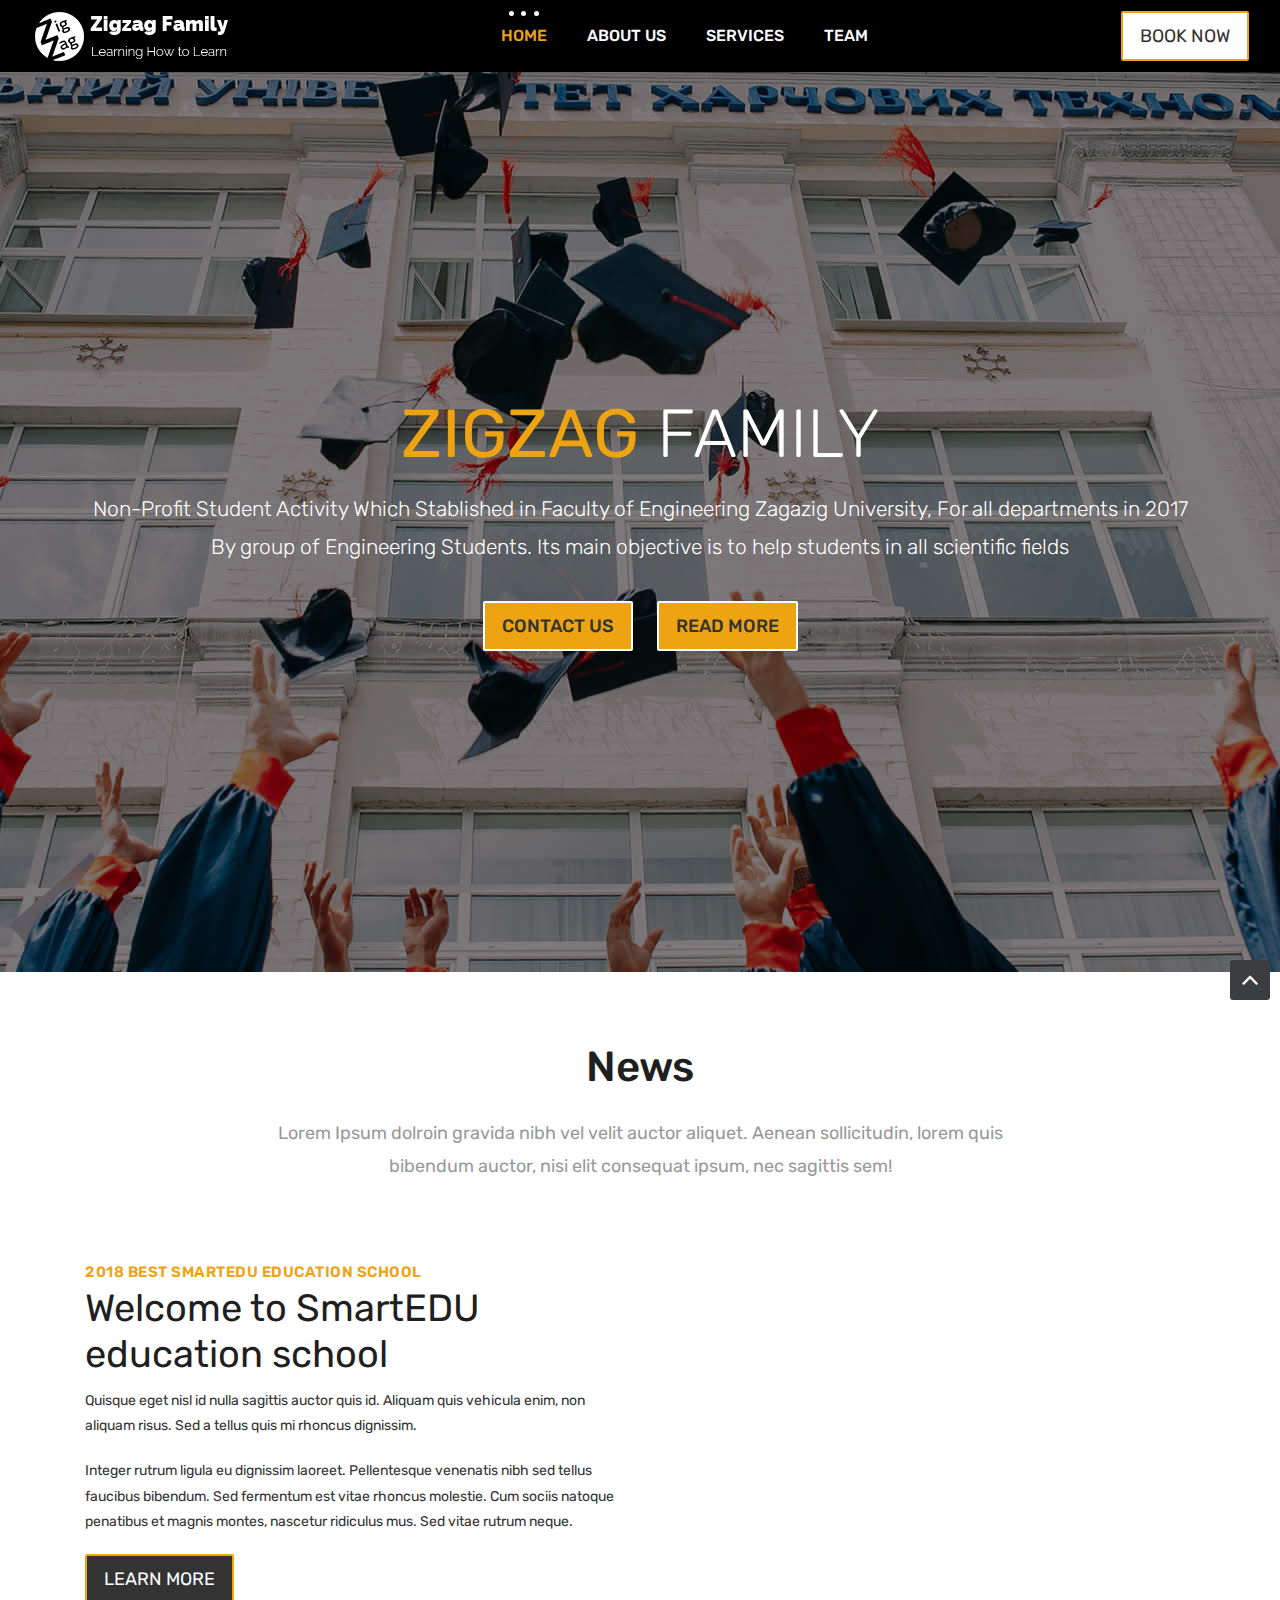
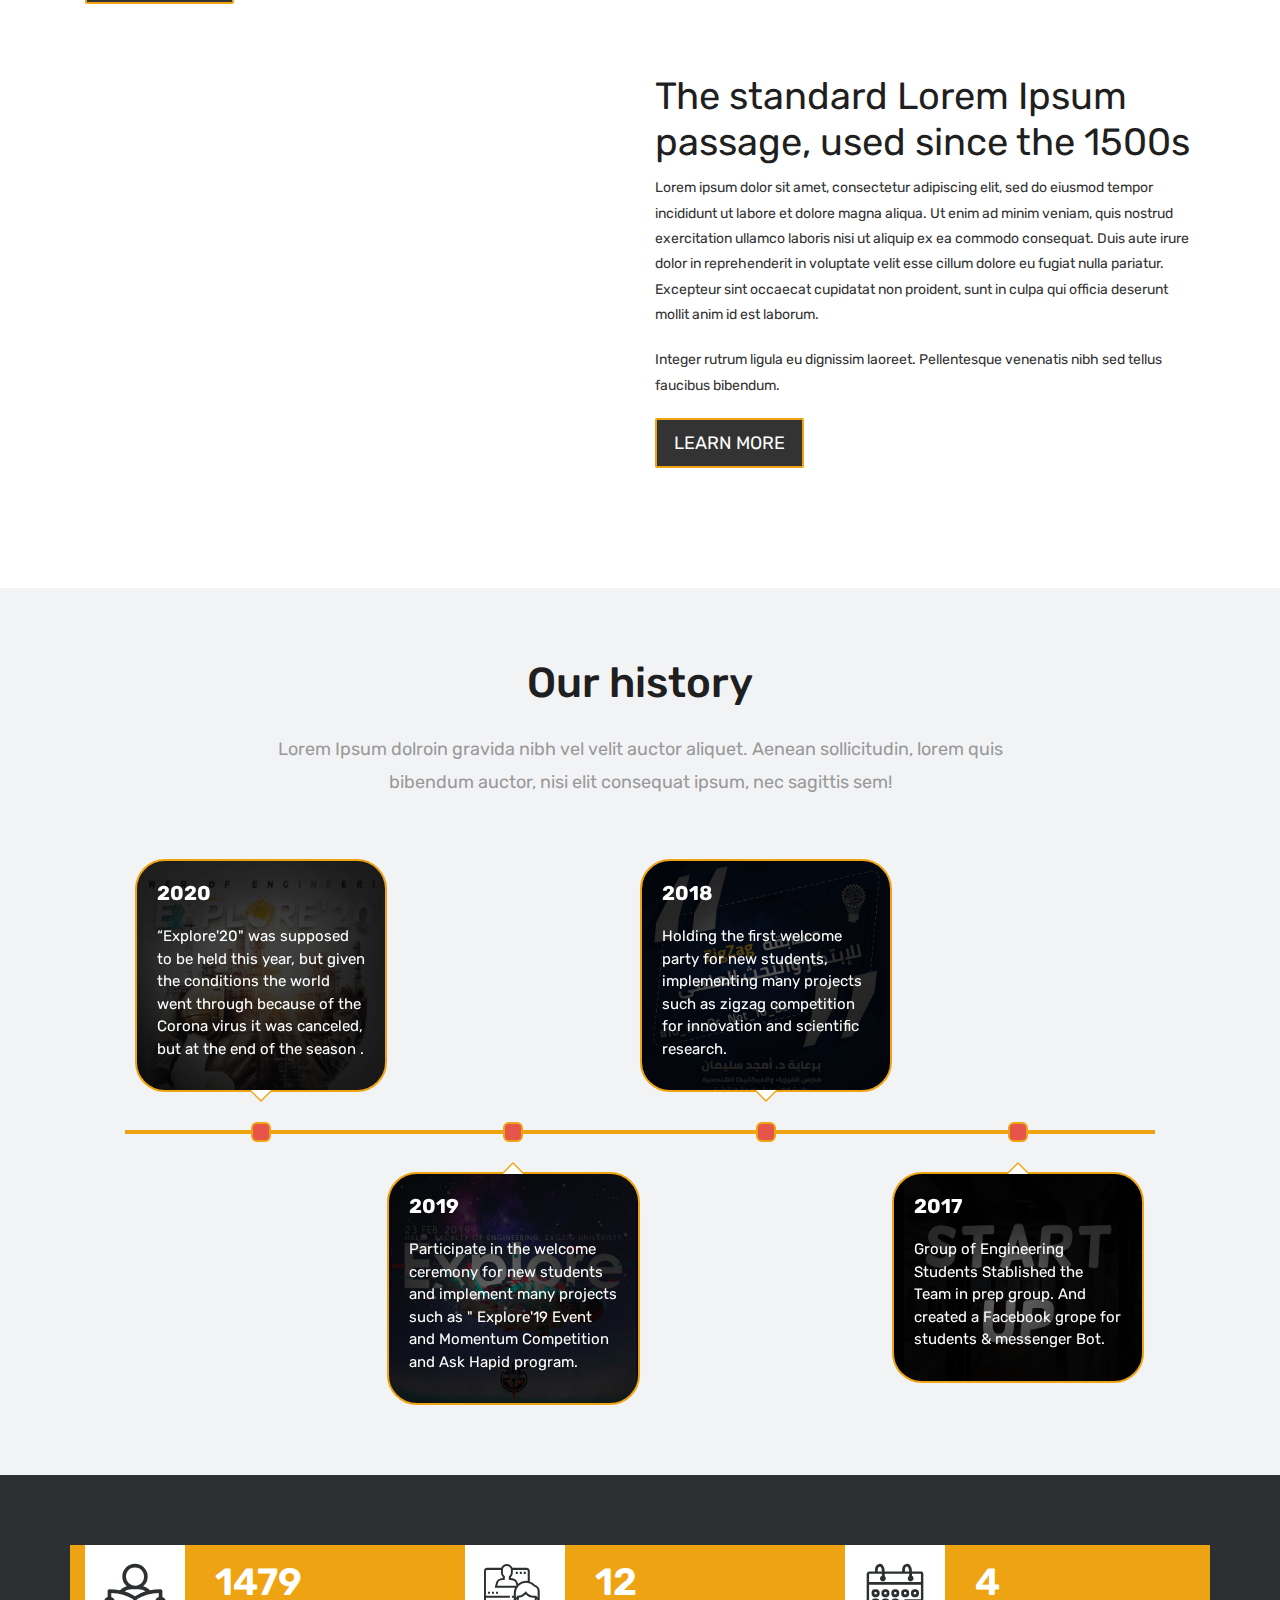
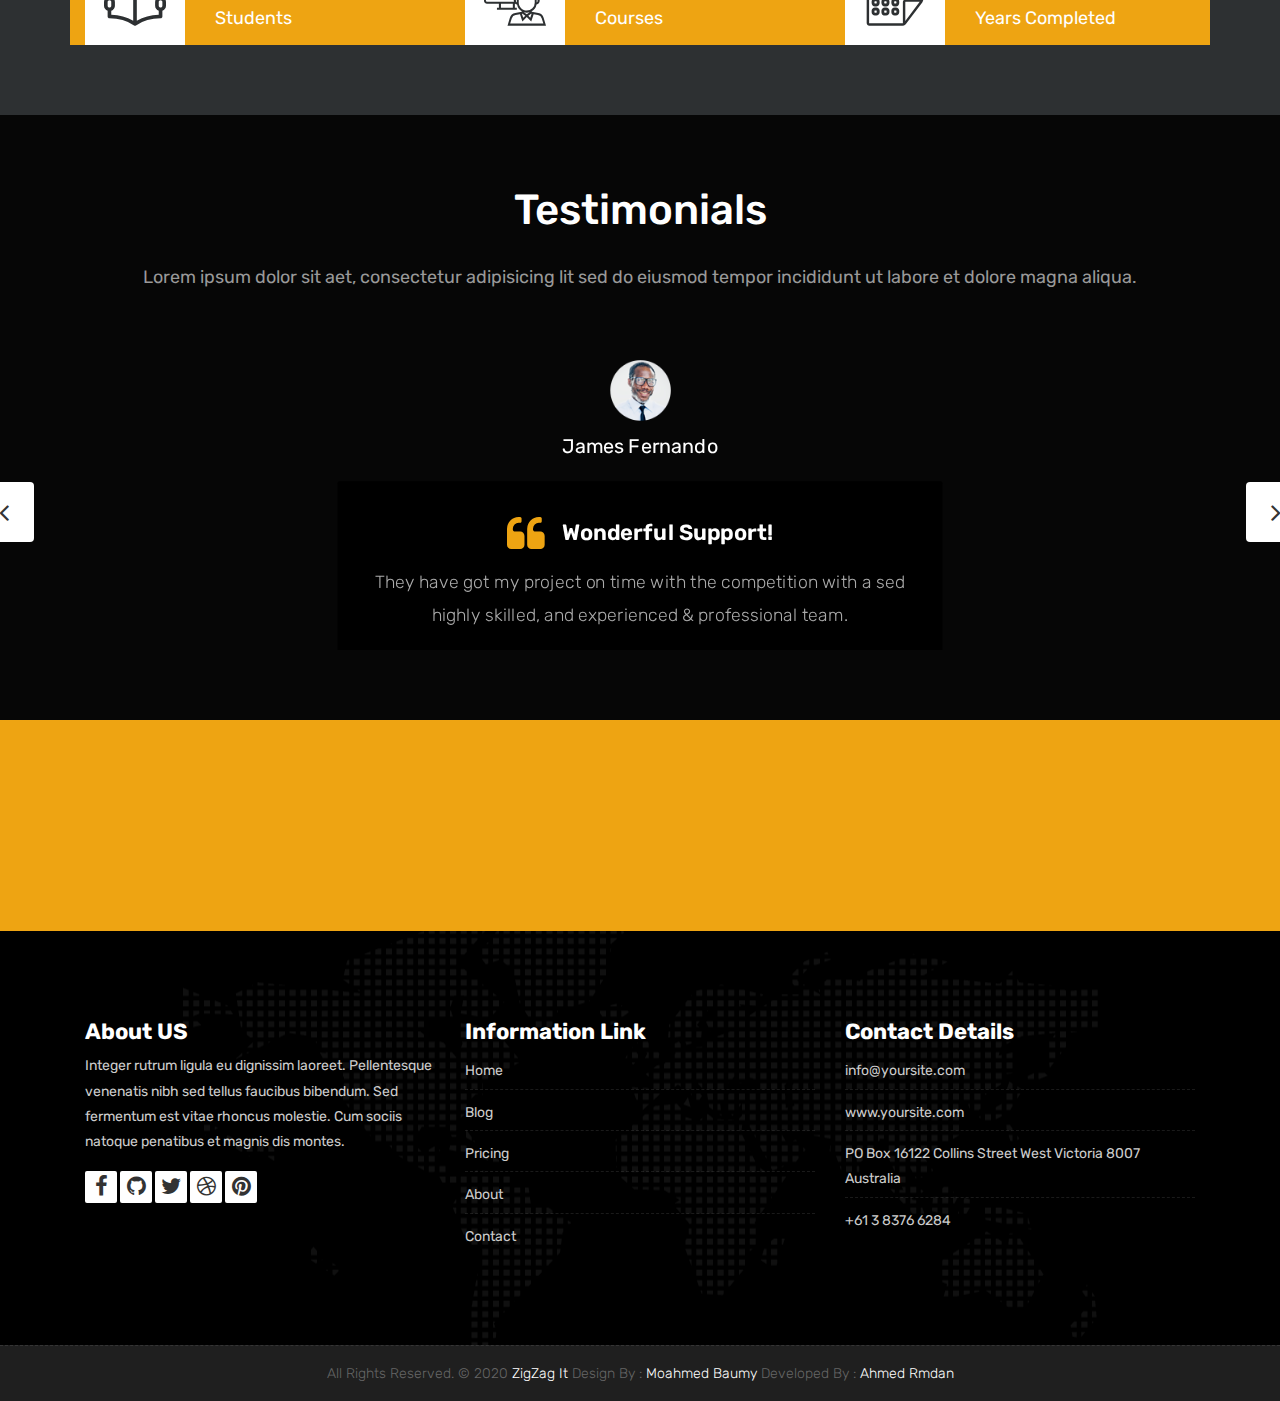
<file: index.html>
<!DOCTYPE html>
<html lang="en">
<head>
    <!-- Basic -->
    <meta charset="utf-8">
    <meta http-equiv="X-UA-Compatible" content="IE=edge">   
   
    <!-- Mobile Metas -->
    <meta name="viewport" content="width=device-width, initial-scale=1">
 
     <!-- Site Metas -->
    <title>ZigZag</title>  
    <meta name="keywords" content="">
    <meta name="description" content="">
    <meta name="author" content="">

    <!-- Site Icons -->
    <link rel="shortcut icon" href="images/raafat/icon/32 ×32.png" type="image/x-icon" />
    <link rel="apple-touch-icon" href="images/apple-touch-icon.png">

    <!-- Bootstrap CSS -->
    <link rel="stylesheet" href="css/bootstrap.min.css">
    <!-- Site CSS -->
    <link rel="stylesheet" href="style.css">
    <!-- ALL VERSION CSS -->
    <link rel="stylesheet" href="css/versions.css">
    <!-- Responsive CSS -->
    <link rel="stylesheet" href="css/responsive.css">
    <!-- Custom CSS -->
    <link rel="stylesheet" href="css/custom.css">

    <!-- Modernizer for Portfolio -->
    <script src="js/modernizer.js"></script>

    <!--[if lt IE 9]>
      <script src="https://oss.maxcdn.com/libs/html5shiv/3.7.0/html5shiv.js"></script>
      <script src="https://oss.maxcdn.com/libs/respond.js/1.4.2/respond.min.js"></script>
    <![endif]-->

</head>
<body class="host_version"> 

	<!-- Modal -->
	<div class="modal fade" id="login" tabindex="-1" role="dialog" aria-labelledby="myModalLabel">
	  <div class="modal-dialog modal-dialog-centered modal-lg" role="document">
		<div class="modal-content">
			<div class="modal-header tit-up">
				<button type="button" class="close" data-dismiss="modal" aria-hidden="true">&times;</button>
				<h4 class="modal-title">Customer Login</h4>
			</div>
			<div class="modal-body customer-box">
				<!-- Nav tabs -->
				<ul class="nav nav-tabs">
					<li><a class="active" href="#Login" data-toggle="tab">Login</a></li>
					<li><a href="#Registration" data-toggle="tab">Registration</a></li>
				</ul>
				<!-- Tab panes -->
				<div class="tab-content">
					<div class="tab-pane active" id="Login">
						<form role="form" class="form-horizontal">
							<div class="form-group">
								<div class="col-sm-12">
									<input class="form-control" id="email1" placeholder="Name" type="text">
								</div>
							</div>
							<div class="form-group">
								<div class="col-sm-12">
									<input class="form-control" id="exampleInputPassword1" placeholder="Email" type="email">
								</div>
							</div>
							<div class="row">
								<div class="col-sm-10">
									<button type="submit" class="btn btn-light btn-radius btn-brd grd1">
										Submit
									</button>
									<a class="for-pwd" href="javascript:;">Forgot your password?</a>
								</div>
							</div>
						</form>
					</div>
					<div class="tab-pane" id="Registration">
						<form role="form" class="form-horizontal">
							<div class="form-group">
								<div class="col-sm-12">
									<input class="form-control" placeholder="Name" type="text">
								</div>
							</div>
							<div class="form-group">
								<div class="col-sm-12">
									<input class="form-control" id="email" placeholder="Email" type="email">
								</div>
							</div>
							<div class="form-group">
								<div class="col-sm-12">
									<input class="form-control" id="mobile" placeholder="Mobile" type="email">
								</div>
							</div>
							<div class="form-group">
								<div class="col-sm-12">
									<input class="form-control" id="password" placeholder="Password" type="password">
								</div>
							</div>
							<div class="row">							
								<div class="col-sm-10">
									<button type="button" class="btn btn-light btn-radius btn-brd grd1">
										Save &amp; Continue
									</button>
									<button type="button" class="btn btn-light btn-radius btn-brd grd1">
										Cancel</button>
								</div>
							</div>
						</form>
					</div>
				</div>
			</div>
		</div>
	  </div>
	</div>

    <!-- LOADER -->
	<div id="preloader">
		<div class="loader-container">
			<div class="progress-br float shadow">
				<div class="progress__item"></div>
			</div>
		</div>
	</div>
	<!-- END LOADER -->	
	
	<!-- Start header -->
	<header class="top-navbar">
		<nav class="navbar navbar-expand-lg navbar-light bg-light">
			<div class="container-fluid">
				<a class="navbar-brand" href="index.html">
					<img src="images/raafat/logo.png" alt="" />
				</a>
				<button class="navbar-toggler" type="button" data-toggle="collapse" data-target="#navbars-host" aria-controls="navbars-rs-food" aria-expanded="false" aria-label="Toggle navigation">
					<span class="icon-bar"></span>
                    <span class="icon-bar"></span>
                    <span class="icon-bar"></span>
				</button>
				<div class="collapse navbar-collapse" id="navbars-host">
					<ul class="navbar-nav mx-auto">
						<li class="nav-item active"><a class="nav-link" href="index.html">Home</a></li>
						<li class="nav-item"><a class="nav-link" href="about.html">About Us</a></li>
						<li class="nav-item dropdown">
							<a class="nav-link dropdown-toggle" href="#" id="dropdown-a" data-toggle="dropdown">Services</a>
							<div class="dropdown-menu" aria-labelledby="dropdown-a">
								<a class="dropdown-item" href="course-grid-2.html">Edubase </a>
								<a class="dropdown-item" href="course-grid-3.html">Events </a>
							</div>
						</li>
						<li class="nav-item"><a class="nav-link" href="teachers.html">Team</a></li>
					</ul>
					<ul class="nav navbar-nav navbar-right">
                        <li><a class="hover-btn-new log orange" href="#" data-toggle="modal" data-target="#login"><span>Book Now</span></a></li>
                    </ul>
				</div>
			</div>
		</nav>
	</header>
	<!-- End header -->
	
	<div id="carouselExampleControls" class="carousel slide bs-slider box-slider" data-ride="carousel" data-pause="hover" data-interval="false" >
		<!-- Indicators -->
		<div class="carousel-inner" role="listbox">
			<div class="carousel-item active">
				<div id="home" class="first-section" style="background-image:url('images/slider-03.jpg');">
					<div class="dtab">
						<div class="container">
							<div class="row">
								<div class="col-md-12 col-sm-12 text-center">
									<div class="big-tagline">
										<h2 data-animation="animated zoomInRight"><strong>ZIGZAG</strong> FAMILY</h2>
										<p class="lead" data-animation="animated fadeInLeft">Non-Profit Student Activity Which
											Stablished in Faculty of Engineering Zagazig University,
											For all departments in 2017 By group of Engineering
											Students. Its main objective is to help students in all
											scientific fields</p>
											<a href="teachers.html" class="hover-btn-new"><span>Contact Us</span></a>
											&nbsp;&nbsp;&nbsp;&nbsp;&nbsp;&nbsp;
											<a href="about.html" class="hover-btn-new"><span>Read More</span></a>
									</div>
								</div>
							</div><!-- end row -->            
						</div><!-- end container -->
					</div>
				</div><!-- end section -->
			</div>
			<!-- Left Control -->
		</div>
	</div>
	
    <div id="overviews" class="section wb">
        <div class="container">
            <div class="section-title row text-center">
                <div class="col-md-8 offset-md-2">
                    <h3>News</h3>
                    <p class="lead">Lorem Ipsum dolroin gravida nibh vel velit auctor aliquet. Aenean sollicitudin, lorem quis bibendum auctor, nisi elit consequat ipsum, nec sagittis sem!</p>
                </div>
            </div><!-- end title -->
        
            <div class="row align-items-center">
                <div class="col-xl-6 col-lg-6 col-md-12 col-sm-12">
                    <div class="message-box">
                        <h4>2018 BEST SmartEDU education school</h4>
                        <h2>Welcome to SmartEDU education school</h2>
                        <p>Quisque eget nisl id nulla sagittis auctor quis id. Aliquam quis vehicula enim, non aliquam risus. Sed a tellus quis mi rhoncus dignissim.</p>

                        <p> Integer rutrum ligula eu dignissim laoreet. Pellentesque venenatis nibh sed tellus faucibus bibendum. Sed fermentum est vitae rhoncus molestie. Cum sociis natoque penatibus et magnis montes, nascetur ridiculus mus. Sed vitae rutrum neque. </p>

                        <a href="#" class="hover-btn-new orange"><span>Learn More</span></a>
                    </div><!-- end messagebox -->
                </div><!-- end col -->
				
				<div class="col-xl-6 col-lg-6 col-md-12 col-sm-12">
                    <div class="post-media wow fadeIn">
                        <img src="images/about_02.jpg" alt="" class="img-fluid img-rounded">
                    </div><!-- end media -->
                </div><!-- end col -->
			</div>
			<div class="row align-items-center">
				<div class="col-xl-6 col-lg-6 col-md-12 col-sm-12">
                    <div class="post-media wow fadeIn">
                        <img src="images/about_03.jpg" alt="" class="img-fluid img-rounded">
                    </div><!-- end media -->
                </div><!-- end col -->
				
				<div class="col-xl-6 col-lg-6 col-md-12 col-sm-12">
                    <div class="message-box">
                        <h2>The standard Lorem Ipsum passage, used since the 1500s</h2>
                        <p>Lorem ipsum dolor sit amet, consectetur adipiscing elit, sed do eiusmod tempor incididunt ut labore et dolore magna aliqua. Ut enim ad minim veniam, quis nostrud exercitation ullamco laboris nisi ut aliquip ex ea commodo consequat. Duis aute irure dolor in reprehenderit in voluptate velit esse cillum dolore eu fugiat nulla pariatur. Excepteur sint occaecat cupidatat non proident, sunt in culpa qui officia deserunt mollit anim id est laborum.</p>

                        <p> Integer rutrum ligula eu dignissim laoreet. Pellentesque venenatis nibh sed tellus faucibus bibendum.</p>

                        <a href="#" class="hover-btn-new orange"><span>Learn More</span></a>
                    </div><!-- end messagebox -->
                </div><!-- end col -->
				
            </div><!-- end row -->
        </div><!-- end container -->
    </div><!-- end section -->

    <section class="section lb page-section">
		<div class="container">
			 <div class="section-title row text-center">
                <div class="col-md-8 offset-md-2">
                    <h3>Our history</h3>
                    <p class="lead">Lorem Ipsum dolroin gravida nibh vel velit auctor aliquet. Aenean sollicitudin, lorem quis bibendum auctor, nisi elit consequat ipsum, nec sagittis sem!</p>
                </div>
            </div><!-- end title -->
			<div class="timeline">
				<div class="timeline__wrap">
					<div class="timeline__items">
						<div class="timeline__item">
							<div class="timeline__content img-bg-01">
								<h2>2020</h2>
								<p>“Explore'20" was supposed to be held this year, but
									given the conditions the world went through because of
									the Corona virus it was canceled, but at the end of the
									season .</p>
							</div>
						</div>
						<div class="timeline__item">
							<div class="timeline__content img-bg-02">
								<h2>2019</h2>
								<p>Participate in the welcome ceremony
									for new students and implement many
									projects such as " Explore'19 Event and
									Momentum Competition and Ask Hapid
									program.</p>
							</div>
						</div>
						<div class="timeline__item">
							<div class="timeline__content img-bg-03">
								<h2>2018</h2>
								<p>Holding the first welcome party for new
									students, implementing many projects
									such as zigzag competition for
									innovation and scientific research.</p>
							</div>
						</div>
						<div class="timeline__item">
							<div class="timeline__content img-bg-04">
								<h2>2017</h2>
								<p>Group of Engineering Students
									Stablished the Team in prep group.
									And created a Facebook grope for
									students & messenger Bot.</p>
							</div>
						</div>
					</div>
				</div>
			</div>
		</div>
	</section>

	<div class="section cl">
		<div class="container">
			<div class="row text-left stat-wrap">
				<div class="col-md-4 col-sm-4 col-xs-12">
					<span data-scroll class="global-radius icon_wrap effect-1 alignleft"><i class="flaticon-study"></i></span>
					<p class="stat_count">8000</p>
					<h3>Students</h3>
				</div><!-- end col -->

				<div class="col-md-4 col-sm-4 col-xs-12">
					<span data-scroll class="global-radius icon_wrap effect-1 alignleft"><i class="flaticon-online"></i></span>
					<p class="stat_count">12</p>
					<h3>Courses</h3>
				</div><!-- end col -->

				<div class="col-md-4 col-sm-4 col-xs-12">
					<span data-scroll class="global-radius icon_wrap effect-1 alignleft"><i class="flaticon-years"></i></span>
					<p class="stat_count">4</p>
					<h3>Years Completed</h3>
				</div><!-- end col -->
			</div><!-- end row -->
		</div><!-- end container -->
	</div><!-- end section -->

    <div id="testimonials" class="parallax section db parallax-off" style="background-image:url('images/parallax_04.jpg');">
        <div class="container">
            <div class="section-title text-center">
                <h3>Testimonials</h3>
                <p>Lorem ipsum dolor sit aet, consectetur adipisicing lit sed do eiusmod tempor incididunt ut labore et dolore magna aliqua. </p>
            </div><!-- end title -->

            <div class="row">
                <div class="col-md-12 col-sm-12">
                    <div class="testi-carousel owl-carousel owl-theme">
                        <div class="testimonial clearfix">
							<div class="testi-meta">
                                <img src="images/testi_01.png" alt="" class="img-fluid">
                                <h4>James Fernando </h4>
                            </div>
                            <div class="desc">
                                <h3><i class="fa fa-quote-left"></i> Wonderful Support!</h3>
                                <p class="lead">They have got my project on time with the competition with a sed highly skilled, and experienced & professional team.</p>
                            </div>
                            <!-- end testi-meta -->
                        </div>
                        <!-- end testimonial -->

                        <div class="testimonial clearfix">
							<div class="testi-meta">
                                <img src="images/testi_02.png" alt="" class="img-fluid">
                                <h4>Jacques Philips </h4>
                            </div>
                            <div class="desc">
                                <h3><i class="fa fa-quote-left"></i> Awesome Services!</h3>
                                <p class="lead">Explain to you how all this mistaken idea of denouncing pleasure and praising pain was born and I will give you completed.</p>
                            </div>
                            <!-- end testi-meta -->
                        </div>
                        <!-- end testimonial -->

                        <div class="testimonial clearfix">
							<div class="testi-meta">
                                <img src="images/testi_03.png" alt="" class="img-fluid ">
                                <h4>Venanda Mercy </h4>
                            </div>
                            <div class="desc">
                                <h3><i class="fa fa-quote-left"></i> Great & Talented Team!</h3>
                                <p class="lead">The master-builder of human happines no one rejects, dislikes avoids pleasure itself, because it is very pursue pleasure. </p>
                            </div>
                            <!-- end testi-meta -->
                        </div>
                        <!-- end testimonial -->
                        <div class="testimonial clearfix">
							<div class="testi-meta">
                                <img src="images/testi_01.png" alt="" class="img-fluid">
                                <h4>James Fernando </h4>
                            </div>
                            <div class="desc">
                                <h3><i class="fa fa-quote-left"></i> Wonderful Support!</h3>
                                <p class="lead">They have got my project on time with the competition with a sed highly skilled, and experienced & professional team.</p>
                            </div>
                            <!-- end testi-meta -->
                        </div>
                        <!-- end testimonial -->

                        <div class="testimonial clearfix">
							<div class="testi-meta">
                                <img src="images/testi_02.png" alt="" class="img-fluid">
                                <h4>Jacques Philips </h4>
                            </div>
                            <div class="desc">
                                <h3><i class="fa fa-quote-left"></i> Awesome Services!</h3>
                                <p class="lead">Explain to you how all this mistaken idea of denouncing pleasure and praising pain was born and I will give you completed.</p>
                            </div>
                            <!-- end testi-meta -->
                        </div>
                        <!-- end testimonial -->

                        <div class="testimonial clearfix">
							<div class="testi-meta">
                                <img src="images/testi_03.png" alt="" class="img-fluid">
                                <h4>Venanda Mercy </h4>
                            </div>
                            <div class="desc">
                                <h3><i class="fa fa-quote-left"></i> Great & Talented Team!</h3>
                                <p class="lead">The master-builder of human happines no one rejects, dislikes avoids pleasure itself, because it is very pursue pleasure. </p>
                            </div>
                            <!-- end testi-meta -->
                        </div><!-- end testimonial -->
                    </div><!-- end carousel -->
                </div><!-- end col -->
            </div><!-- end row -->
        </div><!-- end container -->
    </div><!-- end section -->

    <div class="parallax section dbcolor">
        <div class="container">
            <div class="row logos">
                <div class="col-md-2 col-sm-2 col-xs-6 wow fadeInUp">
                    <a href="#"><img src="images/logo_01.png" alt="" class="img-repsonsive"></a>
                </div>
                <div class="col-md-2 col-sm-2 col-xs-6 wow fadeInUp">
                    <a href="#"><img src="images/logo_02.png" alt="" class="img-repsonsive"></a>
                </div>
                <div class="col-md-2 col-sm-2 col-xs-6 wow fadeInUp">
                    <a href="#"><img src="images/logo_03.png" alt="" class="img-repsonsive"></a>
                </div>
                <div class="col-md-2 col-sm-2 col-xs-6 wow fadeInUp">
                    <a href="#"><img src="images/logo_04.png" alt="" class="img-repsonsive"></a>
                </div>
                <div class="col-md-2 col-sm-2 col-xs-6 wow fadeInUp">
                    <a href="#"><img src="images/logo_05.png" alt="" class="img-repsonsive"></a>
                </div>
                <div class="col-md-2 col-sm-2 col-xs-6 wow fadeInUp">
                    <a href="#"><img src="images/logo_06.png" alt="" class="img-repsonsive"></a>
                </div>
            </div><!-- end row -->
        </div><!-- end container -->
    </div><!-- end section -->

    <footer class="footer">
        <div class="container">
            <div class="row">
                <div class="col-lg-4 col-md-4 col-xs-12">
                    <div class="widget clearfix">
                        <div class="widget-title">
                            <h3>About US</h3>
                        </div>
                        <p> Integer rutrum ligula eu dignissim laoreet. Pellentesque venenatis nibh sed tellus faucibus bibendum. Sed fermentum est vitae rhoncus molestie. Cum sociis natoque penatibus et magnis dis montes.</p>   
						<div class="footer-right">
							<ul class="footer-links-soi">
								<li><a href="#"><i class="fa fa-facebook"></i></a></li>
								<li><a href="#"><i class="fa fa-github"></i></a></li>
								<li><a href="#"><i class="fa fa-twitter"></i></a></li>
								<li><a href="#"><i class="fa fa-dribbble"></i></a></li>
								<li><a href="#"><i class="fa fa-pinterest"></i></a></li>
							</ul><!-- end links -->
						</div>						
                    </div><!-- end clearfix -->
                </div><!-- end col -->

				<div class="col-lg-4 col-md-4 col-xs-12">
                    <div class="widget clearfix">
                        <div class="widget-title">
                            <h3>Information Link</h3>
                        </div>
                        <ul class="footer-links">
                            <li><a href="#">Home</a></li>
                            <li><a href="#">Blog</a></li>
                            <li><a href="#">Pricing</a></li>
							<li><a href="#">About</a></li>
							<li><a href="#">Contact</a></li>
                        </ul><!-- end links -->
                    </div><!-- end clearfix -->
                </div><!-- end col -->
				
                <div class="col-lg-4 col-md-4 col-xs-12">
                    <div class="widget clearfix">
                        <div class="widget-title">
                            <h3>Contact Details</h3>
                        </div>

                        <ul class="footer-links">
                            <li><a href="mailto:#">info@yoursite.com</a></li>
                            <li><a href="#">www.yoursite.com</a></li>
                            <li>PO Box 16122 Collins Street West Victoria 8007 Australia</li>
                            <li>+61 3 8376 6284</li>
                        </ul><!-- end links -->
                    </div><!-- end clearfix -->
                </div><!-- end col -->
				
            </div><!-- end row -->
        </div><!-- end container -->
    </footer><!-- end footer -->

    <div class="copyrights">
        <div class="container">
            <div class="footer-distributed">
                <div class="footer-center">                   
					<p class="footer-company-name">All Rights Reserved. &copy; 2020 <a href="#">ZigZag It</a> Design By : <a target="_blank" href="https://www.facebook.com/profile.php?id=100010580687368">Moahmed Baumy</a>
						Developed By : <a target="_blank" href="https://www.facebook.com/AhmedRamadanElsayed3">Ahmed Rmdan</a></p>
                </div>
            </div>
        </div><!-- end container -->
    </div><!-- end copyrights -->

    <a href="#" id="scroll-to-top" class="dmtop global-radius"><i class="fa fa-angle-up"></i></a>

    <!-- ALL JS FILES -->
    <script src="js/all.js"></script>
    <!-- ALL PLUGINS -->
    <script src="js/custom.js"></script>
	<script src="js/timeline.min.js"></script>
	<script>
		timeline(document.querySelectorAll('.timeline'), {
			forceVerticalMode: 700,
			mode: 'horizontal',
			verticalStartPosition: 'left',
			visibleItems: 4
		});
	</script>
</body>
</html>
</file>
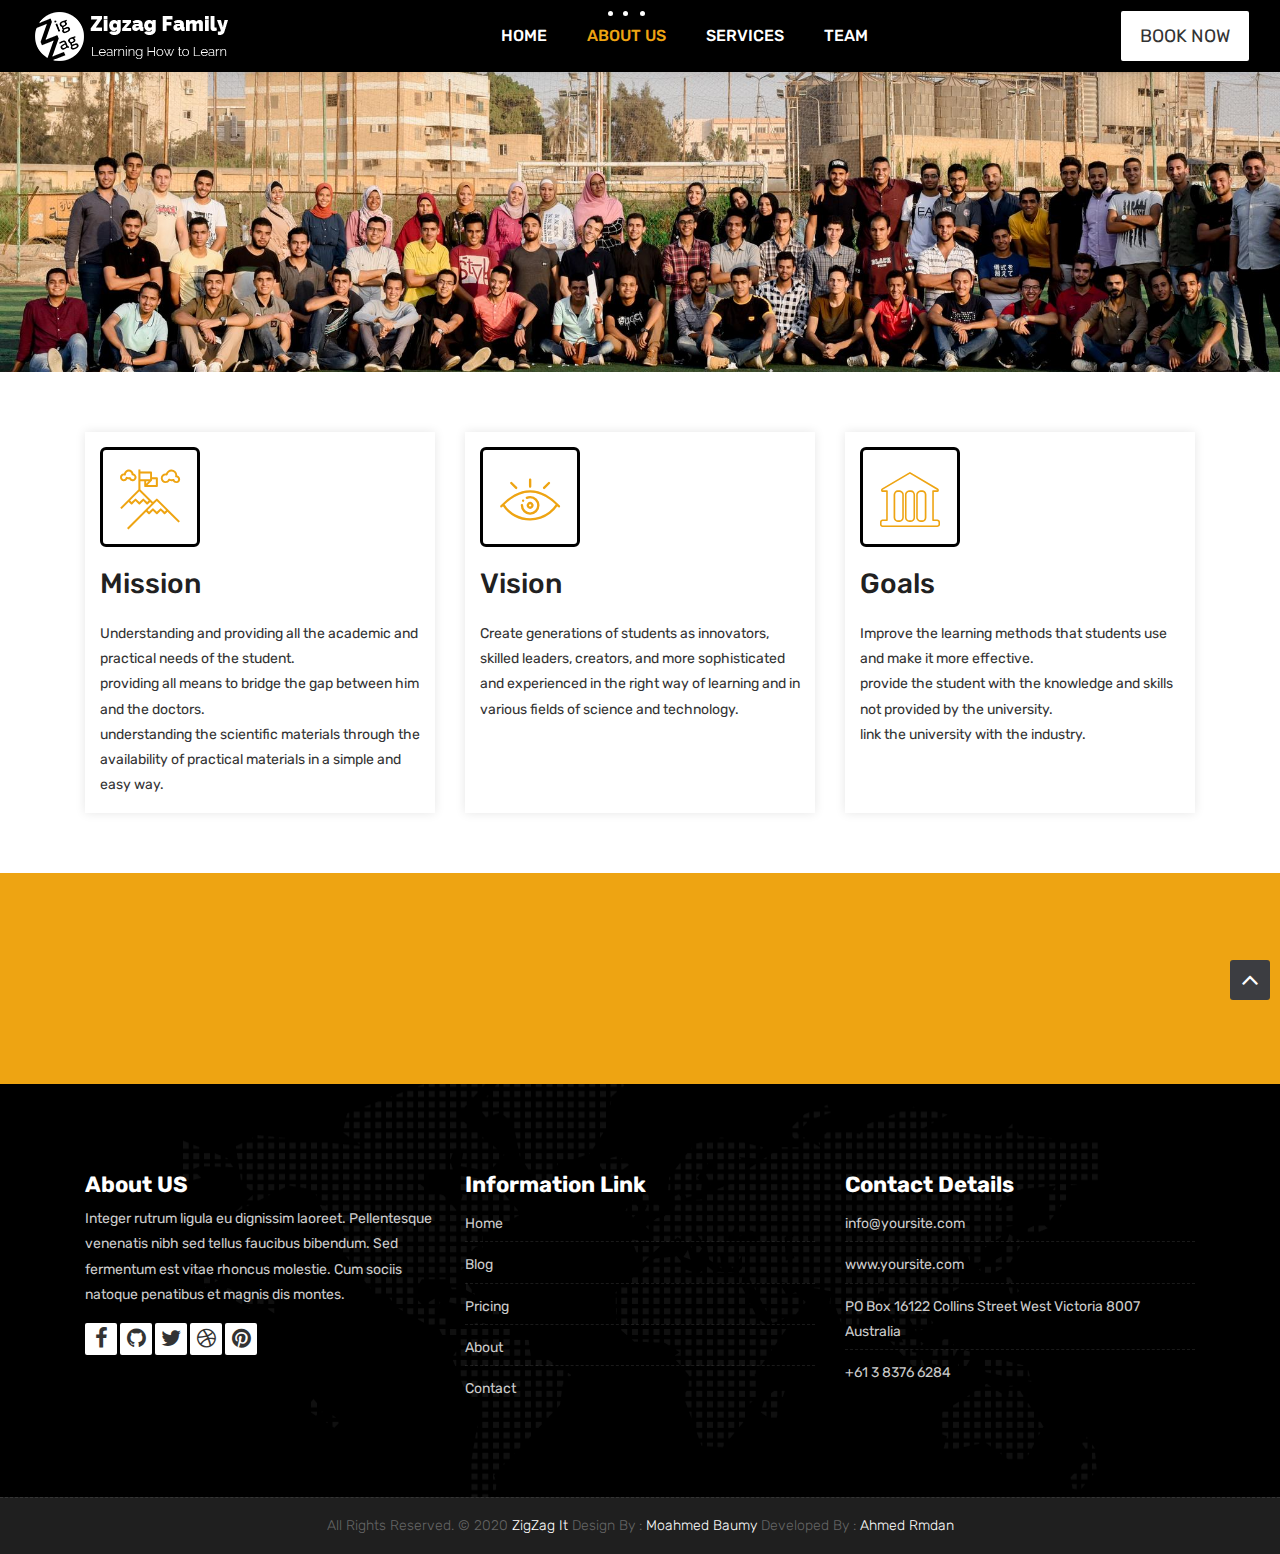
<file: about.html>
<!DOCTYPE html>
<html lang="en">
<head>
    <!-- Basic -->
    <meta charset="utf-8">
    <meta http-equiv="X-UA-Compatible" content="IE=edge">   
   
    <!-- Mobile Metas -->
    <meta name="viewport" content="width=device-width, initial-scale=1">
 
     <!-- Site Metas -->
    <title>ZigZag</title>  
    <meta name="keywords" content="">
    <meta name="description" content="">
    <meta name="author" content="">

    <!-- Site Icons -->
    <link rel="shortcut icon" href="images/raafat/icon/32 ×32.png" type="image/x-icon" />
    <link rel="apple-touch-icon" href="images/apple-touch-icon.png">

    <!-- Bootstrap CSS -->
    <link rel="stylesheet" href="css/bootstrap.min.css">
    <!-- Site CSS -->
    <link rel="stylesheet" href="style.css">
    <!-- ALL VERSION CSS -->
    <link rel="stylesheet" href="css/versions.css">
    <!-- Responsive CSS -->
    <link rel="stylesheet" href="css/responsive.css">
    <!-- Custom CSS -->
    <link rel="stylesheet" href="css/custom.css">

    <!-- Modernizer for Portfolio -->
    <script src="js/modernizer.js"></script>

    <!--[if lt IE 9]>
      <script src="https://oss.maxcdn.com/libs/html5shiv/3.7.0/html5shiv.js"></script>
      <script src="https://oss.maxcdn.com/libs/respond.js/1.4.2/respond.min.js"></script>
    <![endif]-->

</head>
<body class="host_version"> 

	<!-- Modal -->
	<div class="modal fade" id="login" tabindex="-1" role="dialog" aria-labelledby="myModalLabel">
	  <div class="modal-dialog modal-dialog-centered modal-lg" role="document">
		<div class="modal-content">
			<div class="modal-header tit-up">
				<button type="button" class="close" data-dismiss="modal" aria-hidden="true">&times;</button>
				<h4 class="modal-title">Customer Login</h4>
			</div>
			<div class="modal-body customer-box">
				<!-- Nav tabs -->
				<ul class="nav nav-tabs">
					<li><a class="active" href="#Login" data-toggle="tab">Login</a></li>
					<li><a href="#Registration" data-toggle="tab">Registration</a></li>
				</ul>
				<!-- Tab panes -->
				<div class="tab-content">
					<div class="tab-pane active" id="Login">
						<form role="form" class="form-horizontal">
							<div class="form-group">
								<div class="col-sm-12">
									<input class="form-control" id="email1" placeholder="Name" type="text">
								</div>
							</div>
							<div class="form-group">
								<div class="col-sm-12">
									<input class="form-control" id="exampleInputPassword1" placeholder="Email" type="email">
								</div>
							</div>
							<div class="row">
								<div class="col-sm-10">
									<button type="submit" class="btn btn-light btn-radius btn-brd grd1">
										Submit
									</button>
									<a class="for-pwd" href="javascript:;">Forgot your password?</a>
								</div>
							</div>
						</form>
					</div>
					<div class="tab-pane" id="Registration">
						<form role="form" class="form-horizontal">
							<div class="form-group">
								<div class="col-sm-12">
									<input class="form-control" placeholder="Name" type="text">
								</div>
							</div>
							<div class="form-group">
								<div class="col-sm-12">
									<input class="form-control" id="email" placeholder="Email" type="email">
								</div>
							</div>
							<div class="form-group">
								<div class="col-sm-12">
									<input class="form-control" id="mobile" placeholder="Mobile" type="email">
								</div>
							</div>
							<div class="form-group">
								<div class="col-sm-12">
									<input class="form-control" id="password" placeholder="Password" type="password">
								</div>
							</div>
							<div class="row">							
								<div class="col-sm-10">
									<button type="button" class="btn btn-light btn-radius btn-brd grd1">
										Save &amp; Continue
									</button>
									<button type="button" class="btn btn-light btn-radius btn-brd grd1">
										Cancel</button>
								</div>
							</div>
						</form>
					</div>
				</div>
			</div>
		</div>
	  </div>
	</div>

    <!-- LOADER -->
	<div id="preloader">
		<div class="loader-container">
			<div class="progress-br float shadow">
				<div class="progress__item"></div>
			</div>
		</div>
	</div>
	<!-- END LOADER -->	

    <!-- Start header -->
	<header class="top-navbar">
		<nav class="navbar navbar-expand-lg navbar-light bg-light">
			<div class="container-fluid">
				<a class="navbar-brand" href="index.html">
					<img src="images/raafat/logo.png" alt="" />
				</a>
				<button class="navbar-toggler" type="button" data-toggle="collapse" data-target="#navbars-host" aria-controls="navbars-rs-food" aria-expanded="false" aria-label="Toggle navigation">
					<span class="icon-bar"></span>
                    <span class="icon-bar"></span>
                    <span class="icon-bar"></span>
				</button>
				<div class="collapse navbar-collapse" id="navbars-host">
					<ul class="navbar-nav mx-auto">
						<li class="nav-item"><a class="nav-link" href="index.html">Home</a></li>
						<li class="nav-item active"><a class="nav-link" href="about.html">About Us</a></li>
						<li class="nav-item dropdown">
							<a class="nav-link dropdown-toggle" href="#" id="dropdown-a" data-toggle="dropdown">Services</a>
							<div class="dropdown-menu" aria-labelledby="dropdown-a">
								<a class="dropdown-item" href="course-grid-2.html">Edubase </a>
								<a class="dropdown-item" href="course-grid-3.html">Events </a>
							</div>
						</li>
						<li class="nav-item"><a class="nav-link" href="teachers.html">Team</a></li>
					</ul>
					<ul class="nav navbar-nav navbar-right">
                        <li><a class="hover-btn-new log" href="#" data-toggle="modal" data-target="#login"><span>Book Now</span></a></li>
                    </ul>
				</div>
			</div>
		</nav>
	</header>
	<!-- End header -->
	
	<div class="all-title-box" style="background: url(images/الموقع/about\ us.png);">

	</div>

	
	<div class="hmv-box">
		<div class="container">
			<div class="row">
				<div class="col-lg-4 col-md-6 col-12">
					<div class="inner-hmv">
						<div class="icon-box-hmv"><i class="flaticon-achievement"></i></div>
						<h3>Mission</h3>
						<div class="tr-pa">M</div>
						<p>
							Understanding and providing
							all the academic and practical
							needs of the student.
							<br>
							providing all means to bridge
							the gap between him and the
							doctors.
							<br>
							understanding the scientific
							materials through the availability
							of practical materials in a simple
							and easy way.
						</p>
					</div>
				</div>
				<div class="col-lg-4 col-md-6 col-12">
					<div class="inner-hmv">
						<div class="icon-box-hmv"><i class="flaticon-eye"></i></div>
						<h3>Vision</h3>
						<div class="tr-pa">V</div>
						<p>
							
							Create generations of students as innovators, skilled
							leaders, creators, and more sophisticated and
							experienced in the right way of learning and in various
							fields of science and technology.
							<br><br><br><br>
						</p>
					</div>
				</div>
				<div class="col-lg-4 col-md-6 col-12">
					<div class="inner-hmv">
						<div class="icon-box-hmv"><i class="flaticon-history"></i></div>
						<h3>Goals</h3>
						<div class="tr-pa">G</div>
						<p>
							Improve the learning methods
							that students use and make it
							more effective.
							<br>
							provide the student with the
							knowledge and skills not provided
							by the university.
							<br>
							link the university with the
							industry.
							<br><br><br>
						</p>
					</div>
				</div>
			</div>
		</div>
	</div>

    <div class="parallax section dbcolor">
        <div class="container">
            <div class="row logos">
                <div class="col-md-2 col-sm-2 col-xs-6 wow fadeInUp">
                    <a href="#"><img src="images/logo_01.png" alt="" class="img-repsonsive"></a>
                </div>
                <div class="col-md-2 col-sm-2 col-xs-6 wow fadeInUp">
                    <a href="#"><img src="images/logo_02.png" alt="" class="img-repsonsive"></a>
                </div>
                <div class="col-md-2 col-sm-2 col-xs-6 wow fadeInUp">
                    <a href="#"><img src="images/logo_03.png" alt="" class="img-repsonsive"></a>
                </div>
                <div class="col-md-2 col-sm-2 col-xs-6 wow fadeInUp">
                    <a href="#"><img src="images/logo_04.png" alt="" class="img-repsonsive"></a>
                </div>
                <div class="col-md-2 col-sm-2 col-xs-6 wow fadeInUp">
                    <a href="#"><img src="images/logo_05.png" alt="" class="img-repsonsive"></a>
                </div>
                <div class="col-md-2 col-sm-2 col-xs-6 wow fadeInUp">
                    <a href="#"><img src="images/logo_06.png" alt="" class="img-repsonsive"></a>
                </div>
            </div><!-- end row -->
        </div><!-- end container -->
    </div><!-- end section -->

    <footer class="footer">
        <div class="container">
            <div class="row">
                <div class="col-lg-4 col-md-4 col-xs-12">
                    <div class="widget clearfix">
                        <div class="widget-title">
                            <h3>About US</h3>
                        </div>
                        <p> Integer rutrum ligula eu dignissim laoreet. Pellentesque venenatis nibh sed tellus faucibus bibendum. Sed fermentum est vitae rhoncus molestie. Cum sociis natoque penatibus et magnis dis montes.</p>
                        <div class="footer-right">
							<ul class="footer-links-soi">
								<li><a href="#"><i class="fa fa-facebook"></i></a></li>
								<li><a href="#"><i class="fa fa-github"></i></a></li>
								<li><a href="#"><i class="fa fa-twitter"></i></a></li>
								<li><a href="#"><i class="fa fa-dribbble"></i></a></li>
								<li><a href="#"><i class="fa fa-pinterest"></i></a></li>
							</ul><!-- end links -->
						</div>
                    </div><!-- end clearfix -->
                </div><!-- end col -->

				<div class="col-lg-4 col-md-4 col-xs-12">
                    <div class="widget clearfix">
                        <div class="widget-title">
                            <h3>Information Link</h3>
                        </div>
                        <ul class="footer-links">
                            <li><a href="#">Home</a></li>
                            <li><a href="#">Blog</a></li>
                            <li><a href="#">Pricing</a></li>
							<li><a href="#">About</a></li>
							<li><a href="#">Contact</a></li>
                        </ul><!-- end links -->
                    </div><!-- end clearfix -->
                </div><!-- end col -->
				
                <div class="col-lg-4 col-md-4 col-xs-12">
                    <div class="widget clearfix">
                        <div class="widget-title">
                            <h3>Contact Details</h3>
                        </div>

                        <ul class="footer-links">
                            <li><a href="mailto:#">info@yoursite.com</a></li>
                            <li><a href="#">www.yoursite.com</a></li>
                            <li>PO Box 16122 Collins Street West Victoria 8007 Australia</li>
                            <li>+61 3 8376 6284</li>
                        </ul><!-- end links -->
                    </div><!-- end clearfix -->
                </div><!-- end col -->
				
            </div><!-- end row -->
        </div><!-- end container -->
    </footer><!-- end footer -->

    <div class="copyrights">
        <div class="container">
            <div class="footer-distributed">
                <div class="footer-center">                   
					<p class="footer-company-name">All Rights Reserved. &copy; 2020 <a href="#">ZigZag It</a> Design By : <a target="_blank" href="https://www.facebook.com/profile.php?id=100010580687368">Moahmed Baumy</a>
						Developed By : <a target="_blank" href="https://www.facebook.com/AhmedRamadanElsayed3">Ahmed Rmdan</a></p>
                </div>
            </div>
        </div><!-- end container -->
    </div><!-- end copyrights -->

    <a href="#" id="scroll-to-top" class="dmtop global-radius"><i class="fa fa-angle-up"></i></a>

    <!-- ALL JS FILES -->
    <script src="js/all.js"></script>
    <!-- ALL PLUGINS -->
    <script src="js/custom.js"></script>

</body>
</html>
</file>
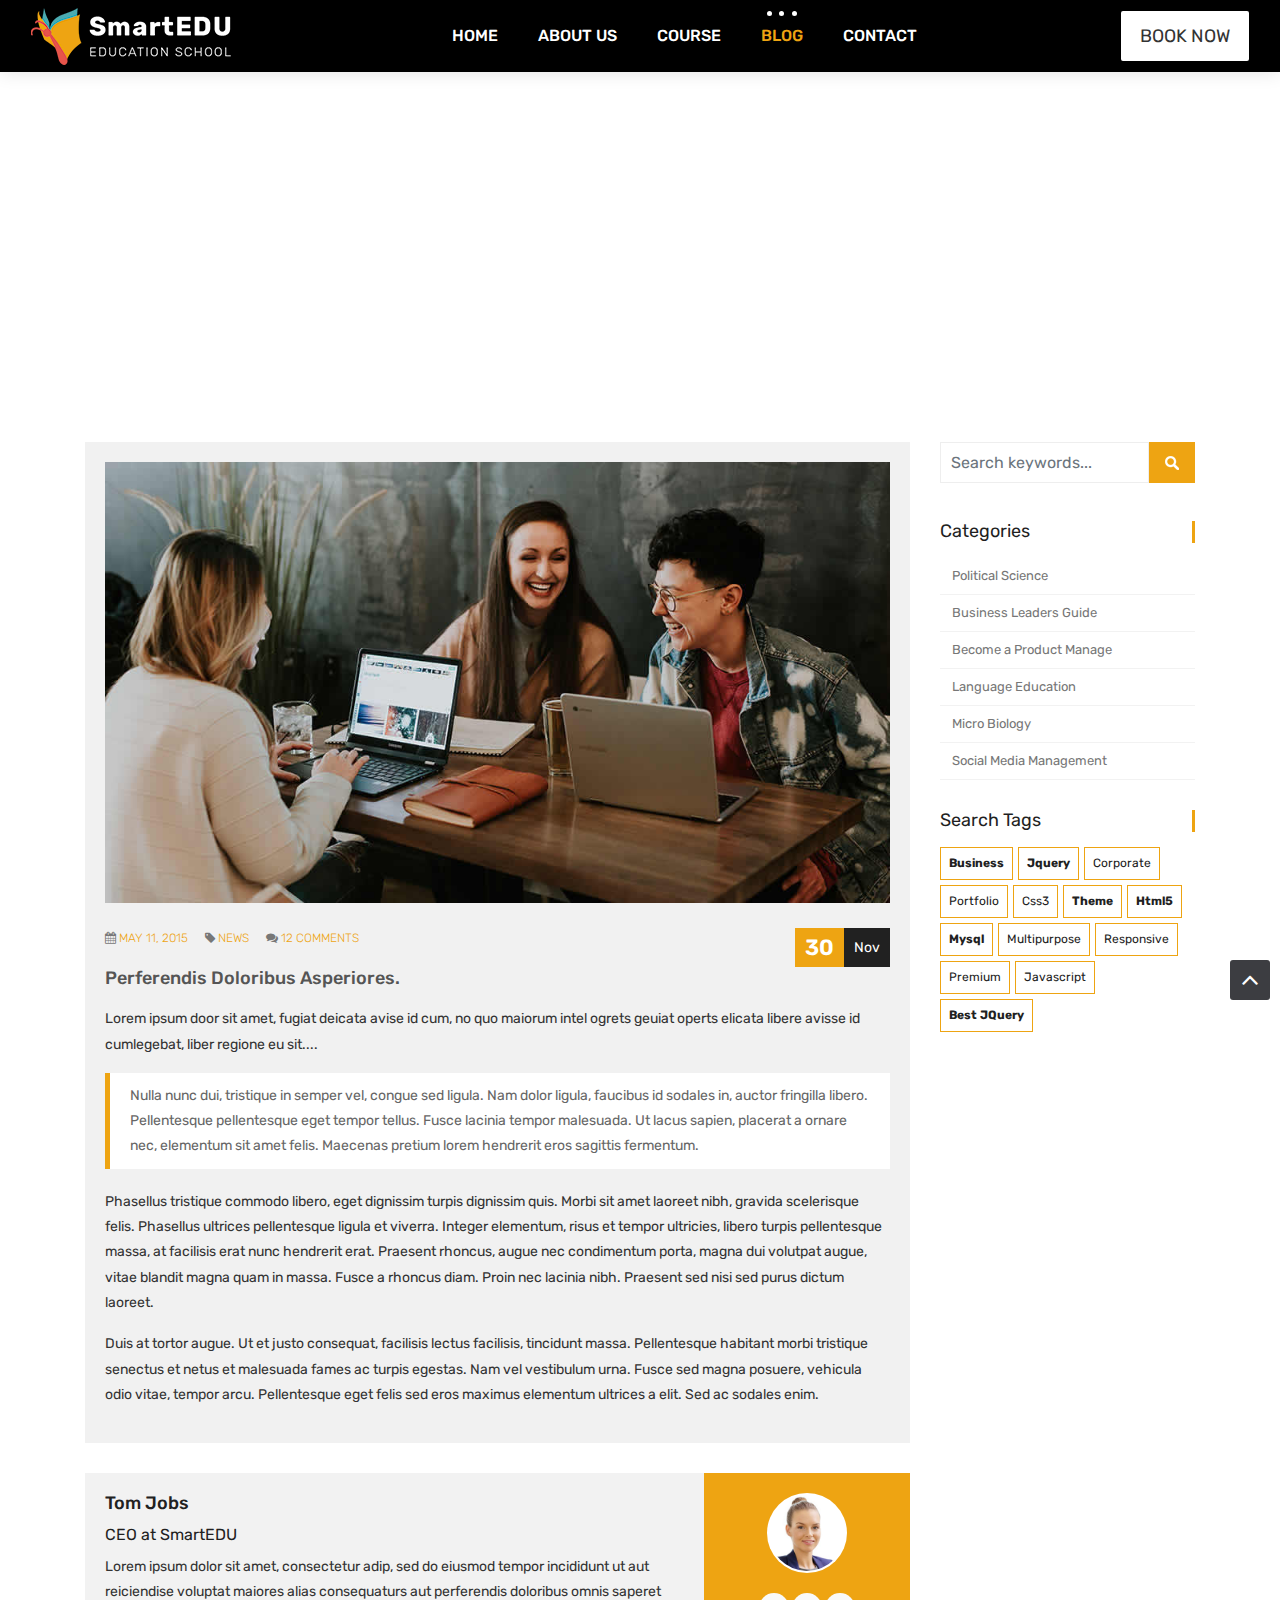
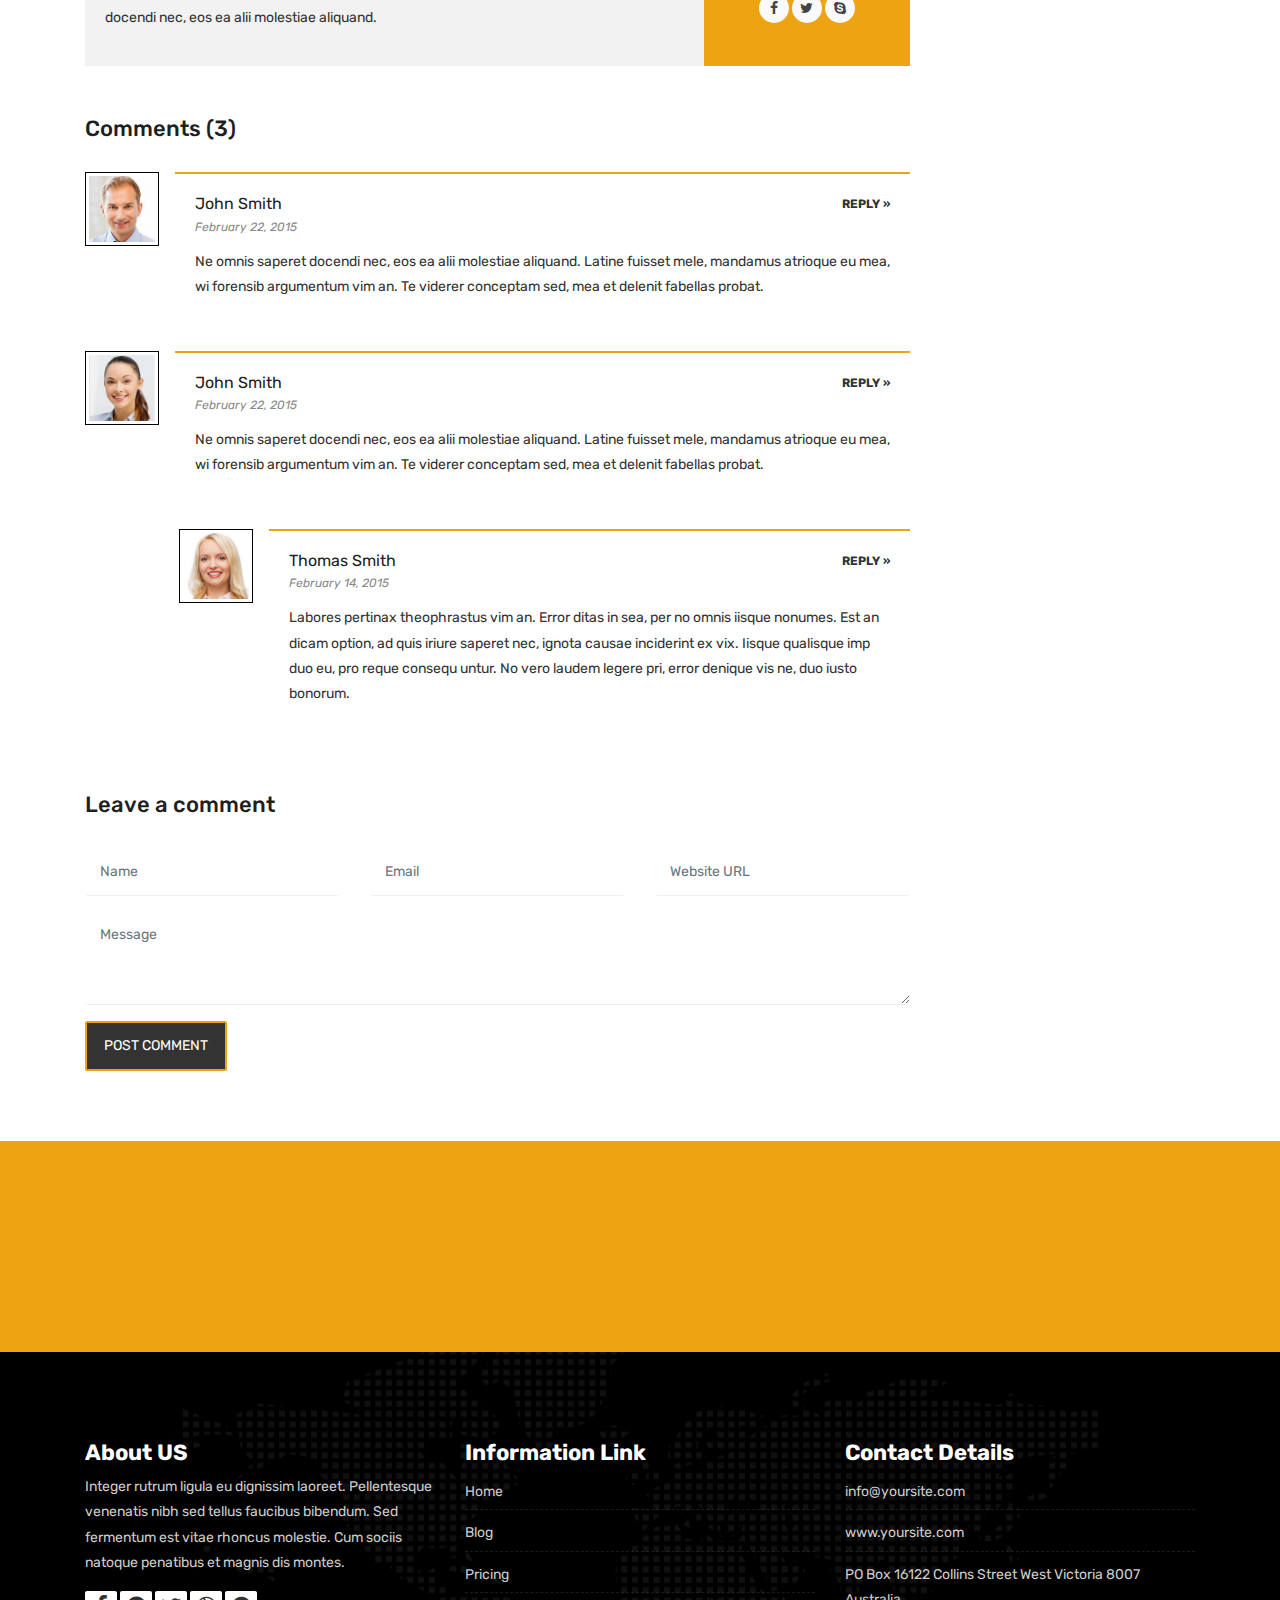
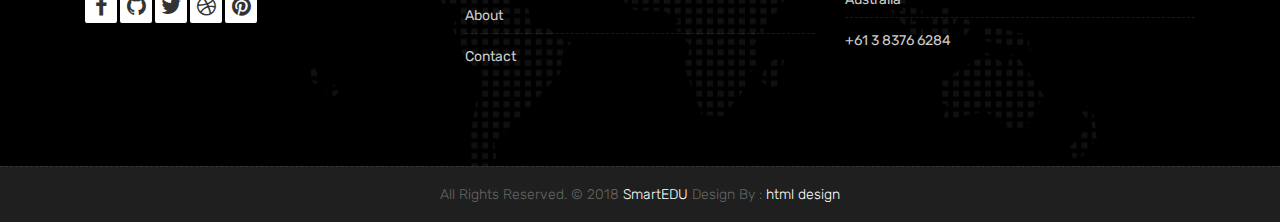
<file: blog-single.html>
<!DOCTYPE html>
<html lang="en">

    <!-- Basic -->
    <meta charset="utf-8">
    <meta http-equiv="X-UA-Compatible" content="IE=edge">   
   
    <!-- Mobile Metas -->
    <meta name="viewport" content="width=device-width, initial-scale=1">
 
     <!-- Site Metas -->
    <title>ZigZag</title>  
    <meta name="keywords" content="">
    <meta name="description" content="">
    <meta name="author" content="">

    <!-- Site Icons -->
    <link rel="shortcut icon" href="images/favicon.ico" type="image/x-icon" />
    <link rel="apple-touch-icon" href="images/apple-touch-icon.png">

    <!-- Bootstrap CSS -->
    <link rel="stylesheet" href="css/bootstrap.min.css">
    <!-- Site CSS -->
    <link rel="stylesheet" href="style.css">
    <!-- ALL VERSION CSS -->
    <link rel="stylesheet" href="css/versions.css">
    <!-- Responsive CSS -->
    <link rel="stylesheet" href="css/responsive.css">
    <!-- Custom CSS -->
    <link rel="stylesheet" href="css/custom.css">

    <!-- Modernizer for Portfolio -->
    <script src="js/modernizer.js"></script>

    <!--[if lt IE 9]>
      <script src="https://oss.maxcdn.com/libs/html5shiv/3.7.0/html5shiv.js"></script>
      <script src="https://oss.maxcdn.com/libs/respond.js/1.4.2/respond.min.js"></script>
    <![endif]-->

</head>
<body class="host_version"> 

	<!-- Modal -->
	<div class="modal fade" id="login" tabindex="-1" role="dialog" aria-labelledby="myModalLabel">
	  <div class="modal-dialog modal-dialog-centered modal-lg" role="document">
		<div class="modal-content">
			<div class="modal-header tit-up">
				<button type="button" class="close" data-dismiss="modal" aria-hidden="true">&times;</button>
				<h4 class="modal-title">Customer Login</h4>
			</div>
			<div class="modal-body customer-box">
				<!-- Nav tabs -->
				<ul class="nav nav-tabs">
					<li><a class="active" href="#Login" data-toggle="tab">Login</a></li>
					<li><a href="#Registration" data-toggle="tab">Registration</a></li>
				</ul>
				<!-- Tab panes -->
				<div class="tab-content">
					<div class="tab-pane active" id="Login">
						<form role="form" class="form-horizontal">
							<div class="form-group">
								<div class="col-sm-12">
									<input class="form-control" id="email1" placeholder="Name" type="text">
								</div>
							</div>
							<div class="form-group">
								<div class="col-sm-12">
									<input class="form-control" id="exampleInputPassword1" placeholder="Email" type="email">
								</div>
							</div>
							<div class="row">
								<div class="col-sm-10">
									<button type="submit" class="btn btn-light btn-radius btn-brd grd1">
										Submit
									</button>
									<a class="for-pwd" href="javascript:;">Forgot your password?</a>
								</div>
							</div>
						</form>
					</div>
					<div class="tab-pane" id="Registration">
						<form role="form" class="form-horizontal">
							<div class="form-group">
								<div class="col-sm-12">
									<input class="form-control" placeholder="Name" type="text">
								</div>
							</div>
							<div class="form-group">
								<div class="col-sm-12">
									<input class="form-control" id="email" placeholder="Email" type="email">
								</div>
							</div>
							<div class="form-group">
								<div class="col-sm-12">
									<input class="form-control" id="mobile" placeholder="Mobile" type="email">
								</div>
							</div>
							<div class="form-group">
								<div class="col-sm-12">
									<input class="form-control" id="password" placeholder="Password" type="password">
								</div>
							</div>
							<div class="row">							
								<div class="col-sm-10">
									<button type="button" class="btn btn-light btn-radius btn-brd grd1">
										Save &amp; Continue
									</button>
									<button type="button" class="btn btn-light btn-radius btn-brd grd1">
										Cancel</button>
								</div>
							</div>
						</form>
					</div>
				</div>
			</div>
		</div>
	  </div>
	</div>

    <!-- LOADER -->
	<div id="preloader">
		<div class="loader-container">
			<div class="progress-br float shadow">
				<div class="progress__item"></div>
			</div>
		</div>
	</div>
	<!-- END LOADER -->	

    <!-- Start header -->
	<header class="top-navbar">
		<nav class="navbar navbar-expand-lg navbar-light bg-light">
			<div class="container-fluid">
				<a class="navbar-brand" href="index.html">
					<img src="images/logo.png" alt="" />
				</a>
				<button class="navbar-toggler" type="button" data-toggle="collapse" data-target="#navbars-host" aria-controls="navbars-rs-food" aria-expanded="false" aria-label="Toggle navigation">
					<span class="icon-bar"></span>
                    <span class="icon-bar"></span>
                    <span class="icon-bar"></span>
				</button>
				<div class="collapse navbar-collapse" id="navbars-host">
					<ul class="navbar-nav mx-auto">
						<li class="nav-item"><a class="nav-link" href="index.html">Home</a></li>
						<li class="nav-item"><a class="nav-link" href="about.html">About Us</a></li>
						<li class="nav-item dropdown">
							<a class="nav-link dropdown-toggle" href="#" id="dropdown-a" data-toggle="dropdown">Course </a>
							<div class="dropdown-menu" aria-labelledby="dropdown-a">
								<a class="dropdown-item" href="course-grid-2.html">Course Grid 2 </a>
								<a class="dropdown-item" href="course-grid-3.html">Course Grid 3 </a>
								<a class="dropdown-item" href="course-grid-4.html">Course Grid 4 </a>
							</div>
						</li>
						<li class="nav-item active dropdown">
							<a class="nav-link dropdown-toggle" href="#" id="dropdown-a" data-toggle="dropdown">Blog </a>
							<div class="dropdown-menu" aria-labelledby="dropdown-a">
								<a class="dropdown-item" href="blog.html">Blog </a>
								<a class="dropdown-item" href="blog-single.html">Blog single </a>
							</div>
						</li>
						<li class="nav-item"><a class="nav-link" href="teachers.html">Contact</a></li>
					</ul>
					<ul class="nav navbar-nav navbar-right">
                        <li><a class="hover-btn-new log" href="#" data-toggle="modal" data-target="#login"><span>Book Now</span></a></li>
                    </ul>
				</div>
			</div>
		</nav>
	</header>
	<!-- End header -->
	
	<div class="all-title-box">
		<div class="container text-center">
			<h1>Blog Single<span class="m_1">Lorem Ipsum dolroin gravida nibh vel velit.</span></h1>
		</div>
	</div>
	
    <div id="overviews" class="section wb">
        <div class="container">
            <div class="row"> 
                <div class="col-lg-9 blog-post-single">
                    <div class="blog-item">
						<div class="image-blog">
							<img src="images/blog_single.jpg" alt="" class="img-fluid">
						</div>
						<div class="post-content">
							<div class="post-date">
								<span class="day">30</span>
								<span class="month">Nov</span>
							</div>
							<div class="meta-info-blog">
								<span><i class="fa fa-calendar"></i> <a href="#">May 11, 2015</a> </span>
								<span><i class="fa fa-tag"></i>  <a href="#">News</a> </span>
								<span><i class="fa fa-comments"></i> <a href="#">12 Comments</a></span>
							</div>
							<div class="blog-title">
								<h2><a href="#" title="">perferendis doloribus asperiores.</a></h2>
							</div>
							<div class="blog-desc">
								<p>Lorem ipsum door sit amet, fugiat deicata avise id cum, no quo maiorum intel ogrets geuiat operts elicata libere avisse id cumlegebat, liber regione eu sit.... </p>
								<blockquote class="default">
									Nulla nunc dui, tristique in semper vel, congue sed ligula. Nam dolor ligula, faucibus id sodales in, auctor fringilla libero. Pellentesque pellentesque eget tempor tellus. Fusce lacinia tempor malesuada. Ut lacus sapien, placerat a ornare nec, elementum sit amet felis. Maecenas pretium lorem hendrerit eros sagittis fermentum.
								</blockquote>
								<p>Phasellus tristique commodo libero, eget dignissim turpis dignissim quis. Morbi sit amet laoreet nibh, gravida scelerisque felis. Phasellus ultrices pellentesque ligula et viverra. Integer elementum, risus et tempor ultricies, libero turpis pellentesque massa, at facilisis erat nunc hendrerit erat. Praesent rhoncus, augue nec condimentum porta, magna dui volutpat augue, vitae blandit magna quam in massa. Fusce a rhoncus diam. Proin nec lacinia nibh. Praesent sed nisi sed purus dictum laoreet.</p>
								<p>Duis at tortor augue. Ut et justo consequat, facilisis lectus facilisis, tincidunt massa. Pellentesque habitant morbi tristique senectus et netus et malesuada fames ac turpis egestas. Nam vel vestibulum urna. Fusce sed magna posuere, vehicula odio vitae, tempor arcu. Pellentesque eget felis sed eros maximus elementum ultrices a elit. Sed ac sodales enim.</p>
							</div>							
						</div>
					</div>
					
					<div class="blog-author">
						<div class="author-bio">
							<h3 class="author_name"><a href="#">Tom Jobs</a></h3>
							<h5>CEO at <a href="#">SmartEDU</a></h5>
							<p class="author_det">
								Lorem ipsum dolor sit amet, consectetur adip, sed do eiusmod tempor incididunt  ut aut reiciendise voluptat maiores alias consequaturs aut perferendis doloribus omnis saperet docendi nec, eos ea alii molestiae aliquand.
							</p>
						</div>
						<div class="author-desc">
							<img src="images/author.jpg" alt="about author">
							<ul class="author-social">
								<li><a href="#"><i class="fa fa-facebook"></i></a></li>
								<li><a href="#"><i class="fa fa-twitter"></i></a></li>
								<li><a href="#"><i class="fa fa-skype"></i></a></li>
							</ul>
						</div>
					</div>
					
					<div class="blog-comments">
						<h4>Comments (3)</h4>
						<div id="comment-blog">
							<ul class="comment-list">
								<li class="comment">
									<div class="avatar"><img alt="" src="images/avatar-01.jpg" class="avatar"></div>
									<div class="comment-container">
										<h5 class="comment-author"><a href="#">John Smith</a></h5>
										<div class="comment-meta">
											<a href="#" class="comment-date link-style1">February 22, 2015</a>
											<a class="comment-reply-link link-style3" href="#respond">Reply »</a>
										</div>
										<div class="comment-body">
											<p>Ne omnis saperet docendi nec, eos ea alii molestiae aliquand. Latine fuisset mele, mandamus atrioque eu mea, wi forensib argumentum vim an. Te viderer conceptam sed, mea et delenit fabellas probat.</p>
										</div>
									</div>
								</li>
								<li class="comment">
									<div class="avatar"><img alt="" src="images/avatar-02.jpg" class="avatar"></div>
									<div class="comment-container">
										<h5 class="comment-author"><a href="#">John Smith</a></h5>
										<div class="comment-meta">
											<a href="#" class="comment-date link-style1">February 22, 2015</a>
											<a class="comment-reply-link link-style3" href="#respond">Reply »</a>
										</div>
										<div class="comment-body">
											<p>Ne omnis saperet docendi nec, eos ea alii molestiae aliquand. Latine fuisset mele, mandamus atrioque eu mea, wi forensib argumentum vim an. Te viderer conceptam sed, mea et delenit fabellas probat.</p>
										</div>
									</div>
									<ul class="children">
										<li class="comment">
											<div class="avatar"><img alt="" src="images/avatar-03.jpg" class="avatar"></div>
											<div class="comment-container">
												<h5 class="comment-author"><a href="#">Thomas Smith</a></h5>
												<div class="comment-meta"><a href="#" class="comment-date link-style1">February 14, 2015</a><a class="comment-reply-link link-style3" href="#respond">Reply »</a></div>
												<div class="comment-body">
													<p>Labores pertinax theophrastus vim an. Error ditas in sea, per no omnis iisque nonumes. Est an dicam option, ad quis iriure saperet nec, ignota causae inciderint ex vix. Iisque qualisque imp duo eu, pro reque consequ untur. No vero laudem legere pri, error denique vis ne, duo iusto bonorum.</p>
												</div>
											</div>
										</li>
									</ul>
								</li>
							</ul>
						</div>
					</div>
					<div class="comments-form">
						<h4>Leave a comment</h4>
						<div class="comment-form-main">
							<form action="#">
								<div class="row">
									<div class="col-md-4">
										<div class="form-group">
											<input class="form-control" name="commenter-name" placeholder="Name" id="commenter-name" type="text">
										</div>
									</div>
									<div class="col-md-4">
										<div class="form-group">
											<input class="form-control" name="commenter-email" placeholder="Email" id="commenter-email" type="text">
										</div>
									</div>
									<div class="col-md-4">
										<div class="form-group">
											<input class="form-control" name="commenter-url" placeholder="Website URL" id="commenter-url" type="text">
										</div>
									</div>
									<div class="col-md-12">
										<div class="form-group">
											<textarea class="form-control" name="commenter-message" placeholder="Message" id="commenter-message" cols="30" rows="2"></textarea>
										</div>
									</div>
									<div class="col-md-12 post-btn">
										<button class="hover-btn-new orange"><span>Post Comment</span></button>
									</div>
								</div>
							</form>
						</div>
					</div>
					
                </div><!-- end col -->
				<div class="col-lg-3 col-12 right-single">
					<div class="widget-search">
						<div class="site-search-area">
							<form method="get" id="site-searchform" action="#">
								<div>
									<input class="input-text form-control" name="search-k" id="search-k" placeholder="Search keywords..." type="text">
									<input id="searchsubmit" value="Search" type="submit">
								</div>
							</form>
						</div>
					</div>
					<div class="widget-categories">
						<h3 class="widget-title">Categories</h3>
						<ul>
							<li><a href="#">Political Science</a></li>
							<li><a href="#">Business Leaders Guide</a></li>
							<li><a href="#">Become a Product Manage</a></li>
							<li><a href="#">Language Education</a></li>
							<li><a href="#">Micro Biology</a></li>
							<li><a href="#">Social Media Management</a></li>
						</ul>
					</div>
					<div class="widget-tags">
						<h3 class="widget-title">Search Tags</h3>
						<ul class="tags">
							<li><a href="#"><b>business</b></a></li>
							<li><a href="#"><b>jquery</b></a></li>
							<li><a href="#">corporate</a></li>
							<li><a href="#">portfolio</a></li>
							<li><a href="#">css3</a></li>
							<li><a href="#"><b>theme</b></a></li>
							<li><a href="#"><b>html5</b></a></li>
							<li><a href="#"><b>mysql</b></a></li>
							<li><a href="#">multipurpose</a></li>
							<li><a href="#">responsive</a></li>
							<li><a href="#">premium</a></li>
							<li><a href="#">javascript</a></li>
							<li><a href="#"><b>Best jQuery</b></a></li>
						</ul>
					</div>
				</div>
            </div><!-- end row -->
        </div><!-- end container -->
    </div><!-- end section -->

    <div class="parallax section dbcolor">
        <div class="container">
            <div class="row logos">
                <div class="col-md-2 col-sm-2 col-xs-6 wow fadeInUp">
                    <a href="#"><img src="images/logo_01.png" alt="" class="img-repsonsive"></a>
                </div>
                <div class="col-md-2 col-sm-2 col-xs-6 wow fadeInUp">
                    <a href="#"><img src="images/logo_02.png" alt="" class="img-repsonsive"></a>
                </div>
                <div class="col-md-2 col-sm-2 col-xs-6 wow fadeInUp">
                    <a href="#"><img src="images/logo_03.png" alt="" class="img-repsonsive"></a>
                </div>
                <div class="col-md-2 col-sm-2 col-xs-6 wow fadeInUp">
                    <a href="#"><img src="images/logo_04.png" alt="" class="img-repsonsive"></a>
                </div>
                <div class="col-md-2 col-sm-2 col-xs-6 wow fadeInUp">
                    <a href="#"><img src="images/logo_05.png" alt="" class="img-repsonsive"></a>
                </div>
                <div class="col-md-2 col-sm-2 col-xs-6 wow fadeInUp">
                    <a href="#"><img src="images/logo_06.png" alt="" class="img-repsonsive"></a>
                </div>
            </div><!-- end row -->
        </div><!-- end container -->
    </div><!-- end section -->

    <footer class="footer">
        <div class="container">
            <div class="row">
                <div class="col-lg-4 col-md-4 col-xs-12">
                    <div class="widget clearfix">
                        <div class="widget-title">
                            <h3>About US</h3>
                        </div>
                        <p> Integer rutrum ligula eu dignissim laoreet. Pellentesque venenatis nibh sed tellus faucibus bibendum. Sed fermentum est vitae rhoncus molestie. Cum sociis natoque penatibus et magnis dis montes.</p>
                        <div class="footer-right">
							<ul class="footer-links-soi">
								<li><a href="#"><i class="fa fa-facebook"></i></a></li>
								<li><a href="#"><i class="fa fa-github"></i></a></li>
								<li><a href="#"><i class="fa fa-twitter"></i></a></li>
								<li><a href="#"><i class="fa fa-dribbble"></i></a></li>
								<li><a href="#"><i class="fa fa-pinterest"></i></a></li>
							</ul><!-- end links -->
						</div>
                    </div><!-- end clearfix -->
                </div><!-- end col -->

				<div class="col-lg-4 col-md-4 col-xs-12">
                    <div class="widget clearfix">
                        <div class="widget-title">
                            <h3>Information Link</h3>
                        </div>
                        <ul class="footer-links">
                            <li><a href="#">Home</a></li>
                            <li><a href="#">Blog</a></li>
                            <li><a href="#">Pricing</a></li>
							<li><a href="#">About</a></li>
							<li><a href="#">Contact</a></li>
                        </ul><!-- end links -->
                    </div><!-- end clearfix -->
                </div><!-- end col -->
				
                <div class="col-lg-4 col-md-4 col-xs-12">
                    <div class="widget clearfix">
                        <div class="widget-title">
                            <h3>Contact Details</h3>
                        </div>

                        <ul class="footer-links">
                            <li><a href="mailto:#">info@yoursite.com</a></li>
                            <li><a href="#">www.yoursite.com</a></li>
                            <li>PO Box 16122 Collins Street West Victoria 8007 Australia</li>
                            <li>+61 3 8376 6284</li>
                        </ul><!-- end links -->
                    </div><!-- end clearfix -->
                </div><!-- end col -->
				
            </div><!-- end row -->
        </div><!-- end container -->
    </footer><!-- end footer -->

    <div class="copyrights">
        <div class="container">
            <div class="footer-distributed">
                <div class="footer-center">                   
                    <p class="footer-company-name">All Rights Reserved. &copy; 2018 <a href="#">SmartEDU</a> Design By : <a href="https://html.design/">html design</a></p>
                </div>
            </div>
        </div><!-- end container -->
    </div><!-- end copyrights -->

    <a href="#" id="scroll-to-top" class="dmtop global-radius"><i class="fa fa-angle-up"></i></a>

    <!-- ALL JS FILES -->
    <script src="js/all.js"></script>
    <!-- ALL PLUGINS -->
    <script src="js/custom.js"></script>

</body>
</html>
</file>
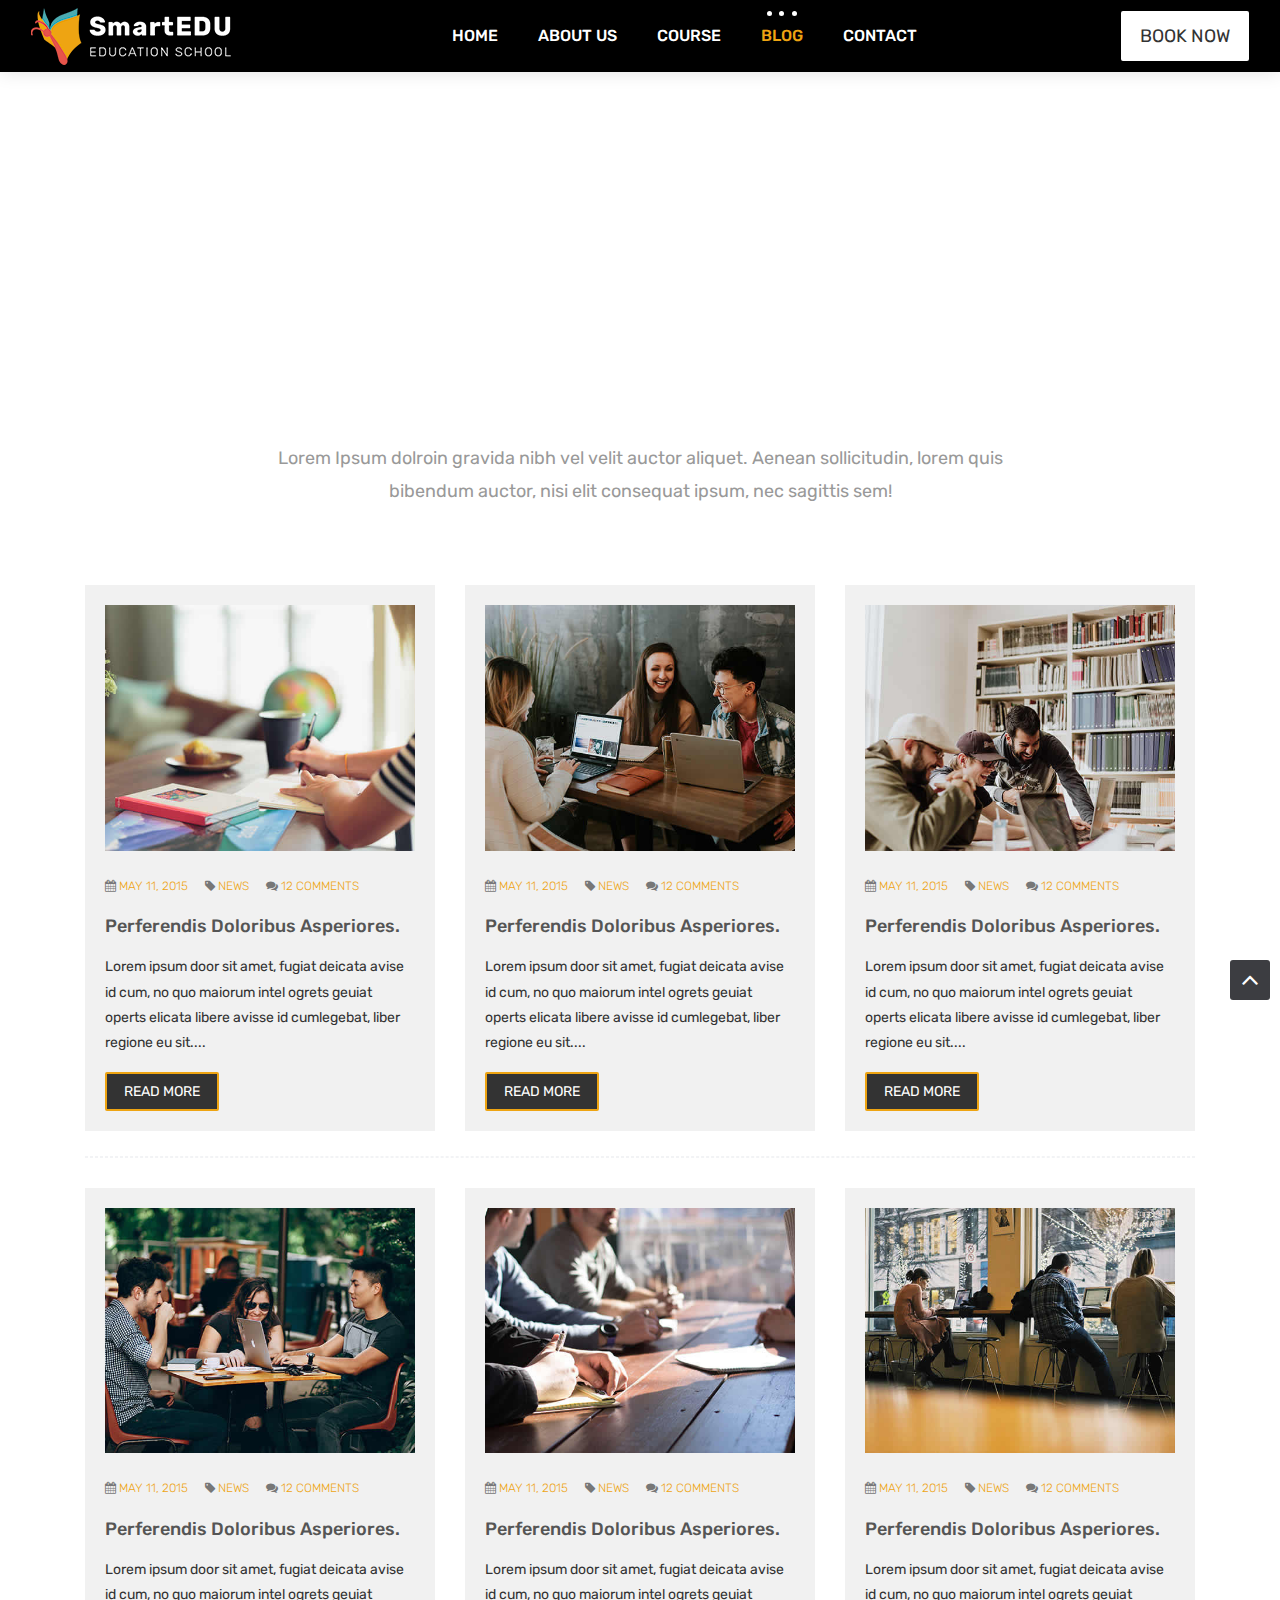
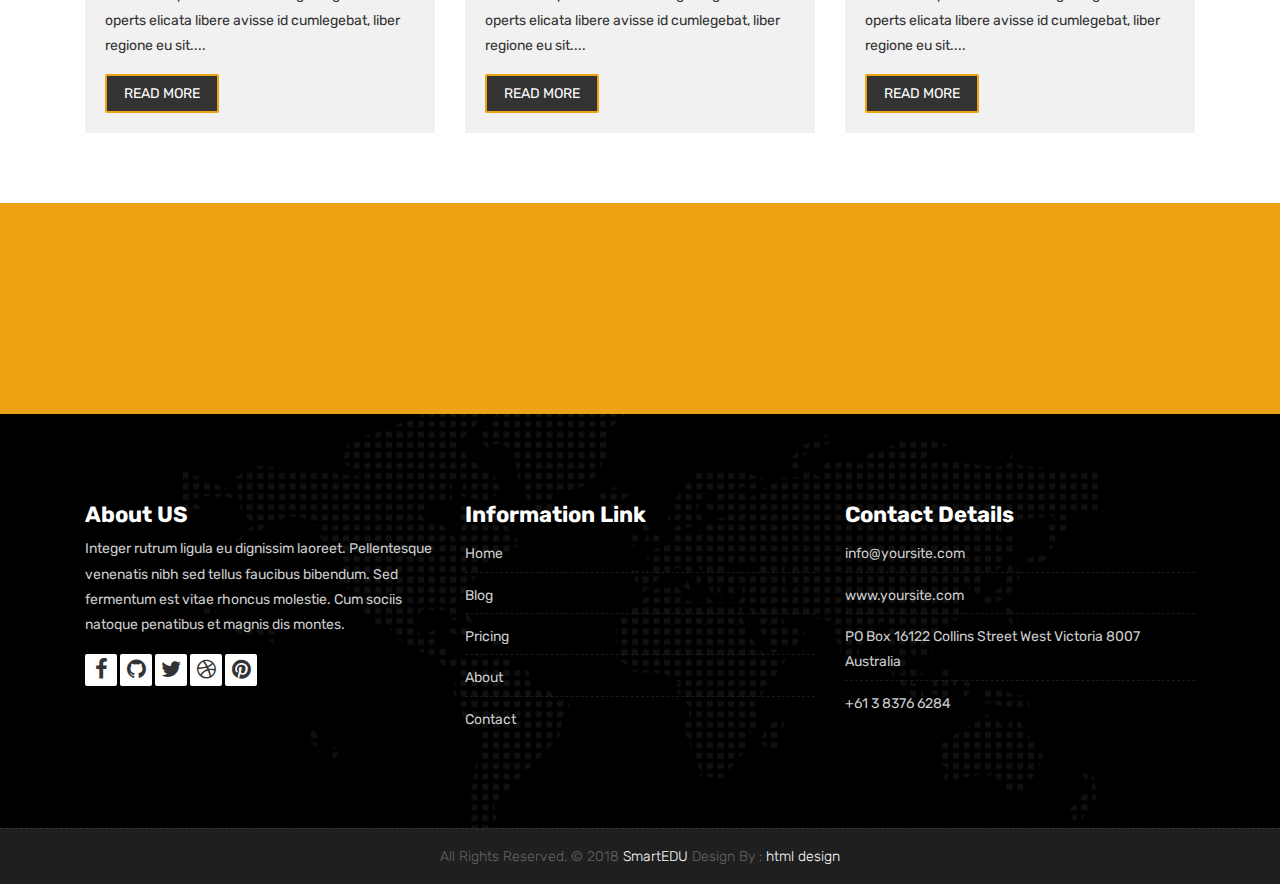
<file: blog.html>
<!DOCTYPE html>
<html lang="en">

    <!-- Basic -->
    <meta charset="utf-8">
    <meta http-equiv="X-UA-Compatible" content="IE=edge">   
   
    <!-- Mobile Metas -->
    <meta name="viewport" content="width=device-width, initial-scale=1">
 
     <!-- Site Metas -->
    <title>ZigZag</title>  
    <meta name="keywords" content="">
    <meta name="description" content="">
    <meta name="author" content="">

    <!-- Site Icons -->
    <link rel="shortcut icon" href="images/favicon.ico" type="image/x-icon" />
    <link rel="apple-touch-icon" href="images/apple-touch-icon.png">

    <!-- Bootstrap CSS -->
    <link rel="stylesheet" href="css/bootstrap.min.css">
    <!-- Site CSS -->
    <link rel="stylesheet" href="style.css">
    <!-- ALL VERSION CSS -->
    <link rel="stylesheet" href="css/versions.css">
    <!-- Responsive CSS -->
    <link rel="stylesheet" href="css/responsive.css">
    <!-- Custom CSS -->
    <link rel="stylesheet" href="css/custom.css">

    <!-- Modernizer for Portfolio -->
    <script src="js/modernizer.js"></script>

    <!--[if lt IE 9]>
      <script src="https://oss.maxcdn.com/libs/html5shiv/3.7.0/html5shiv.js"></script>
      <script src="https://oss.maxcdn.com/libs/respond.js/1.4.2/respond.min.js"></script>
    <![endif]-->

</head>
<body class="host_version"> 

	<!-- Modal -->
	<div class="modal fade" id="login" tabindex="-1" role="dialog" aria-labelledby="myModalLabel">
	  <div class="modal-dialog modal-dialog-centered modal-lg" role="document">
		<div class="modal-content">
			<div class="modal-header tit-up">
				<button type="button" class="close" data-dismiss="modal" aria-hidden="true">&times;</button>
				<h4 class="modal-title">Customer Login</h4>
			</div>
			<div class="modal-body customer-box">
				<!-- Nav tabs -->
				<ul class="nav nav-tabs">
					<li><a class="active" href="#Login" data-toggle="tab">Login</a></li>
					<li><a href="#Registration" data-toggle="tab">Registration</a></li>
				</ul>
				<!-- Tab panes -->
				<div class="tab-content">
					<div class="tab-pane active" id="Login">
						<form role="form" class="form-horizontal">
							<div class="form-group">
								<div class="col-sm-12">
									<input class="form-control" id="email1" placeholder="Name" type="text">
								</div>
							</div>
							<div class="form-group">
								<div class="col-sm-12">
									<input class="form-control" id="exampleInputPassword1" placeholder="Email" type="email">
								</div>
							</div>
							<div class="row">
								<div class="col-sm-10">
									<button type="submit" class="btn btn-light btn-radius btn-brd grd1">
										Submit
									</button>
									<a class="for-pwd" href="javascript:;">Forgot your password?</a>
								</div>
							</div>
						</form>
					</div>
					<div class="tab-pane" id="Registration">
						<form role="form" class="form-horizontal">
							<div class="form-group">
								<div class="col-sm-12">
									<input class="form-control" placeholder="Name" type="text">
								</div>
							</div>
							<div class="form-group">
								<div class="col-sm-12">
									<input class="form-control" id="email" placeholder="Email" type="email">
								</div>
							</div>
							<div class="form-group">
								<div class="col-sm-12">
									<input class="form-control" id="mobile" placeholder="Mobile" type="email">
								</div>
							</div>
							<div class="form-group">
								<div class="col-sm-12">
									<input class="form-control" id="password" placeholder="Password" type="password">
								</div>
							</div>
							<div class="row">							
								<div class="col-sm-10">
									<button type="button" class="btn btn-light btn-radius btn-brd grd1">
										Save &amp; Continue
									</button>
									<button type="button" class="btn btn-light btn-radius btn-brd grd1">
										Cancel</button>
								</div>
							</div>
						</form>
					</div>
				</div>
			</div>
		</div>
	  </div>
	</div>

    <!-- LOADER -->
	<div id="preloader">
		<div class="loader-container">
			<div class="progress-br float shadow">
				<div class="progress__item"></div>
			</div>
		</div>
	</div>
	<!-- END LOADER -->	

    <!-- Start header -->
	<header class="top-navbar">
		<nav class="navbar navbar-expand-lg navbar-light bg-light">
			<div class="container-fluid">
				<a class="navbar-brand" href="index.html">
					<img src="images/logo.png" alt="" />
				</a>
				<button class="navbar-toggler" type="button" data-toggle="collapse" data-target="#navbars-host" aria-controls="navbars-rs-food" aria-expanded="false" aria-label="Toggle navigation">
					<span class="icon-bar"></span>
                    <span class="icon-bar"></span>
                    <span class="icon-bar"></span>
				</button>
				<div class="collapse navbar-collapse" id="navbars-host">
					<ul class="navbar-nav mx-auto">
						<li class="nav-item"><a class="nav-link" href="index.html">Home</a></li>
						<li class="nav-item"><a class="nav-link" href="about.html">About Us</a></li>
						<li class="nav-item dropdown">
							<a class="nav-link dropdown-toggle" href="#" id="dropdown-a" data-toggle="dropdown">Course </a>
							<div class="dropdown-menu" aria-labelledby="dropdown-a">
								<a class="dropdown-item" href="course-grid-2.html">Course Grid 2 </a>
								<a class="dropdown-item" href="course-grid-3.html">Course Grid 3 </a>
								<a class="dropdown-item" href="course-grid-4.html">Course Grid 4 </a>
							</div>
						</li>
						<li class="nav-item active dropdown">
							<a class="nav-link dropdown-toggle" href="#" id="dropdown-a" data-toggle="dropdown">Blog </a>
							<div class="dropdown-menu" aria-labelledby="dropdown-a">
								<a class="dropdown-item" href="blog.html">Blog </a>
								<a class="dropdown-item" href="blog-single.html">Blog single </a>
							</div>
						</li>
						<li class="nav-item"><a class="nav-link" href="teachers.html">Contact</a></li>
					</ul>
					<ul class="nav navbar-nav navbar-right">
                        <li><a class="hover-btn-new log" href="#" data-toggle="modal" data-target="#login"><span>Book Now</span></a></li>
                    </ul>
				</div>
			</div>
		</nav>
	</header>
	<!-- End header -->
	
	<div class="all-title-box">
		<div class="container text-center">
			<h1>Blog<span class="m_1">Lorem Ipsum dolroin gravida nibh vel velit.</span></h1>
		</div>
	</div>
	
    <div id="overviews" class="section wb">
        <div class="container">
            <div class="section-title row text-center">
                <div class="col-md-8 offset-md-2">
                    <p class="lead">Lorem Ipsum dolroin gravida nibh vel velit auctor aliquet. Aenean sollicitudin, lorem quis bibendum auctor, nisi elit consequat ipsum, nec sagittis sem!</p>
                </div>
            </div><!-- end title -->

            <hr class="invis"> 

            <div class="row"> 
                <div class="col-lg-4 col-md-6 col-12">
                    <div class="blog-item">
						<div class="image-blog">
							<img src="images/blog_1.jpg" alt="" class="img-fluid">
						</div>
						<div class="meta-info-blog">
							<span><i class="fa fa-calendar"></i> <a href="#">May 11, 2015</a> </span>
                            <span><i class="fa fa-tag"></i>  <a href="#">News</a> </span>
                            <span><i class="fa fa-comments"></i> <a href="#">12 Comments</a></span>
						</div>
						<div class="blog-title">
							<h2><a href="#" title="">perferendis doloribus asperiores.</a></h2>
						</div>
						<div class="blog-desc">
							<p>Lorem ipsum door sit amet, fugiat deicata avise id cum, no quo maiorum intel ogrets geuiat operts elicata libere avisse id cumlegebat, liber regione eu sit.... </p>
						</div>
						<div class="blog-button">
							<a class="hover-btn-new orange" href="#"><span>Read More<span></a>
						</div>
					</div>
                </div><!-- end col -->

                <div class="col-lg-4 col-md-6 col-12">
                    <div class="blog-item">
						<div class="image-blog">
							<img src="images/blog_2.jpg" alt="" class="img-fluid">
						</div>
						<div class="meta-info-blog">
							<span><i class="fa fa-calendar"></i> <a href="#">May 11, 2015</a> </span>
                            <span><i class="fa fa-tag"></i>  <a href="#">News</a> </span>
                            <span><i class="fa fa-comments"></i> <a href="#">12 Comments</a></span>
						</div>
						<div class="blog-title">
							<h2><a href="#" title="">perferendis doloribus asperiores.</a></h2>
						</div>
						<div class="blog-desc">
							<p>Lorem ipsum door sit amet, fugiat deicata avise id cum, no quo maiorum intel ogrets geuiat operts elicata libere avisse id cumlegebat, liber regione eu sit.... </p>
						</div>
						<div class="blog-button">
							<a class="hover-btn-new orange" href="#"><span>Read More</span></a>
						</div>
					</div>
                </div><!-- end col -->

                <div class="col-lg-4 col-md-6 col-12">
                    <div class="blog-item">
						<div class="image-blog">
							<img src="images/blog_3.jpg" alt="" class="img-fluid">
						</div>
						<div class="meta-info-blog">
							<span><i class="fa fa-calendar"></i> <a href="#">May 11, 2015</a> </span>
                            <span><i class="fa fa-tag"></i>  <a href="#">News</a> </span>
                            <span><i class="fa fa-comments"></i> <a href="#">12 Comments</a></span>
						</div>
						<div class="blog-title">
							<h2><a href="#" title="">perferendis doloribus asperiores.</a></h2>
						</div>
						<div class="blog-desc">
							<p>Lorem ipsum door sit amet, fugiat deicata avise id cum, no quo maiorum intel ogrets geuiat operts elicata libere avisse id cumlegebat, liber regione eu sit.... </p>
						</div>
						<div class="blog-button">
							<a class="hover-btn-new orange" href="#"><span>Read More</span></a>
						</div>
					</div>
                </div><!-- end col -->
            </div><!-- end row -->

            <hr class="hr3"> 

            <div class="row"> 
                <div class="col-lg-4 col-md-6 col-12">
                   <div class="blog-item">
						<div class="image-blog">
							<img src="images/blog_4.jpg" alt="" class="img-fluid">
						</div>
						<div class="meta-info-blog">
							<span><i class="fa fa-calendar"></i> <a href="#">May 11, 2015</a> </span>
                            <span><i class="fa fa-tag"></i>  <a href="#">News</a> </span>
                            <span><i class="fa fa-comments"></i> <a href="#">12 Comments</a></span>
						</div>
						<div class="blog-title">
							<h2><a href="#" title="">perferendis doloribus asperiores.</a></h2>
						</div>
						<div class="blog-desc">
							<p>Lorem ipsum door sit amet, fugiat deicata avise id cum, no quo maiorum intel ogrets geuiat operts elicata libere avisse id cumlegebat, liber regione eu sit.... </p>
						</div>
						<div class="blog-button">
							<a class="hover-btn-new orange" href="#"><span>Read More</span></a>
						</div>
					</div>
                </div><!-- end col -->

                <div class="col-lg-4 col-md-6 col-12">
                    <div class="blog-item">
						<div class="image-blog">
							<img src="images/blog_5.jpg" alt="" class="img-fluid">
						</div>
						<div class="meta-info-blog">
							<span><i class="fa fa-calendar"></i> <a href="#">May 11, 2015</a> </span>
                            <span><i class="fa fa-tag"></i>  <a href="#">News</a> </span>
                            <span><i class="fa fa-comments"></i> <a href="#">12 Comments</a></span>
						</div>
						<div class="blog-title">
							<h2><a href="#" title="">perferendis doloribus asperiores.</a></h2>
						</div>
						<div class="blog-desc">
							<p>Lorem ipsum door sit amet, fugiat deicata avise id cum, no quo maiorum intel ogrets geuiat operts elicata libere avisse id cumlegebat, liber regione eu sit.... </p>
						</div>
						<div class="blog-button">
							<a class="hover-btn-new orange" href="#"><span>Read More</span></a>
						</div>
					</div>
                </div><!-- end col -->

                <div class="col-lg-4 col-md-6 col-12">
                    <div class="blog-item">
						<div class="image-blog">
							<img src="images/blog_6.jpg" alt="" class="img-fluid">
						</div>
						<div class="meta-info-blog">
							<span><i class="fa fa-calendar"></i> <a href="#">May 11, 2015</a> </span>
                            <span><i class="fa fa-tag"></i>  <a href="#">News</a> </span>
                            <span><i class="fa fa-comments"></i> <a href="#">12 Comments</a></span>
						</div>
						<div class="blog-title">
							<h2><a href="#" title="">perferendis doloribus asperiores.</a></h2>
						</div>
						<div class="blog-desc">
							<p>Lorem ipsum door sit amet, fugiat deicata avise id cum, no quo maiorum intel ogrets geuiat operts elicata libere avisse id cumlegebat, liber regione eu sit.... </p>
						</div>
						<div class="blog-button">
							<a class="hover-btn-new orange" href="#"><span>Read More</span></a>
						</div>
					</div>
                </div><!-- end col -->
            </div><!-- end row -->
        </div><!-- end container -->
    </div><!-- end section -->

    <div class="parallax section dbcolor">
        <div class="container">
            <div class="row logos">
                <div class="col-md-2 col-sm-2 col-xs-6 wow fadeInUp">
                    <a href="#"><img src="images/logo_01.png" alt="" class="img-repsonsive"></a>
                </div>
                <div class="col-md-2 col-sm-2 col-xs-6 wow fadeInUp">
                    <a href="#"><img src="images/logo_02.png" alt="" class="img-repsonsive"></a>
                </div>
                <div class="col-md-2 col-sm-2 col-xs-6 wow fadeInUp">
                    <a href="#"><img src="images/logo_03.png" alt="" class="img-repsonsive"></a>
                </div>
                <div class="col-md-2 col-sm-2 col-xs-6 wow fadeInUp">
                    <a href="#"><img src="images/logo_04.png" alt="" class="img-repsonsive"></a>
                </div>
                <div class="col-md-2 col-sm-2 col-xs-6 wow fadeInUp">
                    <a href="#"><img src="images/logo_05.png" alt="" class="img-repsonsive"></a>
                </div>
                <div class="col-md-2 col-sm-2 col-xs-6 wow fadeInUp">
                    <a href="#"><img src="images/logo_06.png" alt="" class="img-repsonsive"></a>
                </div>
            </div><!-- end row -->
        </div><!-- end container -->
    </div><!-- end section -->

    <footer class="footer">
        <div class="container">
            <div class="row">
                <div class="col-lg-4 col-md-4 col-xs-12">
                    <div class="widget clearfix">
                        <div class="widget-title">
                            <h3>About US</h3>
                        </div>
                        <p> Integer rutrum ligula eu dignissim laoreet. Pellentesque venenatis nibh sed tellus faucibus bibendum. Sed fermentum est vitae rhoncus molestie. Cum sociis natoque penatibus et magnis dis montes.</p>
                        <div class="footer-right">
							<ul class="footer-links-soi">
								<li><a href="#"><i class="fa fa-facebook"></i></a></li>
								<li><a href="#"><i class="fa fa-github"></i></a></li>
								<li><a href="#"><i class="fa fa-twitter"></i></a></li>
								<li><a href="#"><i class="fa fa-dribbble"></i></a></li>
								<li><a href="#"><i class="fa fa-pinterest"></i></a></li>
							</ul><!-- end links -->
						</div>
                    </div><!-- end clearfix -->
                </div><!-- end col -->

				<div class="col-lg-4 col-md-4 col-xs-12">
                    <div class="widget clearfix">
                        <div class="widget-title">
                            <h3>Information Link</h3>
                        </div>
                        <ul class="footer-links">
                            <li><a href="#">Home</a></li>
                            <li><a href="#">Blog</a></li>
                            <li><a href="#">Pricing</a></li>
							<li><a href="#">About</a></li>
							<li><a href="#">Contact</a></li>
                        </ul><!-- end links -->
                    </div><!-- end clearfix -->
                </div><!-- end col -->
				
                <div class="col-lg-4 col-md-4 col-xs-12">
                    <div class="widget clearfix">
                        <div class="widget-title">
                            <h3>Contact Details</h3>
                        </div>

                        <ul class="footer-links">
                            <li><a href="mailto:#">info@yoursite.com</a></li>
                            <li><a href="#">www.yoursite.com</a></li>
                            <li>PO Box 16122 Collins Street West Victoria 8007 Australia</li>
                            <li>+61 3 8376 6284</li>
                        </ul><!-- end links -->
                    </div><!-- end clearfix -->
                </div><!-- end col -->
				
            </div><!-- end row -->
        </div><!-- end container -->
    </footer><!-- end footer -->

    <div class="copyrights">
        <div class="container">
            <div class="footer-distributed">
                <div class="footer-center">                   
                    <p class="footer-company-name">All Rights Reserved. &copy; 2018 <a href="#">SmartEDU</a> Design By : <a href="https://html.design/">html design</a></p>
                </div>
            </div>
        </div><!-- end container -->
    </div><!-- end copyrights -->

    <a href="#" id="scroll-to-top" class="dmtop global-radius"><i class="fa fa-angle-up"></i></a>

    <!-- ALL JS FILES -->
    <script src="js/all.js"></script>
    <!-- ALL PLUGINS -->
    <script src="js/custom.js"></script>

</body>
</html>
</file>
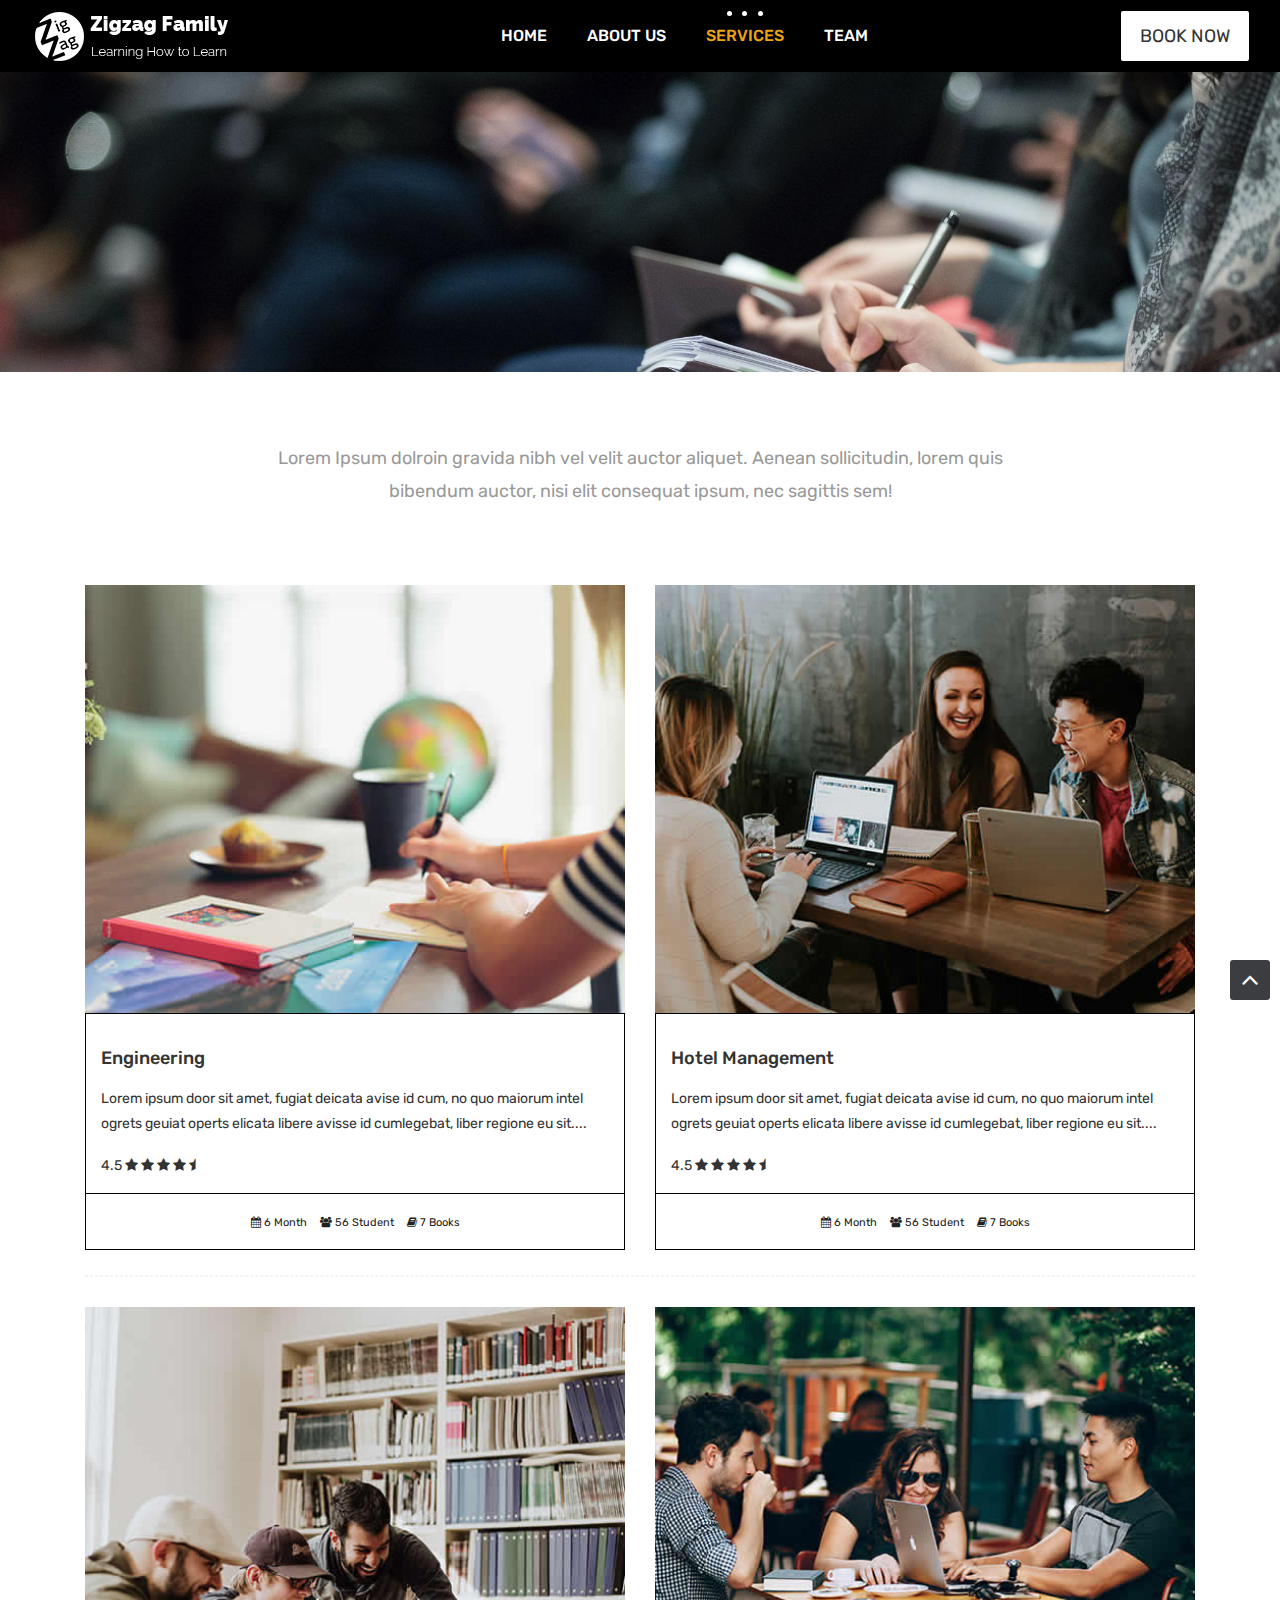
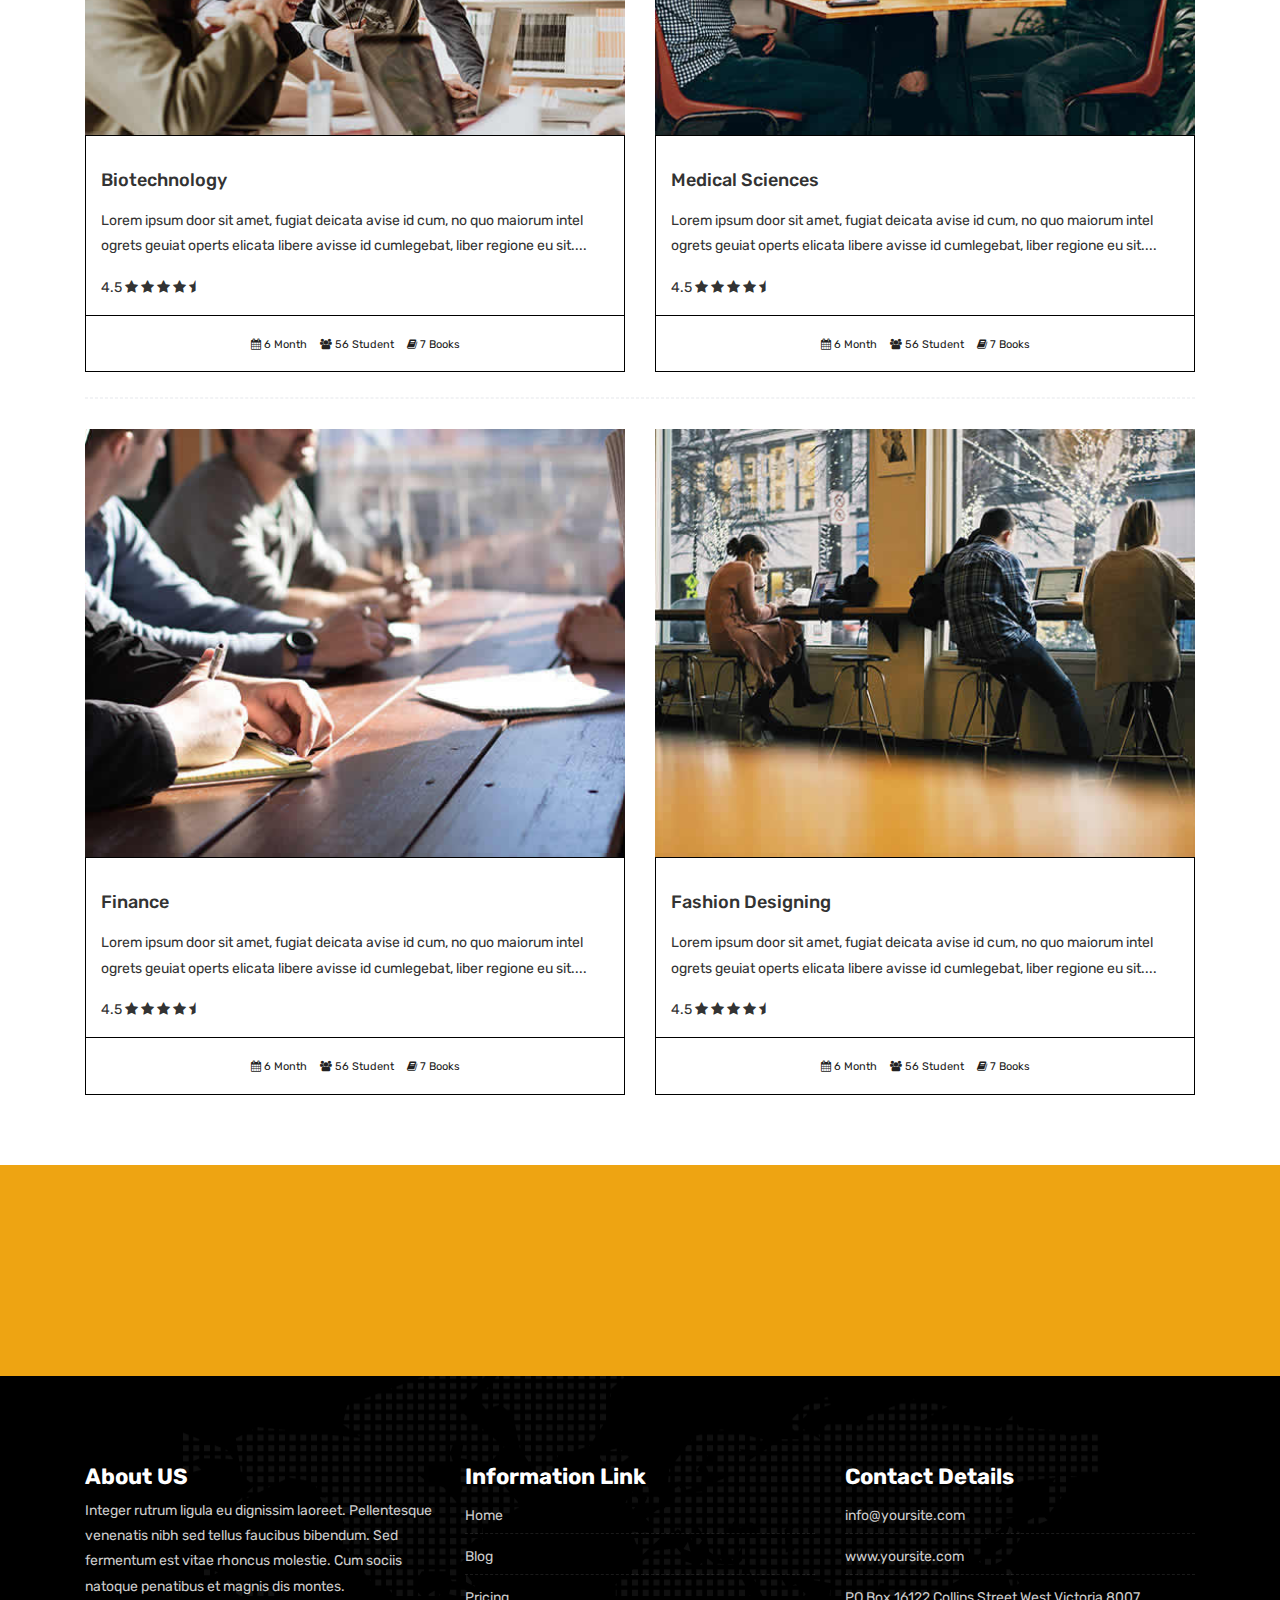
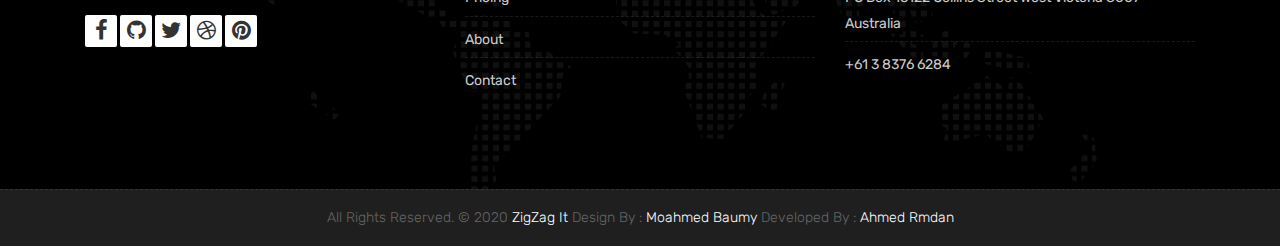
<file: course-grid-2.html>
<!DOCTYPE html>
<html lang="en">

    <!-- Basic -->
    <meta charset="utf-8">
    <meta http-equiv="X-UA-Compatible" content="IE=edge">   
   
    <!-- Mobile Metas -->
    <meta name="viewport" content="width=device-width, initial-scale=1">
 
     <!-- Site Metas -->
    <title>ZigZag</title>  
    <meta name="keywords" content="">
    <meta name="description" content="">
    <meta name="author" content="">

    <!-- Site Icons -->
    <link rel="shortcut icon" href="images/raafat/icon/32 ×32.png" type="image/x-icon" />
    <link rel="apple-touch-icon" href="images/apple-touch-icon.png">

    <!-- Bootstrap CSS -->
    <link rel="stylesheet" href="css/bootstrap.min.css">
    <!-- Site CSS -->
    <link rel="stylesheet" href="style.css">
    <!-- ALL VERSION CSS -->
    <link rel="stylesheet" href="css/versions.css">
    <!-- Responsive CSS -->
    <link rel="stylesheet" href="css/responsive.css">
    <!-- Custom CSS -->
    <link rel="stylesheet" href="css/custom.css">

    <!-- Modernizer for Portfolio -->
    <script src="js/modernizer.js"></script>

    <!--[if lt IE 9]>
      <script src="https://oss.maxcdn.com/libs/html5shiv/3.7.0/html5shiv.js"></script>
      <script src="https://oss.maxcdn.com/libs/respond.js/1.4.2/respond.min.js"></script>
    <![endif]-->

</head>
<body class="host_version"> 

	<!-- Modal -->
	<div class="modal fade" id="login" tabindex="-1" role="dialog" aria-labelledby="myModalLabel">
	  <div class="modal-dialog modal-dialog-centered modal-lg" role="document">
		<div class="modal-content">
			<div class="modal-header tit-up">
				<button type="button" class="close" data-dismiss="modal" aria-hidden="true">&times;</button>
				<h4 class="modal-title">Customer Login</h4>
			</div>
			<div class="modal-body customer-box">
				<!-- Nav tabs -->
				<ul class="nav nav-tabs">
					<li><a class="active" href="#Login" data-toggle="tab">Login</a></li>
					<li><a href="#Registration" data-toggle="tab">Registration</a></li>
				</ul>
				<!-- Tab panes -->
				<div class="tab-content">
					<div class="tab-pane active" id="Login">
						<form role="form" class="form-horizontal">
							<div class="form-group">
								<div class="col-sm-12">
									<input class="form-control" id="email1" placeholder="Name" type="text">
								</div>
							</div>
							<div class="form-group">
								<div class="col-sm-12">
									<input class="form-control" id="exampleInputPassword1" placeholder="Email" type="email">
								</div>
							</div>
							<div class="row">
								<div class="col-sm-10">
									<button type="submit" class="btn btn-light btn-radius btn-brd grd1">
										Submit
									</button>
									<a class="for-pwd" href="javascript:;">Forgot your password?</a>
								</div>
							</div>
						</form>
					</div>
					<div class="tab-pane" id="Registration">
						<form role="form" class="form-horizontal">
							<div class="form-group">
								<div class="col-sm-12">
									<input class="form-control" placeholder="Name" type="text">
								</div>
							</div>
							<div class="form-group">
								<div class="col-sm-12">
									<input class="form-control" id="email" placeholder="Email" type="email">
								</div>
							</div>
							<div class="form-group">
								<div class="col-sm-12">
									<input class="form-control" id="mobile" placeholder="Mobile" type="email">
								</div>
							</div>
							<div class="form-group">
								<div class="col-sm-12">
									<input class="form-control" id="password" placeholder="Password" type="password">
								</div>
							</div>
							<div class="row">							
								<div class="col-sm-10">
									<button type="button" class="btn btn-light btn-radius btn-brd grd1">
										Save &amp; Continue
									</button>
									<button type="button" class="btn btn-light btn-radius btn-brd grd1">
										Cancel</button>
								</div>
							</div>
						</form>
					</div>
				</div>
			</div>
		</div>
	  </div>
	</div>

    <!-- LOADER -->
	<div id="preloader">
		<div class="loader-container">
			<div class="progress-br float shadow">
				<div class="progress__item"></div>
			</div>
		</div>
	</div>
	<!-- END LOADER -->	

    <!-- Start header -->
	<header class="top-navbar">
		<nav class="navbar navbar-expand-lg navbar-light bg-light">
			<div class="container-fluid">
				<a class="navbar-brand" href="index.html">
					<img src="images/raafat/logo.png" alt="" />
				</a>
				<button class="navbar-toggler" type="button" data-toggle="collapse" data-target="#navbars-host" aria-controls="navbars-rs-food" aria-expanded="false" aria-label="Toggle navigation">
					<span class="icon-bar"></span>
                    <span class="icon-bar"></span>
                    <span class="icon-bar"></span>
				</button>
				<div class="collapse navbar-collapse" id="navbars-host">
					<ul class="navbar-nav mx-auto">
						<li class="nav-item"><a class="nav-link" href="index.html">Home</a></li>
						<li class="nav-item"><a class="nav-link" href="about.html">About Us</a></li>
						<li class="nav-item active dropdown">
							<a class="nav-link dropdown-toggle" href="#" id="dropdown-a" data-toggle="dropdown">Services</a>
							<div class="dropdown-menu" aria-labelledby="dropdown-a">
								<a class="dropdown-item" href="course-grid-2.html">Edubase </a>
								<a class="dropdown-item" href="course-grid-3.html">Events </a>
							</div>
						</li>
						<li class="nav-item"><a class="nav-link" href="teachers.html">Team</a></li>
					</ul>
					<ul class="nav navbar-nav navbar-right">
                        <li><a class="hover-btn-new log" href="#" data-toggle="modal" data-target="#login"><span>Book Now</span></a></li>
                    </ul>
				</div>
			</div>
		</nav>
	</header>
	<!-- End header -->
	
	<div class="all-title-box" style="background: url(images/الموقع/edubase.png);">
	</div>
	
    <div id="overviews" class="section wb">
        <div class="container">
            <div class="section-title row text-center">
                <div class="col-md-8 offset-md-2">
                    <p class="lead">Lorem Ipsum dolroin gravida nibh vel velit auctor aliquet. Aenean sollicitudin, lorem quis bibendum auctor, nisi elit consequat ipsum, nec sagittis sem!</p>
                </div>
            </div><!-- end title -->

            <hr class="invis"> 

            <div class="row"> 
                <div class="col-lg-6 col-md-6 col-12">
                    <div class="course-item">
						<div class="image-blog">
							<img src="images/blog_1.jpg" alt="" class="img-fluid">
						</div>
						<div class="course-br">
							<div class="course-title">
								<h2><a href="#" title="">Engineering</a></h2>
							</div>
							<div class="course-desc">
								<p>Lorem ipsum door sit amet, fugiat deicata avise id cum, no quo maiorum intel ogrets geuiat operts elicata libere avisse id cumlegebat, liber regione eu sit.... </p>
							</div>
							<div class="course-rating">
								4.5
								<i class="fa fa-star"></i>	
								<i class="fa fa-star"></i>	
								<i class="fa fa-star"></i>	
								<i class="fa fa-star"></i>	
								<i class="fa fa-star-half"></i>								
							</div>
						</div>
						<div class="course-meta-bot">
							<ul>
								<li><i class="fa fa-calendar" aria-hidden="true"></i> 6 Month</li>
								<li><i class="fa fa-users" aria-hidden="true"></i> 56 Student</li>
								<li><i class="fa fa-book" aria-hidden="true"></i> 7 Books</li>
							</ul>
						</div>
					</div>
                </div><!-- end col -->

                <div class="col-lg-6 col-md-6 col-12">
                    <div class="course-item">
						<div class="image-blog">
							<img src="images/blog_2.jpg" alt="" class="img-fluid">
						</div>
						<div class="course-br">
							<div class="course-title">
								<h2><a href="#" title="">Hotel Management</a></h2>
							</div>
							<div class="blog-desc">
								<p>Lorem ipsum door sit amet, fugiat deicata avise id cum, no quo maiorum intel ogrets geuiat operts elicata libere avisse id cumlegebat, liber regione eu sit.... </p>
							</div>
							<div class="course-rating">
								4.5
								<i class="fa fa-star"></i>	
								<i class="fa fa-star"></i>	
								<i class="fa fa-star"></i>	
								<i class="fa fa-star"></i>	
								<i class="fa fa-star-half"></i>								
							</div>
						</div>
						<div class="course-meta-bot">
							<ul>
								<li><i class="fa fa-calendar" aria-hidden="true"></i> 6 Month</li>
								<li><i class="fa fa-users" aria-hidden="true"></i> 56 Student</li>
								<li><i class="fa fa-book" aria-hidden="true"></i> 7 Books</li>
							</ul>
						</div>
					</div>
                </div><!-- end col -->	
            </div><!-- end row -->
			
			<hr class="hr3"> 
			
			<div class="row">
				<div class="col-lg-6 col-md-6 col-12">
                    <div class="course-item">
						<div class="image-blog">
							<img src="images/blog_3.jpg" alt="" class="img-fluid">
						</div>
						<div class="course-br">
							<div class="course-title">
								<h2><a href="#" title="">Biotechnology</a></h2>
							</div>
							<div class="course-desc">
								<p>Lorem ipsum door sit amet, fugiat deicata avise id cum, no quo maiorum intel ogrets geuiat operts elicata libere avisse id cumlegebat, liber regione eu sit.... </p>
							</div>
							<div class="course-rating">
								4.5
								<i class="fa fa-star"></i>	
								<i class="fa fa-star"></i>	
								<i class="fa fa-star"></i>	
								<i class="fa fa-star"></i>	
								<i class="fa fa-star-half"></i>								
							</div>
						</div>
						<div class="course-meta-bot">
							<ul>
								<li><i class="fa fa-calendar" aria-hidden="true"></i> 6 Month</li>
								<li><i class="fa fa-users" aria-hidden="true"></i> 56 Student</li>
								<li><i class="fa fa-book" aria-hidden="true"></i> 7 Books</li>
							</ul>
						</div>
					</div>
                </div><!-- end col -->
				<div class="col-lg-6 col-md-6 col-12">
                   <div class="course-item">
						<div class="image-blog">
							<img src="images/blog_4.jpg" alt="" class="img-fluid">
						</div>
						<div class="course-br">
							<div class="course-title">
								<h2><a href="#" title="">Medical Sciences</a></h2>
							</div>
							<div class="course-desc">
								<p>Lorem ipsum door sit amet, fugiat deicata avise id cum, no quo maiorum intel ogrets geuiat operts elicata libere avisse id cumlegebat, liber regione eu sit.... </p>
							</div>
							<div class="course-rating">
								4.5
								<i class="fa fa-star"></i>	
								<i class="fa fa-star"></i>	
								<i class="fa fa-star"></i>	
								<i class="fa fa-star"></i>	
								<i class="fa fa-star-half"></i>								
							</div>
						</div>
						<div class="course-meta-bot">
							<ul>
								<li><i class="fa fa-calendar" aria-hidden="true"></i> 6 Month</li>
								<li><i class="fa fa-users" aria-hidden="true"></i> 56 Student</li>
								<li><i class="fa fa-book" aria-hidden="true"></i> 7 Books</li>
							</ul>
						</div>
					</div>
                </div><!-- end col -->
			</div><!-- end row -->
			
			<hr class="hr3"> 
			
            <div class="row"> 
                <div class="col-lg-6 col-md-6 col-12">
                    <div class="course-item">
						<div class="image-blog">
							<img src="images/blog_5.jpg" alt="" class="img-fluid">
						</div>		
						<div class="course-br">
							<div class="course-title">
								<h2><a href="#" title="">Finance</a></h2>
							</div>
							<div class="course-desc">
								<p>Lorem ipsum door sit amet, fugiat deicata avise id cum, no quo maiorum intel ogrets geuiat operts elicata libere avisse id cumlegebat, liber regione eu sit.... </p>
							</div>
							<div class="course-rating">
								4.5
								<i class="fa fa-star"></i>	
								<i class="fa fa-star"></i>	
								<i class="fa fa-star"></i>	
								<i class="fa fa-star"></i>	
								<i class="fa fa-star-half"></i>								
							</div>
						</div>
						<div class="course-meta-bot">
							<ul>
								<li><i class="fa fa-calendar" aria-hidden="true"></i> 6 Month</li>
								<li><i class="fa fa-users" aria-hidden="true"></i> 56 Student</li>
								<li><i class="fa fa-book" aria-hidden="true"></i> 7 Books</li>
							</ul>
						</div>
					</div>
                </div><!-- end col -->

                <div class="col-lg-6 col-md-6 col-12">
                    <div class="course-item">
						<div class="image-blog">
							<img src="images/blog_6.jpg" alt="" class="img-fluid">
						</div>
						<div class="course-br">
							<div class="course-title">
								<h2><a href="#" title="">Fashion Designing</a></h2>
							</div>
							<div class="course-desc">
								<p>Lorem ipsum door sit amet, fugiat deicata avise id cum, no quo maiorum intel ogrets geuiat operts elicata libere avisse id cumlegebat, liber regione eu sit.... </p>
							</div>	
							<div class="course-rating">
								4.5
								<i class="fa fa-star"></i>	
								<i class="fa fa-star"></i>	
								<i class="fa fa-star"></i>	
								<i class="fa fa-star"></i>	
								<i class="fa fa-star-half"></i>								
							</div>
						</div>
						<div class="course-meta-bot">
							<ul>
								<li><i class="fa fa-calendar" aria-hidden="true"></i> 6 Month</li>
								<li><i class="fa fa-users" aria-hidden="true"></i> 56 Student</li>
								<li><i class="fa fa-book" aria-hidden="true"></i> 7 Books</li>
							</ul>
						</div>
					</div>
                </div><!-- end col -->
            </div><!-- end row -->
        </div><!-- end container -->
    </div><!-- end section -->

    <div class="parallax section dbcolor">
        <div class="container">
            <div class="row logos">
                <div class="col-md-2 col-sm-2 col-xs-6 wow fadeInUp">
                    <a href="#"><img src="images/logo_01.png" alt="" class="img-repsonsive"></a>
                </div>
                <div class="col-md-2 col-sm-2 col-xs-6 wow fadeInUp">
                    <a href="#"><img src="images/logo_02.png" alt="" class="img-repsonsive"></a>
                </div>
                <div class="col-md-2 col-sm-2 col-xs-6 wow fadeInUp">
                    <a href="#"><img src="images/logo_03.png" alt="" class="img-repsonsive"></a>
                </div>
                <div class="col-md-2 col-sm-2 col-xs-6 wow fadeInUp">
                    <a href="#"><img src="images/logo_04.png" alt="" class="img-repsonsive"></a>
                </div>
                <div class="col-md-2 col-sm-2 col-xs-6 wow fadeInUp">
                    <a href="#"><img src="images/logo_05.png" alt="" class="img-repsonsive"></a>
                </div>
                <div class="col-md-2 col-sm-2 col-xs-6 wow fadeInUp">
                    <a href="#"><img src="images/logo_06.png" alt="" class="img-repsonsive"></a>
                </div>
            </div><!-- end row -->
        </div><!-- end container -->
    </div><!-- end section -->

    <footer class="footer">
        <div class="container">
            <div class="row">
                <div class="col-lg-4 col-md-4 col-xs-12">
                    <div class="widget clearfix">
                        <div class="widget-title">
                            <h3>About US</h3>
                        </div>
                        <p> Integer rutrum ligula eu dignissim laoreet. Pellentesque venenatis nibh sed tellus faucibus bibendum. Sed fermentum est vitae rhoncus molestie. Cum sociis natoque penatibus et magnis dis montes.</p>
                        <div class="footer-right">
							<ul class="footer-links-soi">
								<li><a href="#"><i class="fa fa-facebook"></i></a></li>
								<li><a href="#"><i class="fa fa-github"></i></a></li>
								<li><a href="#"><i class="fa fa-twitter"></i></a></li>
								<li><a href="#"><i class="fa fa-dribbble"></i></a></li>
								<li><a href="#"><i class="fa fa-pinterest"></i></a></li>
							</ul><!-- end links -->
						</div>
                    </div><!-- end clearfix -->
                </div><!-- end col -->

				<div class="col-lg-4 col-md-4 col-xs-12">
                    <div class="widget clearfix">
                        <div class="widget-title">
                            <h3>Information Link</h3>
                        </div>
                        <ul class="footer-links">
                            <li><a href="#">Home</a></li>
                            <li><a href="#">Blog</a></li>
                            <li><a href="#">Pricing</a></li>
							<li><a href="#">About</a></li>
							<li><a href="#">Contact</a></li>
                        </ul><!-- end links -->
                    </div><!-- end clearfix -->
                </div><!-- end col -->
				
                <div class="col-lg-4 col-md-4 col-xs-12">
                    <div class="widget clearfix">
                        <div class="widget-title">
                            <h3>Contact Details</h3>
                        </div>

                        <ul class="footer-links">
                            <li><a href="mailto:#">info@yoursite.com</a></li>
                            <li><a href="#">www.yoursite.com</a></li>
                            <li>PO Box 16122 Collins Street West Victoria 8007 Australia</li>
                            <li>+61 3 8376 6284</li>
                        </ul><!-- end links -->
                    </div><!-- end clearfix -->
                </div><!-- end col -->
				
            </div><!-- end row -->
        </div><!-- end container -->
    </footer><!-- end footer -->

    <div class="copyrights">
        <div class="container">
            <div class="footer-distributed">
                <div class="footer-center">                   
					<p class="footer-company-name">All Rights Reserved. &copy; 2020 <a href="#">ZigZag It</a> Design By : <a target="_blank" href="https://www.facebook.com/profile.php?id=100010580687368">Moahmed Baumy</a>
						Developed By : <a target="_blank" href="https://www.facebook.com/AhmedRamadanElsayed3">Ahmed Rmdan</a></p>
                </div>
            </div>
        </div><!-- end container -->
    </div><!-- end copyrights -->

    <a href="#" id="scroll-to-top" class="dmtop global-radius"><i class="fa fa-angle-up"></i></a>

    <!-- ALL JS FILES -->
    <script src="js/all.js"></script>
    <!-- ALL PLUGINS -->
    <script src="js/custom.js"></script>

</body>
</html>
</file>
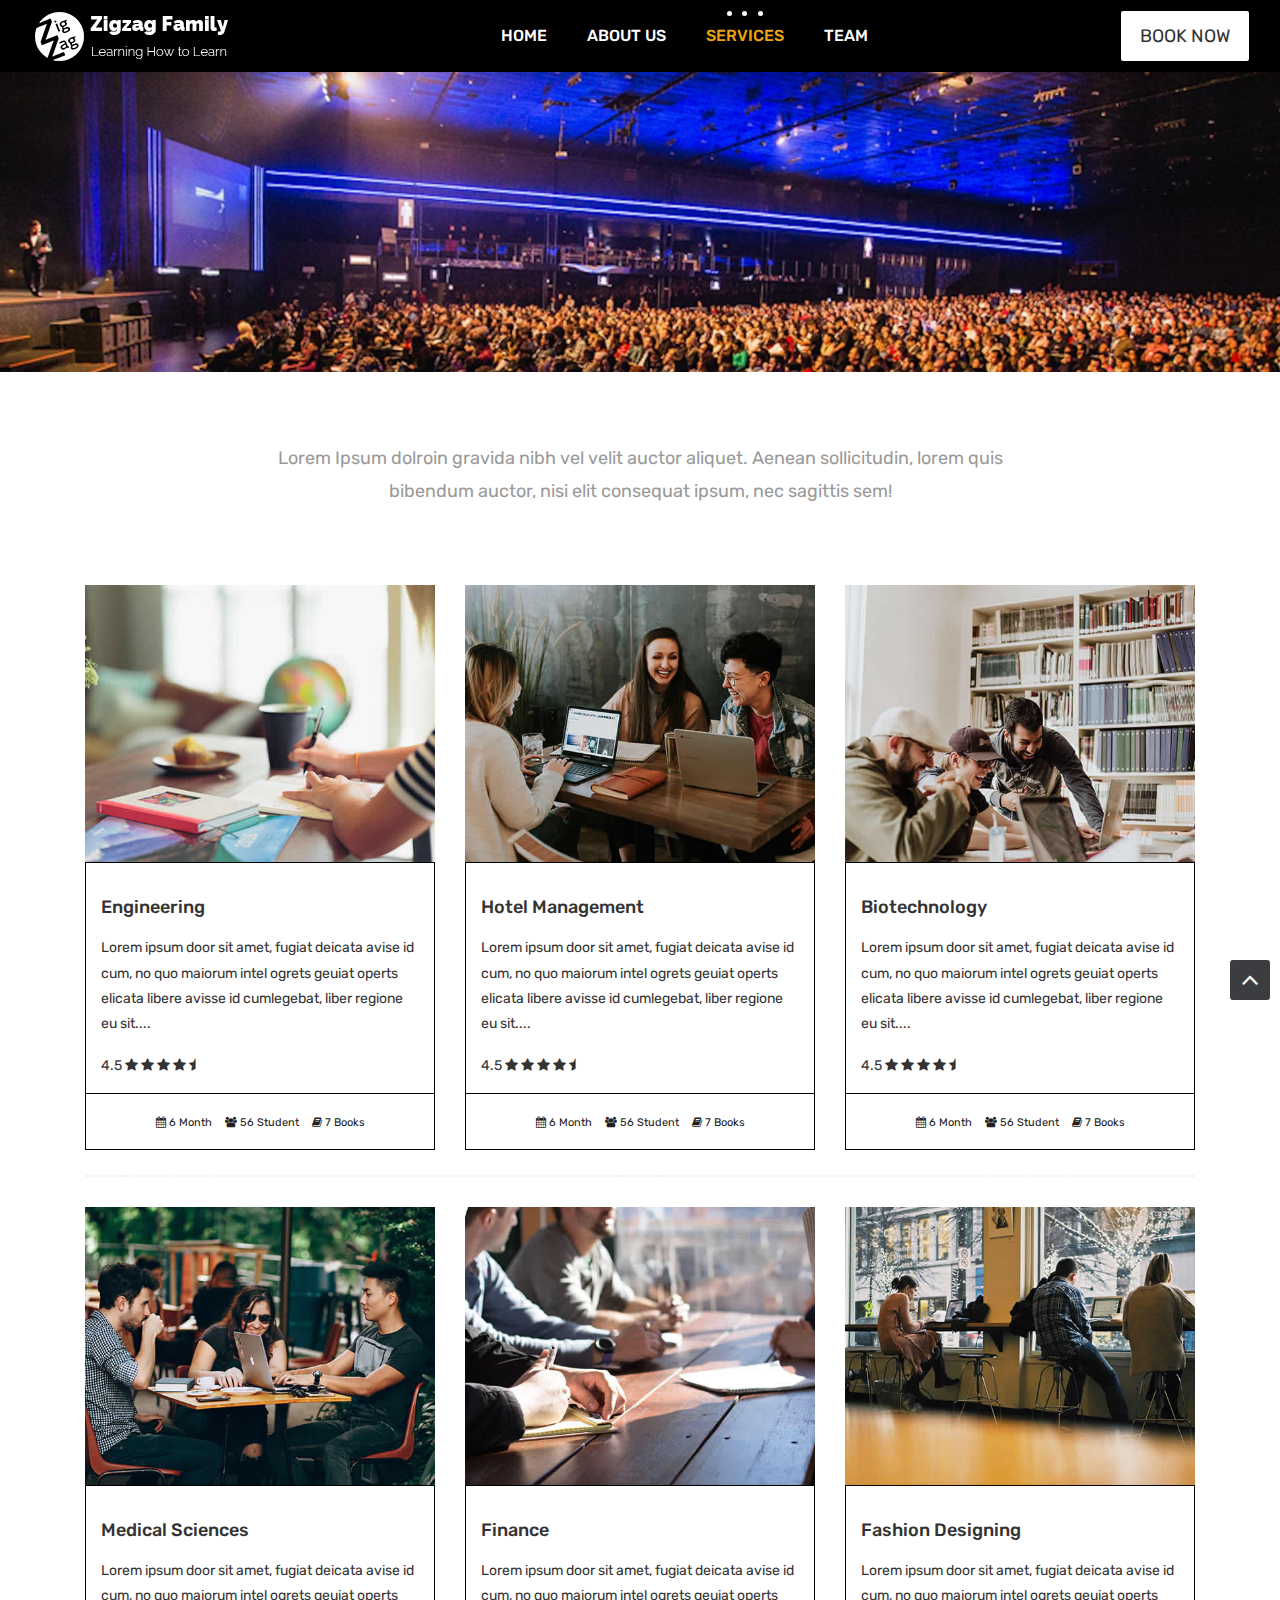
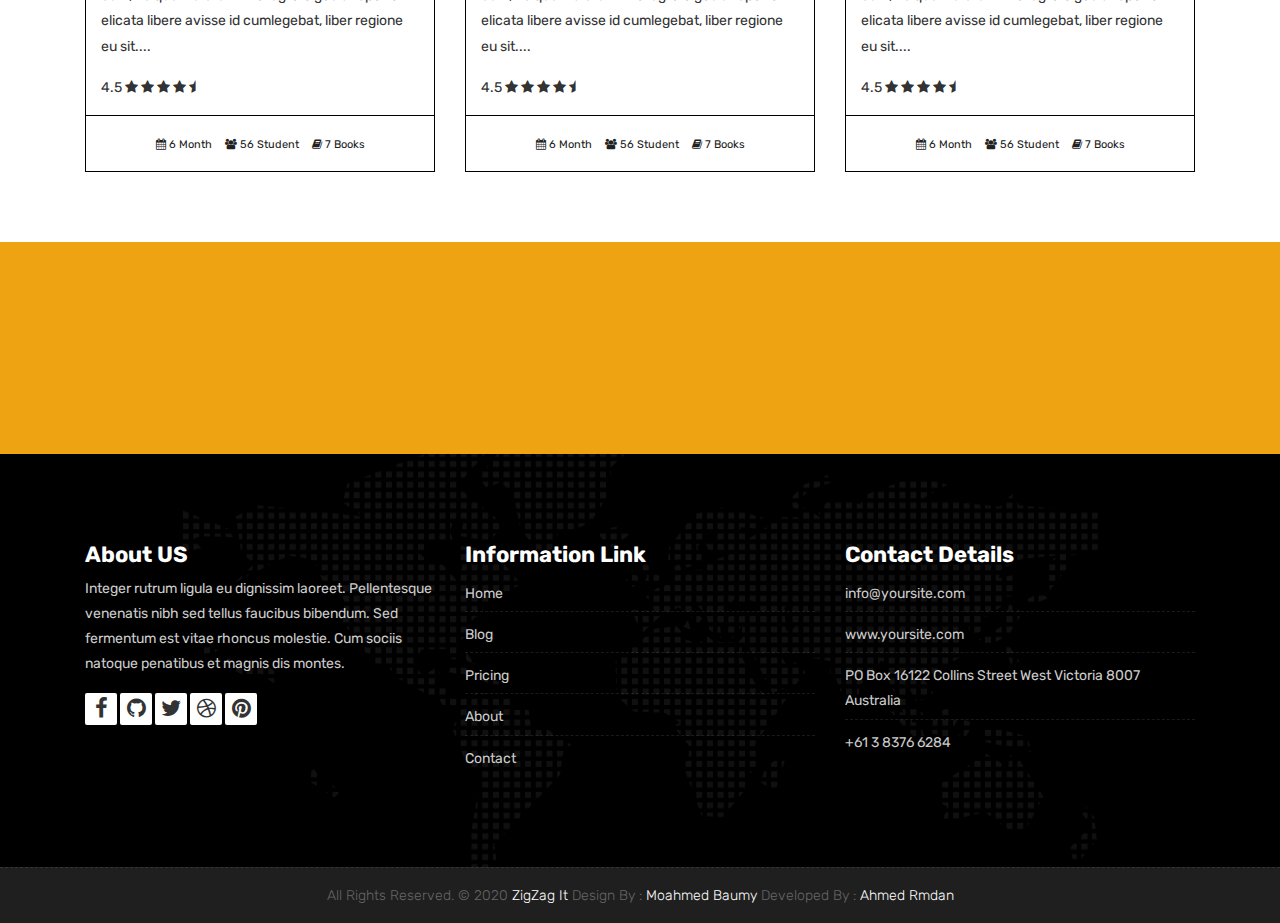
<file: course-grid-3.html>
<!DOCTYPE html>
<html lang="en">

    <!-- Basic -->
    <meta charset="utf-8">
    <meta http-equiv="X-UA-Compatible" content="IE=edge">   
   
    <!-- Mobile Metas -->
    <meta name="viewport" content="width=device-width, initial-scale=1">
 
     <!-- Site Metas -->
    <title>ZigZag</title>  
    <meta name="keywords" content="">
    <meta name="description" content="">
    <meta name="author" content="">

    <!-- Site Icons -->
    <link rel="shortcut icon" href="images/favicon.ico" type="image/x-icon" />
    <link rel="apple-touch-icon" href="images/apple-touch-icon.png">

    <!-- Bootstrap CSS -->
    <link rel="stylesheet" href="css/bootstrap.min.css">
    <!-- Site CSS -->
    <link rel="stylesheet" href="style.css">
    <!-- ALL VERSION CSS -->
    <link rel="stylesheet" href="css/versions.css">
    <!-- Responsive CSS -->
    <link rel="stylesheet" href="css/responsive.css">
    <!-- Custom CSS -->
    <link rel="stylesheet" href="css/custom.css">

    <!-- Modernizer for Portfolio -->
    <script src="js/modernizer.js"></script>

    <!--[if lt IE 9]>
      <script src="https://oss.maxcdn.com/libs/html5shiv/3.7.0/html5shiv.js"></script>
      <script src="https://oss.maxcdn.com/libs/respond.js/1.4.2/respond.min.js"></script>
    <![endif]-->

</head>
<body class="host_version"> 

	<!-- Modal -->
	<div class="modal fade" id="login" tabindex="-1" role="dialog" aria-labelledby="myModalLabel">
	  <div class="modal-dialog modal-dialog-centered modal-lg" role="document">
		<div class="modal-content">
			<div class="modal-header tit-up">
				<button type="button" class="close" data-dismiss="modal" aria-hidden="true">&times;</button>
				<h4 class="modal-title">Customer Login</h4>
			</div>
			<div class="modal-body customer-box">
				<!-- Nav tabs -->
				<ul class="nav nav-tabs">
					<li><a class="active" href="#Login" data-toggle="tab">Login</a></li>
					<li><a href="#Registration" data-toggle="tab">Registration</a></li>
				</ul>
				<!-- Tab panes -->
				<div class="tab-content">
					<div class="tab-pane active" id="Login">
						<form role="form" class="form-horizontal">
							<div class="form-group">
								<div class="col-sm-12">
									<input class="form-control" id="email1" placeholder="Name" type="text">
								</div>
							</div>
							<div class="form-group">
								<div class="col-sm-12">
									<input class="form-control" id="exampleInputPassword1" placeholder="Email" type="email">
								</div>
							</div>
							<div class="row">
								<div class="col-sm-10">
									<button type="submit" class="btn btn-light btn-radius btn-brd grd1">
										Submit
									</button>
									<a class="for-pwd" href="javascript:;">Forgot your password?</a>
								</div>
							</div>
						</form>
					</div>
					<div class="tab-pane" id="Registration">
						<form role="form" class="form-horizontal">
							<div class="form-group">
								<div class="col-sm-12">
									<input class="form-control" placeholder="Name" type="text">
								</div>
							</div>
							<div class="form-group">
								<div class="col-sm-12">
									<input class="form-control" id="email" placeholder="Email" type="email">
								</div>
							</div>
							<div class="form-group">
								<div class="col-sm-12">
									<input class="form-control" id="mobile" placeholder="Mobile" type="email">
								</div>
							</div>
							<div class="form-group">
								<div class="col-sm-12">
									<input class="form-control" id="password" placeholder="Password" type="password">
								</div>
							</div>
							<div class="row">							
								<div class="col-sm-10">
									<button type="button" class="btn btn-light btn-radius btn-brd grd1">
										Save &amp; Continue
									</button>
									<button type="button" class="btn btn-light btn-radius btn-brd grd1">
										Cancel</button>
								</div>
							</div>
						</form>
					</div>
				</div>
			</div>
		</div>
	  </div>
	</div>

    <!-- LOADER -->
	<div id="preloader">
		<div class="loader-container">
			<div class="progress-br float shadow">
				<div class="progress__item"></div>
			</div>
		</div>
	</div>
	<!-- END LOADER -->	

    <!-- Start header -->
	<header class="top-navbar">
		<nav class="navbar navbar-expand-lg navbar-light bg-light">
			<div class="container-fluid">
				<a class="navbar-brand" href="index.html">
					<img src="images/raafat/logo.png" alt="" />
				</a>
				<button class="navbar-toggler" type="button" data-toggle="collapse" data-target="#navbars-host" aria-controls="navbars-rs-food" aria-expanded="false" aria-label="Toggle navigation">
					<span class="icon-bar"></span>
                    <span class="icon-bar"></span>
                    <span class="icon-bar"></span>
				</button>
				<div class="collapse navbar-collapse" id="navbars-host">
					<ul class="navbar-nav mx-auto">
						<li class="nav-item"><a class="nav-link" href="index.html">Home</a></li>
						<li class="nav-item"><a class="nav-link" href="about.html">About Us</a></li>
						<li class="nav-item active dropdown">
							<a class="nav-link dropdown-toggle" href="#" id="dropdown-a" data-toggle="dropdown">Services</a>
							<div class="dropdown-menu" aria-labelledby="dropdown-a">
								<a class="dropdown-item" href="course-grid-2.html">Edubase </a>
								<a class="dropdown-item" href="course-grid-3.html">Events </a>
							</div>
						</li>
						<li class="nav-item"><a class="nav-link" href="teachers.html">Team</a></li>
					</ul>
					<ul class="nav navbar-nav navbar-right">
                        <li><a class="hover-btn-new log" href="#" data-toggle="modal" data-target="#login"><span>Book Now</span></a></li>
                    </ul>
				</div>
			</div>
		</nav>
	</header>
	<!-- End header -->
	
	<div class="all-title-box" style="background: url(images/الموقع/events.png);">

	</div>
	
    <div id="overviews" class="section wb">
        <div class="container">
            <div class="section-title row text-center">
                <div class="col-md-8 offset-md-2">
                    <p class="lead">Lorem Ipsum dolroin gravida nibh vel velit auctor aliquet. Aenean sollicitudin, lorem quis bibendum auctor, nisi elit consequat ipsum, nec sagittis sem!</p>
                </div>
            </div><!-- end title -->

            <hr class="invis"> 

            <div class="row"> 
                <div class="col-lg-4 col-md-6 col-12">
                    <div class="course-item">
						<div class="image-blog">
							<img src="images/blog_1.jpg" alt="" class="img-fluid">
						</div>
						<div class="course-br">
							<div class="course-title">
								<h2><a href="#" title="">Engineering</a></h2>
							</div>
							<div class="course-desc">
								<p>Lorem ipsum door sit amet, fugiat deicata avise id cum, no quo maiorum intel ogrets geuiat operts elicata libere avisse id cumlegebat, liber regione eu sit.... </p>
							</div>
							<div class="course-rating">
								4.5
								<i class="fa fa-star"></i>	
								<i class="fa fa-star"></i>	
								<i class="fa fa-star"></i>	
								<i class="fa fa-star"></i>	
								<i class="fa fa-star-half"></i>								
							</div>
						</div>
						<div class="course-meta-bot">
							<ul>
								<li><i class="fa fa-calendar" aria-hidden="true"></i> 6 Month</li>
								<li><i class="fa fa-users" aria-hidden="true"></i> 56 Student</li>
								<li><i class="fa fa-book" aria-hidden="true"></i> 7 Books</li>
							</ul>
						</div>
					</div>
                </div><!-- end col -->

                <div class="col-lg-4 col-md-6 col-12">
                    <div class="course-item">
						<div class="image-blog">
							<img src="images/blog_2.jpg" alt="" class="img-fluid">
						</div>
						<div class="course-br">
							<div class="course-title">
								<h2><a href="#" title="">Hotel Management</a></h2>
							</div>
							<div class="blog-desc">
								<p>Lorem ipsum door sit amet, fugiat deicata avise id cum, no quo maiorum intel ogrets geuiat operts elicata libere avisse id cumlegebat, liber regione eu sit.... </p>
							</div>
							<div class="course-rating">
								4.5
								<i class="fa fa-star"></i>	
								<i class="fa fa-star"></i>	
								<i class="fa fa-star"></i>	
								<i class="fa fa-star"></i>	
								<i class="fa fa-star-half"></i>								
							</div>
						</div>
						<div class="course-meta-bot">
							<ul>
								<li><i class="fa fa-calendar" aria-hidden="true"></i> 6 Month</li>
								<li><i class="fa fa-users" aria-hidden="true"></i> 56 Student</li>
								<li><i class="fa fa-book" aria-hidden="true"></i> 7 Books</li>
							</ul>
						</div>
					</div>
                </div><!-- end col -->	
				
				<div class="col-lg-4 col-md-6 col-12">
                    <div class="course-item">
						<div class="image-blog">
							<img src="images/blog_3.jpg" alt="" class="img-fluid">
						</div>
						<div class="course-br">
							<div class="course-title">
								<h2><a href="#" title="">Biotechnology</a></h2>
							</div>
							<div class="course-desc">
								<p>Lorem ipsum door sit amet, fugiat deicata avise id cum, no quo maiorum intel ogrets geuiat operts elicata libere avisse id cumlegebat, liber regione eu sit.... </p>
							</div>
							<div class="course-rating">
								4.5
								<i class="fa fa-star"></i>	
								<i class="fa fa-star"></i>	
								<i class="fa fa-star"></i>	
								<i class="fa fa-star"></i>	
								<i class="fa fa-star-half"></i>								
							</div>
						</div>
						<div class="course-meta-bot">
							<ul>
								<li><i class="fa fa-calendar" aria-hidden="true"></i> 6 Month</li>
								<li><i class="fa fa-users" aria-hidden="true"></i> 56 Student</li>
								<li><i class="fa fa-book" aria-hidden="true"></i> 7 Books</li>
							</ul>
						</div>
					</div>
                </div><!-- end col -->
            </div><!-- end row -->			
			
			<hr class="hr3"> 
			
            <div class="row"> 
				<div class="col-lg-4 col-md-6 col-12">
                   <div class="course-item">
						<div class="image-blog">
							<img src="images/blog_4.jpg" alt="" class="img-fluid">
						</div>
						<div class="course-br">
							<div class="course-title">
								<h2><a href="#" title="">Medical Sciences</a></h2>
							</div>
							<div class="course-desc">
								<p>Lorem ipsum door sit amet, fugiat deicata avise id cum, no quo maiorum intel ogrets geuiat operts elicata libere avisse id cumlegebat, liber regione eu sit.... </p>
							</div>
							<div class="course-rating">
								4.5
								<i class="fa fa-star"></i>	
								<i class="fa fa-star"></i>	
								<i class="fa fa-star"></i>	
								<i class="fa fa-star"></i>	
								<i class="fa fa-star-half"></i>								
							</div>
						</div>
						<div class="course-meta-bot">
							<ul>
								<li><i class="fa fa-calendar" aria-hidden="true"></i> 6 Month</li>
								<li><i class="fa fa-users" aria-hidden="true"></i> 56 Student</li>
								<li><i class="fa fa-book" aria-hidden="true"></i> 7 Books</li>
							</ul>
						</div>
					</div>
                </div><!-- end col -->
				
                <div class="col-lg-4 col-md-6 col-12">
                    <div class="course-item">
						<div class="image-blog">
							<img src="images/blog_5.jpg" alt="" class="img-fluid">
						</div>		
						<div class="course-br">
							<div class="course-title">
								<h2><a href="#" title="">Finance</a></h2>
							</div>
							<div class="course-desc">
								<p>Lorem ipsum door sit amet, fugiat deicata avise id cum, no quo maiorum intel ogrets geuiat operts elicata libere avisse id cumlegebat, liber regione eu sit.... </p>
							</div>
							<div class="course-rating">
								4.5
								<i class="fa fa-star"></i>	
								<i class="fa fa-star"></i>	
								<i class="fa fa-star"></i>	
								<i class="fa fa-star"></i>	
								<i class="fa fa-star-half"></i>								
							</div>
						</div>
						<div class="course-meta-bot">
							<ul>
								<li><i class="fa fa-calendar" aria-hidden="true"></i> 6 Month</li>
								<li><i class="fa fa-users" aria-hidden="true"></i> 56 Student</li>
								<li><i class="fa fa-book" aria-hidden="true"></i> 7 Books</li>
							</ul>
						</div>
					</div>
                </div><!-- end col -->

                <div class="col-lg-4 col-md-6 col-12">
                    <div class="course-item">
						<div class="image-blog">
							<img src="images/blog_6.jpg" alt="" class="img-fluid">
						</div>
						<div class="course-br">
							<div class="course-title">
								<h2><a href="#" title="">Fashion Designing</a></h2>
							</div>
							<div class="course-desc">
								<p>Lorem ipsum door sit amet, fugiat deicata avise id cum, no quo maiorum intel ogrets geuiat operts elicata libere avisse id cumlegebat, liber regione eu sit.... </p>
							</div>	
							<div class="course-rating">
								4.5
								<i class="fa fa-star"></i>	
								<i class="fa fa-star"></i>	
								<i class="fa fa-star"></i>	
								<i class="fa fa-star"></i>	
								<i class="fa fa-star-half"></i>								
							</div>
						</div>
						<div class="course-meta-bot">
							<ul>
								<li><i class="fa fa-calendar" aria-hidden="true"></i> 6 Month</li>
								<li><i class="fa fa-users" aria-hidden="true"></i> 56 Student</li>
								<li><i class="fa fa-book" aria-hidden="true"></i> 7 Books</li>
							</ul>
						</div>
					</div>
                </div><!-- end col -->
            </div><!-- end row -->
        </div><!-- end container -->
    </div><!-- end section -->

    <div class="parallax section dbcolor">
        <div class="container">
            <div class="row logos">
                <div class="col-md-2 col-sm-2 col-xs-6 wow fadeInUp">
                    <a href="#"><img src="images/logo_01.png" alt="" class="img-repsonsive"></a>
                </div>
                <div class="col-md-2 col-sm-2 col-xs-6 wow fadeInUp">
                    <a href="#"><img src="images/logo_02.png" alt="" class="img-repsonsive"></a>
                </div>
                <div class="col-md-2 col-sm-2 col-xs-6 wow fadeInUp">
                    <a href="#"><img src="images/logo_03.png" alt="" class="img-repsonsive"></a>
                </div>
                <div class="col-md-2 col-sm-2 col-xs-6 wow fadeInUp">
                    <a href="#"><img src="images/logo_04.png" alt="" class="img-repsonsive"></a>
                </div>
                <div class="col-md-2 col-sm-2 col-xs-6 wow fadeInUp">
                    <a href="#"><img src="images/logo_05.png" alt="" class="img-repsonsive"></a>
                </div>
                <div class="col-md-2 col-sm-2 col-xs-6 wow fadeInUp">
                    <a href="#"><img src="images/logo_06.png" alt="" class="img-repsonsive"></a>
                </div>
            </div><!-- end row -->
        </div><!-- end container -->
    </div><!-- end section -->

    <footer class="footer">
        <div class="container">
            <div class="row">
                <div class="col-lg-4 col-md-4 col-xs-12">
                    <div class="widget clearfix">
                        <div class="widget-title">
                            <h3>About US</h3>
                        </div>
                        <p> Integer rutrum ligula eu dignissim laoreet. Pellentesque venenatis nibh sed tellus faucibus bibendum. Sed fermentum est vitae rhoncus molestie. Cum sociis natoque penatibus et magnis dis montes.</p>
                        <div class="footer-right">
							<ul class="footer-links-soi">
								<li><a href="#"><i class="fa fa-facebook"></i></a></li>
								<li><a href="#"><i class="fa fa-github"></i></a></li>
								<li><a href="#"><i class="fa fa-twitter"></i></a></li>
								<li><a href="#"><i class="fa fa-dribbble"></i></a></li>
								<li><a href="#"><i class="fa fa-pinterest"></i></a></li>
							</ul><!-- end links -->
						</div>
                    </div><!-- end clearfix -->
                </div><!-- end col -->

				<div class="col-lg-4 col-md-4 col-xs-12">
                    <div class="widget clearfix">
                        <div class="widget-title">
                            <h3>Information Link</h3>
                        </div>
                        <ul class="footer-links">
                            <li><a href="#">Home</a></li>
                            <li><a href="#">Blog</a></li>
                            <li><a href="#">Pricing</a></li>
							<li><a href="#">About</a></li>
							<li><a href="#">Contact</a></li>
                        </ul><!-- end links -->
                    </div><!-- end clearfix -->
                </div><!-- end col -->
				
                <div class="col-lg-4 col-md-4 col-xs-12">
                    <div class="widget clearfix">
                        <div class="widget-title">
                            <h3>Contact Details</h3>
                        </div>

                        <ul class="footer-links">
                            <li><a href="mailto:#">info@yoursite.com</a></li>
                            <li><a href="#">www.yoursite.com</a></li>
                            <li>PO Box 16122 Collins Street West Victoria 8007 Australia</li>
                            <li>+61 3 8376 6284</li>
                        </ul><!-- end links -->
                    </div><!-- end clearfix -->
                </div><!-- end col -->
				
            </div><!-- end row -->
        </div><!-- end container -->
    </footer><!-- end footer -->

    <div class="copyrights">
        <div class="container">
            <div class="footer-distributed">
                <div class="footer-center">                   
					<p class="footer-company-name">All Rights Reserved. &copy; 2020 <a href="#">ZigZag It</a> Design By : <a target="_blank" href="https://www.facebook.com/profile.php?id=100010580687368">Moahmed Baumy</a>
						Developed By : <a target="_blank" href="https://www.facebook.com/AhmedRamadanElsayed3">Ahmed Rmdan</a></p>
                </div>
            </div>
        </div><!-- end container -->
    </div><!-- end copyrights -->

    <a href="#" id="scroll-to-top" class="dmtop global-radius"><i class="fa fa-angle-up"></i></a>

    <!-- ALL JS FILES -->
    <script src="js/all.js"></script>
    <!-- ALL PLUGINS -->
    <script src="js/custom.js"></script>

</body>
</html>
</file>
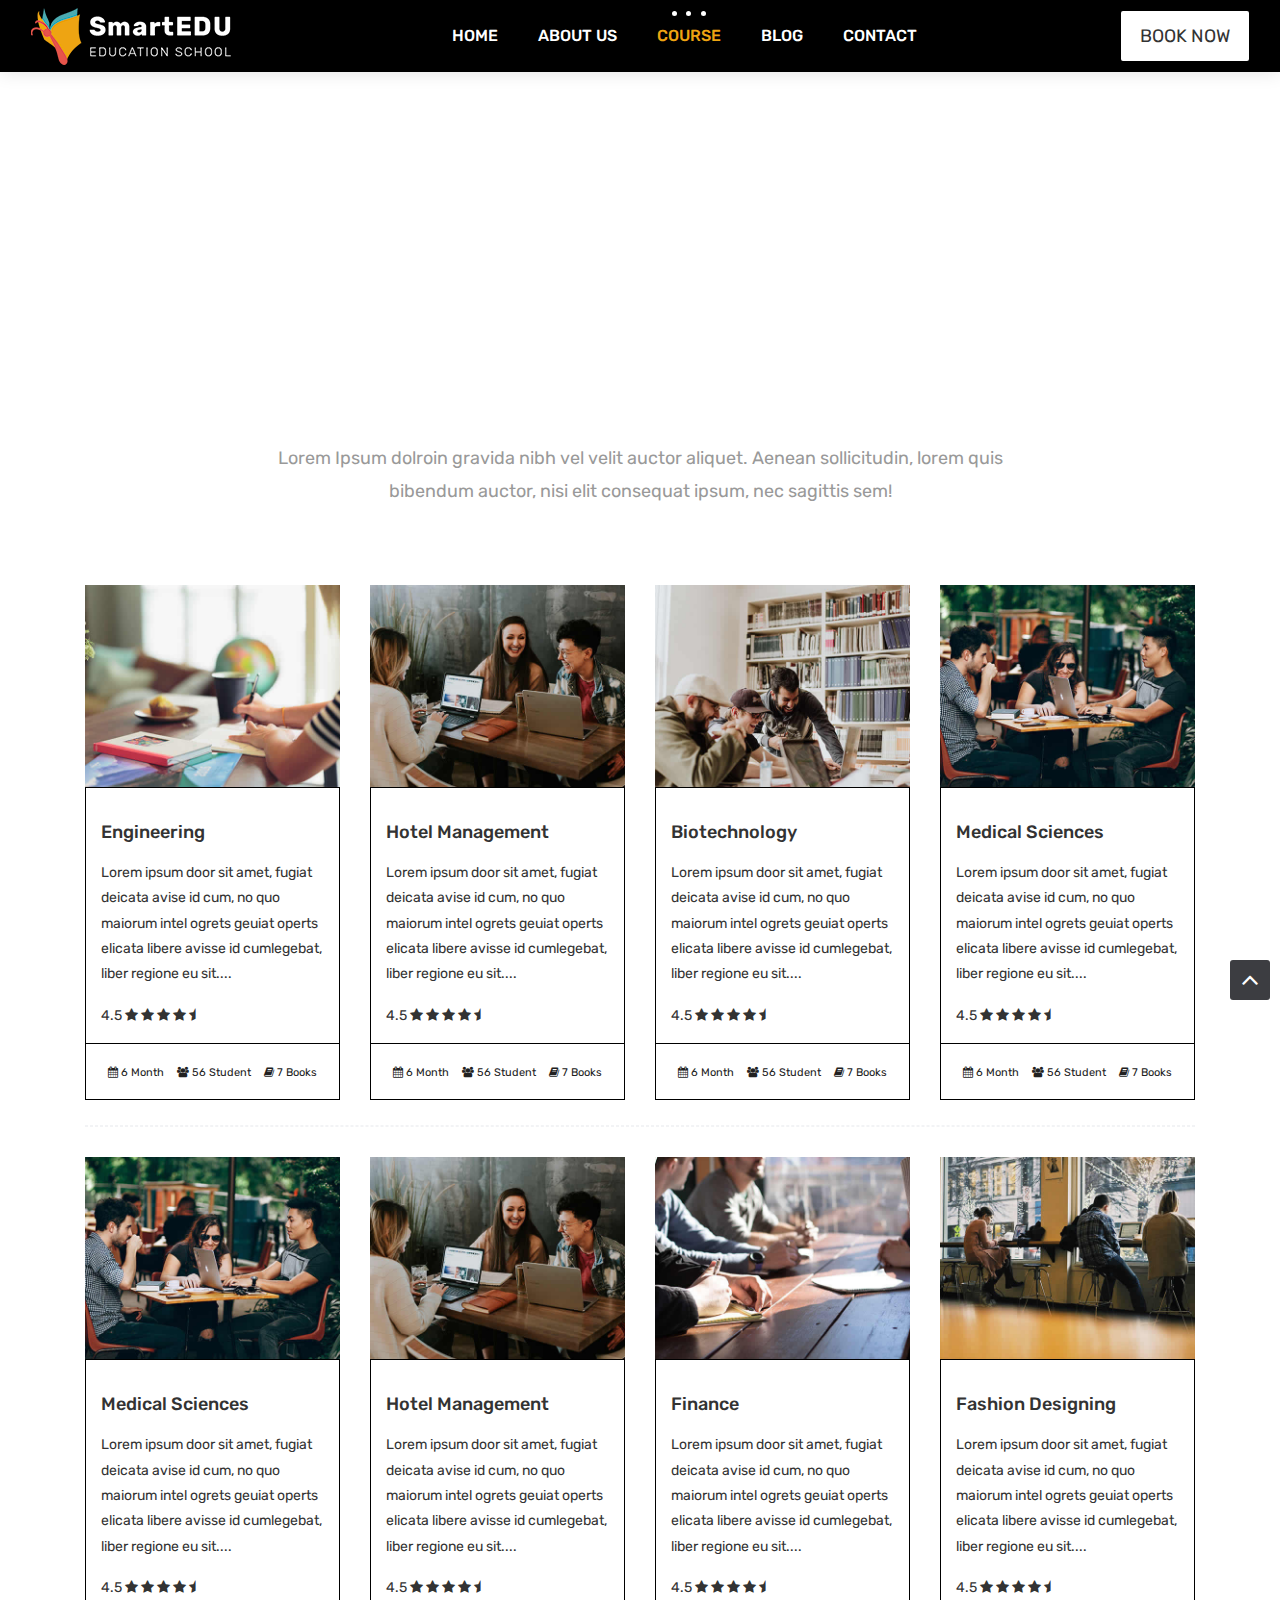
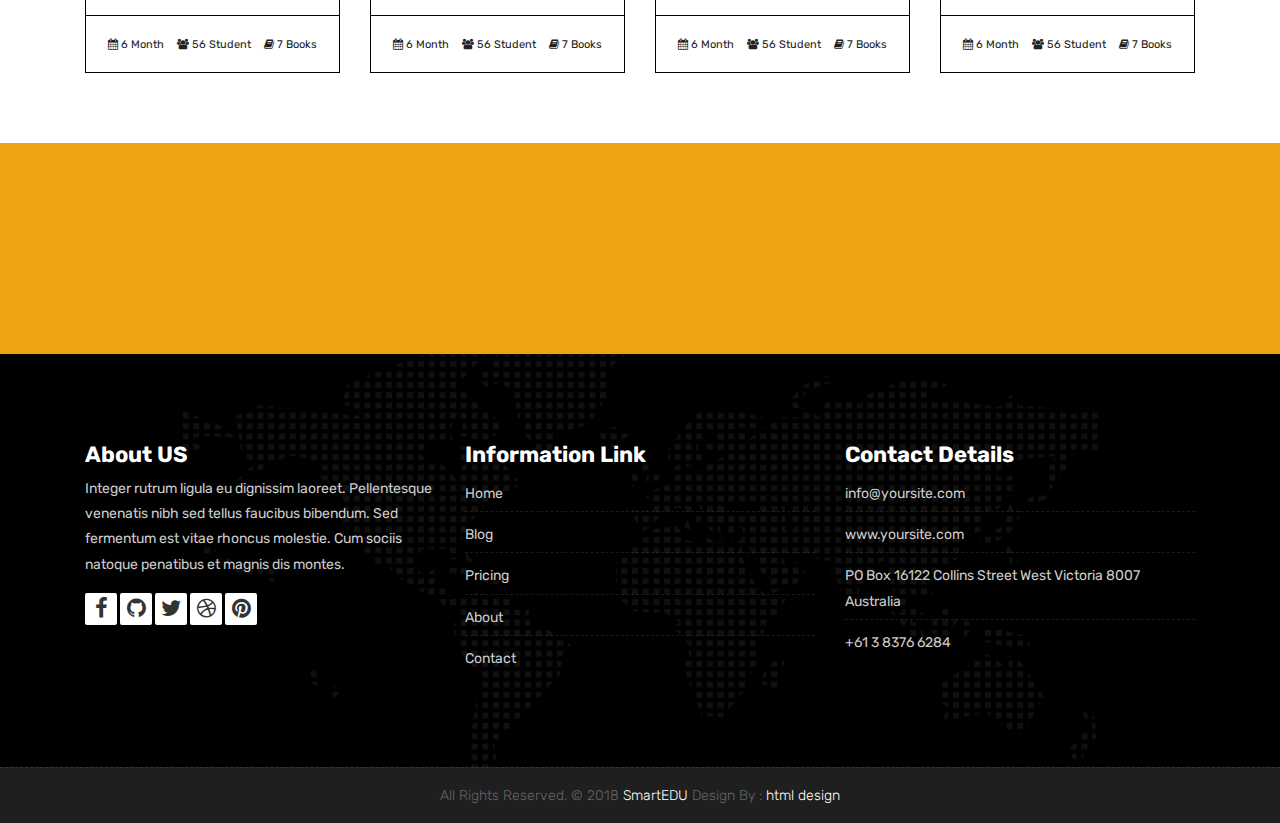
<file: course-grid-4.html>
<!DOCTYPE html>
<html lang="en">

    <!-- Basic -->
    <meta charset="utf-8">
    <meta http-equiv="X-UA-Compatible" content="IE=edge">   
   
    <!-- Mobile Metas -->
    <meta name="viewport" content="width=device-width, initial-scale=1">
 
     <!-- Site Metas -->
    <title>ZigZag</title>  
    <meta name="keywords" content="">
    <meta name="description" content="">
    <meta name="author" content="">

    <!-- Site Icons -->
    <link rel="shortcut icon" href="images/favicon.ico" type="image/x-icon" />
    <link rel="apple-touch-icon" href="images/apple-touch-icon.png">

    <!-- Bootstrap CSS -->
    <link rel="stylesheet" href="css/bootstrap.min.css">
    <!-- Site CSS -->
    <link rel="stylesheet" href="style.css">
    <!-- ALL VERSION CSS -->
    <link rel="stylesheet" href="css/versions.css">
    <!-- Responsive CSS -->
    <link rel="stylesheet" href="css/responsive.css">
    <!-- Custom CSS -->
    <link rel="stylesheet" href="css/custom.css">

    <!-- Modernizer for Portfolio -->
    <script src="js/modernizer.js"></script>

    <!--[if lt IE 9]>
      <script src="https://oss.maxcdn.com/libs/html5shiv/3.7.0/html5shiv.js"></script>
      <script src="https://oss.maxcdn.com/libs/respond.js/1.4.2/respond.min.js"></script>
    <![endif]-->

</head>
<body class="host_version"> 

	<!-- Modal -->
	<div class="modal fade" id="login" tabindex="-1" role="dialog" aria-labelledby="myModalLabel">
	  <div class="modal-dialog modal-dialog-centered modal-lg" role="document">
		<div class="modal-content">
			<div class="modal-header tit-up">
				<button type="button" class="close" data-dismiss="modal" aria-hidden="true">&times;</button>
				<h4 class="modal-title">Customer Login</h4>
			</div>
			<div class="modal-body customer-box">
				<!-- Nav tabs -->
				<ul class="nav nav-tabs">
					<li><a class="active" href="#Login" data-toggle="tab">Login</a></li>
					<li><a href="#Registration" data-toggle="tab">Registration</a></li>
				</ul>
				<!-- Tab panes -->
				<div class="tab-content">
					<div class="tab-pane active" id="Login">
						<form role="form" class="form-horizontal">
							<div class="form-group">
								<div class="col-sm-12">
									<input class="form-control" id="email1" placeholder="Name" type="text">
								</div>
							</div>
							<div class="form-group">
								<div class="col-sm-12">
									<input class="form-control" id="exampleInputPassword1" placeholder="Email" type="email">
								</div>
							</div>
							<div class="row">
								<div class="col-sm-10">
									<button type="submit" class="btn btn-light btn-radius btn-brd grd1">
										Submit
									</button>
									<a class="for-pwd" href="javascript:;">Forgot your password?</a>
								</div>
							</div>
						</form>
					</div>
					<div class="tab-pane" id="Registration">
						<form role="form" class="form-horizontal">
							<div class="form-group">
								<div class="col-sm-12">
									<input class="form-control" placeholder="Name" type="text">
								</div>
							</div>
							<div class="form-group">
								<div class="col-sm-12">
									<input class="form-control" id="email" placeholder="Email" type="email">
								</div>
							</div>
							<div class="form-group">
								<div class="col-sm-12">
									<input class="form-control" id="mobile" placeholder="Mobile" type="email">
								</div>
							</div>
							<div class="form-group">
								<div class="col-sm-12">
									<input class="form-control" id="password" placeholder="Password" type="password">
								</div>
							</div>
							<div class="row">							
								<div class="col-sm-10">
									<button type="button" class="btn btn-light btn-radius btn-brd grd1">
										Save &amp; Continue
									</button>
									<button type="button" class="btn btn-light btn-radius btn-brd grd1">
										Cancel</button>
								</div>
							</div>
						</form>
					</div>
				</div>
			</div>
		</div>
	  </div>
	</div>

    <!-- LOADER -->
	<div id="preloader">
		<div class="loader-container">
			<div class="progress-br float shadow">
				<div class="progress__item"></div>
			</div>
		</div>
	</div>
	<!-- END LOADER -->	

    <!-- Start header -->
	<header class="top-navbar">
		<nav class="navbar navbar-expand-lg navbar-light bg-light">
			<div class="container-fluid">
				<a class="navbar-brand" href="index.html">
					<img src="images/logo.png" alt="" />
				</a>
				<button class="navbar-toggler" type="button" data-toggle="collapse" data-target="#navbars-host" aria-controls="navbars-rs-food" aria-expanded="false" aria-label="Toggle navigation">
					<span class="icon-bar"></span>
                    <span class="icon-bar"></span>
                    <span class="icon-bar"></span>
				</button>
				<div class="collapse navbar-collapse" id="navbars-host">
					<ul class="navbar-nav mx-auto">
						<li class="nav-item"><a class="nav-link" href="index.html">Home</a></li>
						<li class="nav-item"><a class="nav-link" href="about.html">About Us</a></li>
						<li class="nav-item active dropdown">
							<a class="nav-link dropdown-toggle" href="#" id="dropdown-a" data-toggle="dropdown">Course </a>
							<div class="dropdown-menu" aria-labelledby="dropdown-a">
								<a class="dropdown-item" href="course-grid-2.html">Course Grid 2 </a>
								<a class="dropdown-item" href="course-grid-3.html">Course Grid 3 </a>
								<a class="dropdown-item" href="course-grid-4.html">Course Grid 4 </a>
							</div>
						</li>
						<li class="nav-item dropdown">
							<a class="nav-link dropdown-toggle" href="#" id="dropdown-a" data-toggle="dropdown">Blog </a>
							<div class="dropdown-menu" aria-labelledby="dropdown-a">
								<a class="dropdown-item" href="blog.html">Blog </a>
								<a class="dropdown-item" href="blog-single.html">Blog single </a>
							</div>
						</li>
						<li class="nav-item"><a class="nav-link" href="teachers.html">Contact</a></li>
					</ul>
					<ul class="nav navbar-nav navbar-right">
                        <li><a class="hover-btn-new log" href="#" data-toggle="modal" data-target="#login"><span>Book Now</span></a></li>
                    </ul>
				</div>
			</div>
		</nav>
	</header>
	<!-- End header -->
	
	<div class="all-title-box">
		<div class="container text-center">
			<h1>Course Grid 4<span class="m_1">Lorem Ipsum dolroin gravida nibh vel velit.</span></h1>
		</div>
	</div>
	
    <div id="overviews" class="section wb">
        <div class="container">
            <div class="section-title row text-center">
                <div class="col-md-8 offset-md-2">
                    <p class="lead">Lorem Ipsum dolroin gravida nibh vel velit auctor aliquet. Aenean sollicitudin, lorem quis bibendum auctor, nisi elit consequat ipsum, nec sagittis sem!</p>
                </div>
            </div><!-- end title -->

            <hr class="invis"> 

            <div class="row"> 
                <div class="col-lg-3 col-md-6 col-12">
                    <div class="course-item">
						<div class="image-blog">
							<img src="images/blog_1.jpg" alt="" class="img-fluid">
						</div>
						<div class="course-br">
							<div class="course-title">
								<h2><a href="#" title="">Engineering</a></h2>
							</div>
							<div class="course-desc">
								<p>Lorem ipsum door sit amet, fugiat deicata avise id cum, no quo maiorum intel ogrets geuiat operts elicata libere avisse id cumlegebat, liber regione eu sit.... </p>
							</div>
							<div class="course-rating">
								4.5
								<i class="fa fa-star"></i>	
								<i class="fa fa-star"></i>	
								<i class="fa fa-star"></i>	
								<i class="fa fa-star"></i>	
								<i class="fa fa-star-half"></i>								
							</div>
						</div>
						<div class="course-meta-bot">
							<ul>
								<li><i class="fa fa-calendar" aria-hidden="true"></i> 6 Month</li>
								<li><i class="fa fa-users" aria-hidden="true"></i> 56 Student</li>
								<li><i class="fa fa-book" aria-hidden="true"></i> 7 Books</li>
							</ul>
						</div>
					</div>
                </div><!-- end col -->

                <div class="col-lg-3 col-md-6 col-12">
                    <div class="course-item">
						<div class="image-blog">
							<img src="images/blog_2.jpg" alt="" class="img-fluid">
						</div>
						<div class="course-br">
							<div class="course-title">
								<h2><a href="#" title="">Hotel Management</a></h2>
							</div>
							<div class="blog-desc">
								<p>Lorem ipsum door sit amet, fugiat deicata avise id cum, no quo maiorum intel ogrets geuiat operts elicata libere avisse id cumlegebat, liber regione eu sit.... </p>
							</div>
							<div class="course-rating">
								4.5
								<i class="fa fa-star"></i>	
								<i class="fa fa-star"></i>	
								<i class="fa fa-star"></i>	
								<i class="fa fa-star"></i>	
								<i class="fa fa-star-half"></i>								
							</div>
						</div>
						<div class="course-meta-bot">
							<ul>
								<li><i class="fa fa-calendar" aria-hidden="true"></i> 6 Month</li>
								<li><i class="fa fa-users" aria-hidden="true"></i> 56 Student</li>
								<li><i class="fa fa-book" aria-hidden="true"></i> 7 Books</li>
							</ul>
						</div>
					</div>
                </div><!-- end col -->	
				
				<div class="col-lg-3 col-md-6 col-12">
                    <div class="course-item">
						<div class="image-blog">
							<img src="images/blog_3.jpg" alt="" class="img-fluid">
						</div>
						<div class="course-br">
							<div class="course-title">
								<h2><a href="#" title="">Biotechnology</a></h2>
							</div>
							<div class="course-desc">
								<p>Lorem ipsum door sit amet, fugiat deicata avise id cum, no quo maiorum intel ogrets geuiat operts elicata libere avisse id cumlegebat, liber regione eu sit.... </p>
							</div>
							<div class="course-rating">
								4.5
								<i class="fa fa-star"></i>	
								<i class="fa fa-star"></i>	
								<i class="fa fa-star"></i>	
								<i class="fa fa-star"></i>	
								<i class="fa fa-star-half"></i>								
							</div>
						</div>
						<div class="course-meta-bot">
							<ul>
								<li><i class="fa fa-calendar" aria-hidden="true"></i> 6 Month</li>
								<li><i class="fa fa-users" aria-hidden="true"></i> 56 Student</li>
								<li><i class="fa fa-book" aria-hidden="true"></i> 7 Books</li>
							</ul>
						</div>
					</div>
                </div><!-- end col -->
				
				<div class="col-lg-3 col-md-6 col-12">
                   <div class="course-item">
						<div class="image-blog">
							<img src="images/blog_4.jpg" alt="" class="img-fluid">
						</div>
						<div class="course-br">
							<div class="course-title">
								<h2><a href="#" title="">Medical Sciences</a></h2>
							</div>
							<div class="course-desc">
								<p>Lorem ipsum door sit amet, fugiat deicata avise id cum, no quo maiorum intel ogrets geuiat operts elicata libere avisse id cumlegebat, liber regione eu sit.... </p>
							</div>
							<div class="course-rating">
								4.5
								<i class="fa fa-star"></i>	
								<i class="fa fa-star"></i>	
								<i class="fa fa-star"></i>	
								<i class="fa fa-star"></i>	
								<i class="fa fa-star-half"></i>								
							</div>
						</div>
						<div class="course-meta-bot">
							<ul>
								<li><i class="fa fa-calendar" aria-hidden="true"></i> 6 Month</li>
								<li><i class="fa fa-users" aria-hidden="true"></i> 56 Student</li>
								<li><i class="fa fa-book" aria-hidden="true"></i> 7 Books</li>
							</ul>
						</div>
					</div>
                </div><!-- end col -->
            </div><!-- end row -->			
			
			<hr class="hr3"> 
			
            <div class="row"> 
				<div class="col-lg-3 col-md-6 col-12">
                   <div class="course-item">
						<div class="image-blog">
							<img src="images/blog_4.jpg" alt="" class="img-fluid">
						</div>
						<div class="course-br">
							<div class="course-title">
								<h2><a href="#" title="">Medical Sciences</a></h2>
							</div>
							<div class="course-desc">
								<p>Lorem ipsum door sit amet, fugiat deicata avise id cum, no quo maiorum intel ogrets geuiat operts elicata libere avisse id cumlegebat, liber regione eu sit.... </p>
							</div>
							<div class="course-rating">
								4.5
								<i class="fa fa-star"></i>	
								<i class="fa fa-star"></i>	
								<i class="fa fa-star"></i>	
								<i class="fa fa-star"></i>	
								<i class="fa fa-star-half"></i>								
							</div>
						</div>
						<div class="course-meta-bot">
							<ul>
								<li><i class="fa fa-calendar" aria-hidden="true"></i> 6 Month</li>
								<li><i class="fa fa-users" aria-hidden="true"></i> 56 Student</li>
								<li><i class="fa fa-book" aria-hidden="true"></i> 7 Books</li>
							</ul>
						</div>
					</div>
                </div><!-- end col -->
				
				<div class="col-lg-3 col-md-6 col-12">
                    <div class="course-item">
						<div class="image-blog">
							<img src="images/blog_2.jpg" alt="" class="img-fluid">
						</div>
						<div class="course-br">
							<div class="course-title">
								<h2><a href="#" title="">Hotel Management</a></h2>
							</div>
							<div class="blog-desc">
								<p>Lorem ipsum door sit amet, fugiat deicata avise id cum, no quo maiorum intel ogrets geuiat operts elicata libere avisse id cumlegebat, liber regione eu sit.... </p>
							</div>
							<div class="course-rating">
								4.5
								<i class="fa fa-star"></i>	
								<i class="fa fa-star"></i>	
								<i class="fa fa-star"></i>	
								<i class="fa fa-star"></i>	
								<i class="fa fa-star-half"></i>								
							</div>
						</div>
						<div class="course-meta-bot">
							<ul>
								<li><i class="fa fa-calendar" aria-hidden="true"></i> 6 Month</li>
								<li><i class="fa fa-users" aria-hidden="true"></i> 56 Student</li>
								<li><i class="fa fa-book" aria-hidden="true"></i> 7 Books</li>
							</ul>
						</div>
					</div>
                </div><!-- end col -->
				
                <div class="col-lg-3 col-md-6 col-12">
                    <div class="course-item">
						<div class="image-blog">
							<img src="images/blog_5.jpg" alt="" class="img-fluid">
						</div>		
						<div class="course-br">
							<div class="course-title">
								<h2><a href="#" title="">Finance</a></h2>
							</div>
							<div class="course-desc">
								<p>Lorem ipsum door sit amet, fugiat deicata avise id cum, no quo maiorum intel ogrets geuiat operts elicata libere avisse id cumlegebat, liber regione eu sit.... </p>
							</div>
							<div class="course-rating">
								4.5
								<i class="fa fa-star"></i>	
								<i class="fa fa-star"></i>	
								<i class="fa fa-star"></i>	
								<i class="fa fa-star"></i>	
								<i class="fa fa-star-half"></i>								
							</div>
						</div>
						<div class="course-meta-bot">
							<ul>
								<li><i class="fa fa-calendar" aria-hidden="true"></i> 6 Month</li>
								<li><i class="fa fa-users" aria-hidden="true"></i> 56 Student</li>
								<li><i class="fa fa-book" aria-hidden="true"></i> 7 Books</li>
							</ul>
						</div>
					</div>
                </div><!-- end col -->

                <div class="col-lg-3 col-md-6 col-12">
                    <div class="course-item">
						<div class="image-blog">
							<img src="images/blog_6.jpg" alt="" class="img-fluid">
						</div>
						<div class="course-br">
							<div class="course-title">
								<h2><a href="#" title="">Fashion Designing</a></h2>
							</div>
							<div class="course-desc">
								<p>Lorem ipsum door sit amet, fugiat deicata avise id cum, no quo maiorum intel ogrets geuiat operts elicata libere avisse id cumlegebat, liber regione eu sit.... </p>
							</div>	
							<div class="course-rating">
								4.5
								<i class="fa fa-star"></i>	
								<i class="fa fa-star"></i>	
								<i class="fa fa-star"></i>	
								<i class="fa fa-star"></i>	
								<i class="fa fa-star-half"></i>								
							</div>
						</div>
						<div class="course-meta-bot">
							<ul>
								<li><i class="fa fa-calendar" aria-hidden="true"></i> 6 Month</li>
								<li><i class="fa fa-users" aria-hidden="true"></i> 56 Student</li>
								<li><i class="fa fa-book" aria-hidden="true"></i> 7 Books</li>
							</ul>
						</div>
					</div>
                </div><!-- end col -->
            </div><!-- end row -->
        </div><!-- end container -->
    </div><!-- end section -->

    <div class="parallax section dbcolor">
        <div class="container">
            <div class="row logos">
                <div class="col-md-2 col-sm-2 col-xs-6 wow fadeInUp">
                    <a href="#"><img src="images/logo_01.png" alt="" class="img-repsonsive"></a>
                </div>
                <div class="col-md-2 col-sm-2 col-xs-6 wow fadeInUp">
                    <a href="#"><img src="images/logo_02.png" alt="" class="img-repsonsive"></a>
                </div>
                <div class="col-md-2 col-sm-2 col-xs-6 wow fadeInUp">
                    <a href="#"><img src="images/logo_03.png" alt="" class="img-repsonsive"></a>
                </div>
                <div class="col-md-2 col-sm-2 col-xs-6 wow fadeInUp">
                    <a href="#"><img src="images/logo_04.png" alt="" class="img-repsonsive"></a>
                </div>
                <div class="col-md-2 col-sm-2 col-xs-6 wow fadeInUp">
                    <a href="#"><img src="images/logo_05.png" alt="" class="img-repsonsive"></a>
                </div>
                <div class="col-md-2 col-sm-2 col-xs-6 wow fadeInUp">
                    <a href="#"><img src="images/logo_06.png" alt="" class="img-repsonsive"></a>
                </div>
            </div><!-- end row -->
        </div><!-- end container -->
    </div><!-- end section -->

    <footer class="footer">
        <div class="container">
            <div class="row">
                <div class="col-lg-4 col-md-4 col-xs-12">
                    <div class="widget clearfix">
                        <div class="widget-title">
                            <h3>About US</h3>
                        </div>
                        <p> Integer rutrum ligula eu dignissim laoreet. Pellentesque venenatis nibh sed tellus faucibus bibendum. Sed fermentum est vitae rhoncus molestie. Cum sociis natoque penatibus et magnis dis montes.</p>
                        <div class="footer-right">
							<ul class="footer-links-soi">
								<li><a href="#"><i class="fa fa-facebook"></i></a></li>
								<li><a href="#"><i class="fa fa-github"></i></a></li>
								<li><a href="#"><i class="fa fa-twitter"></i></a></li>
								<li><a href="#"><i class="fa fa-dribbble"></i></a></li>
								<li><a href="#"><i class="fa fa-pinterest"></i></a></li>
							</ul><!-- end links -->
						</div>
                    </div><!-- end clearfix -->
                </div><!-- end col -->

				<div class="col-lg-4 col-md-4 col-xs-12">
                    <div class="widget clearfix">
                        <div class="widget-title">
                            <h3>Information Link</h3>
                        </div>
                        <ul class="footer-links">
                            <li><a href="#">Home</a></li>
                            <li><a href="#">Blog</a></li>
                            <li><a href="#">Pricing</a></li>
							<li><a href="#">About</a></li>
							<li><a href="#">Contact</a></li>
                        </ul><!-- end links -->
                    </div><!-- end clearfix -->
                </div><!-- end col -->
				
                <div class="col-lg-4 col-md-4 col-xs-12">
                    <div class="widget clearfix">
                        <div class="widget-title">
                            <h3>Contact Details</h3>
                        </div>

                        <ul class="footer-links">
                            <li><a href="mailto:#">info@yoursite.com</a></li>
                            <li><a href="#">www.yoursite.com</a></li>
                            <li>PO Box 16122 Collins Street West Victoria 8007 Australia</li>
                            <li>+61 3 8376 6284</li>
                        </ul><!-- end links -->
                    </div><!-- end clearfix -->
                </div><!-- end col -->
				
            </div><!-- end row -->
        </div><!-- end container -->
    </footer><!-- end footer -->

    <div class="copyrights">
        <div class="container">
            <div class="footer-distributed">
                <div class="footer-center">                   
                    <p class="footer-company-name">All Rights Reserved. &copy; 2018 <a href="#">SmartEDU</a> Design By : <a href="https://html.design/">html design</a></p>
                </div>
            </div>
        </div><!-- end container -->
    </div><!-- end copyrights -->

    <a href="#" id="scroll-to-top" class="dmtop global-radius"><i class="fa fa-angle-up"></i></a>

    <!-- ALL JS FILES -->
    <script src="js/all.js"></script>
    <!-- ALL PLUGINS -->
    <script src="js/custom.js"></script>

</body>
</html>
</file>
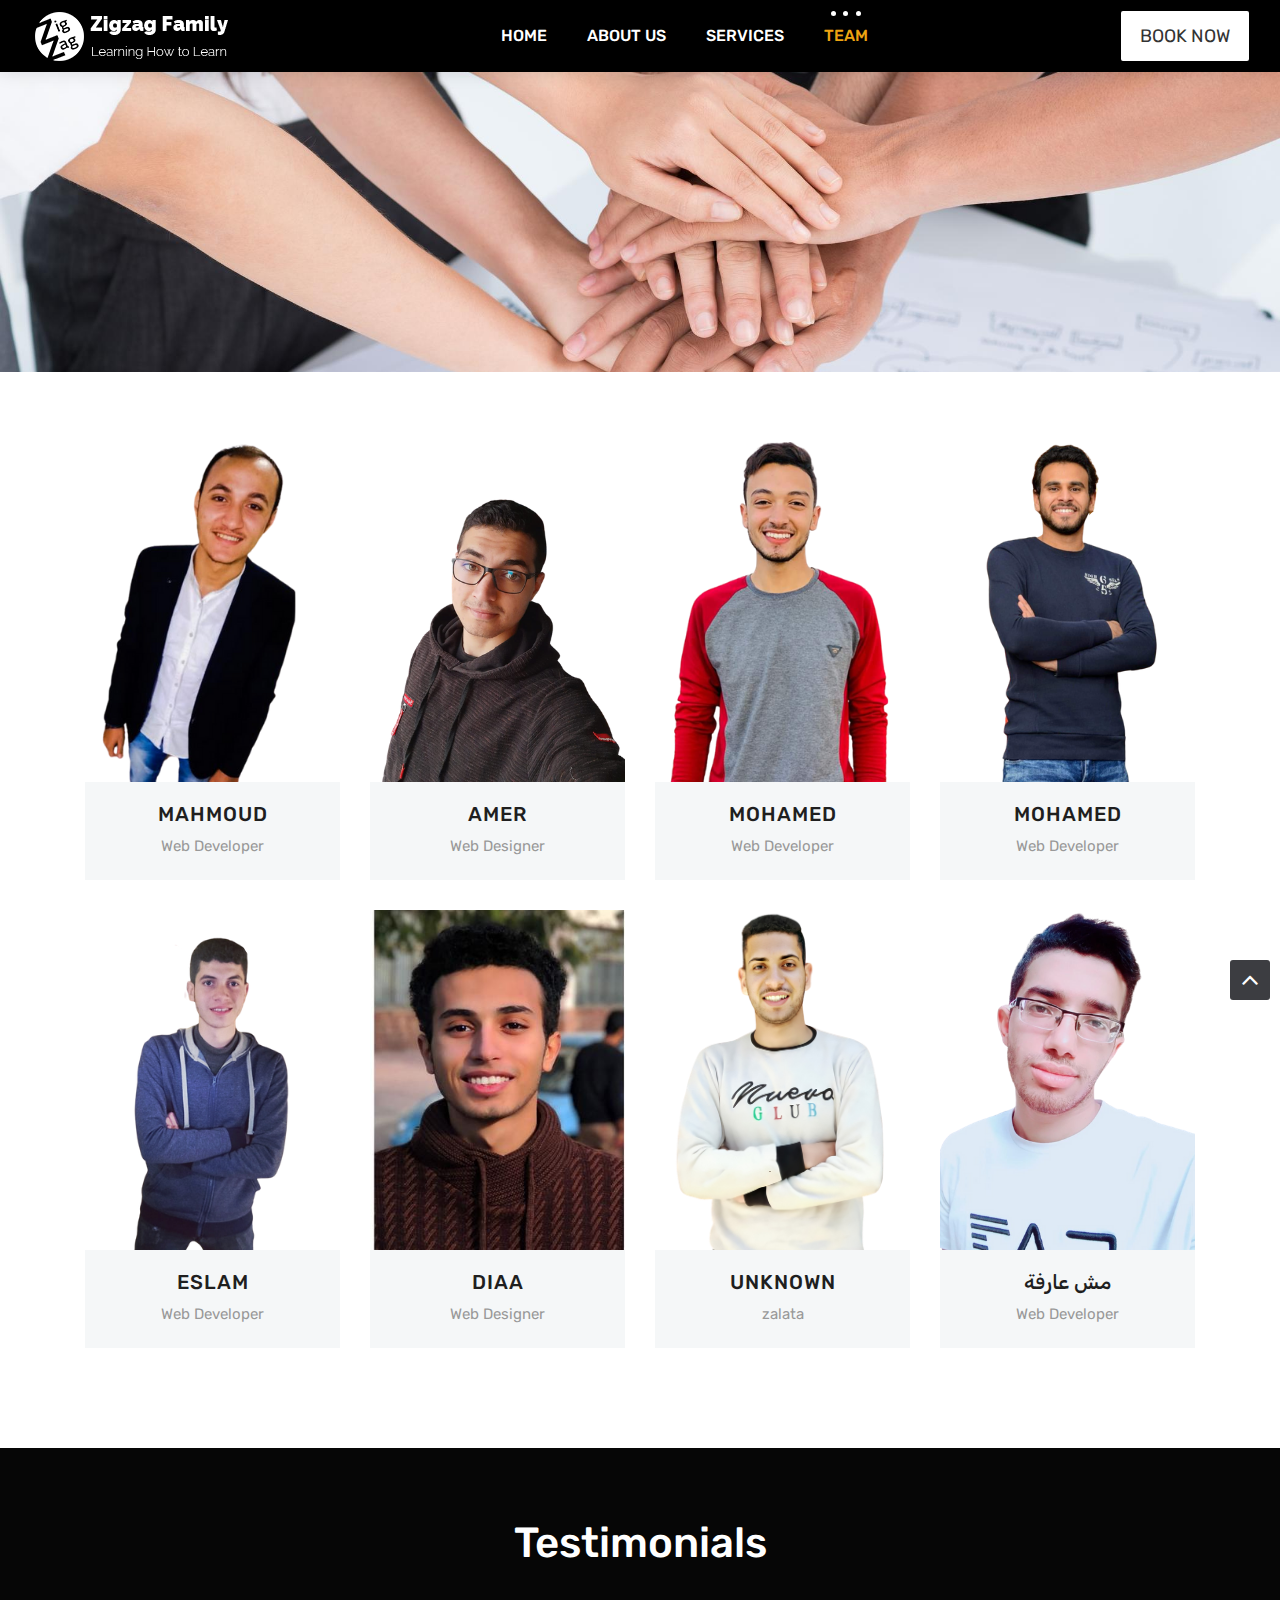
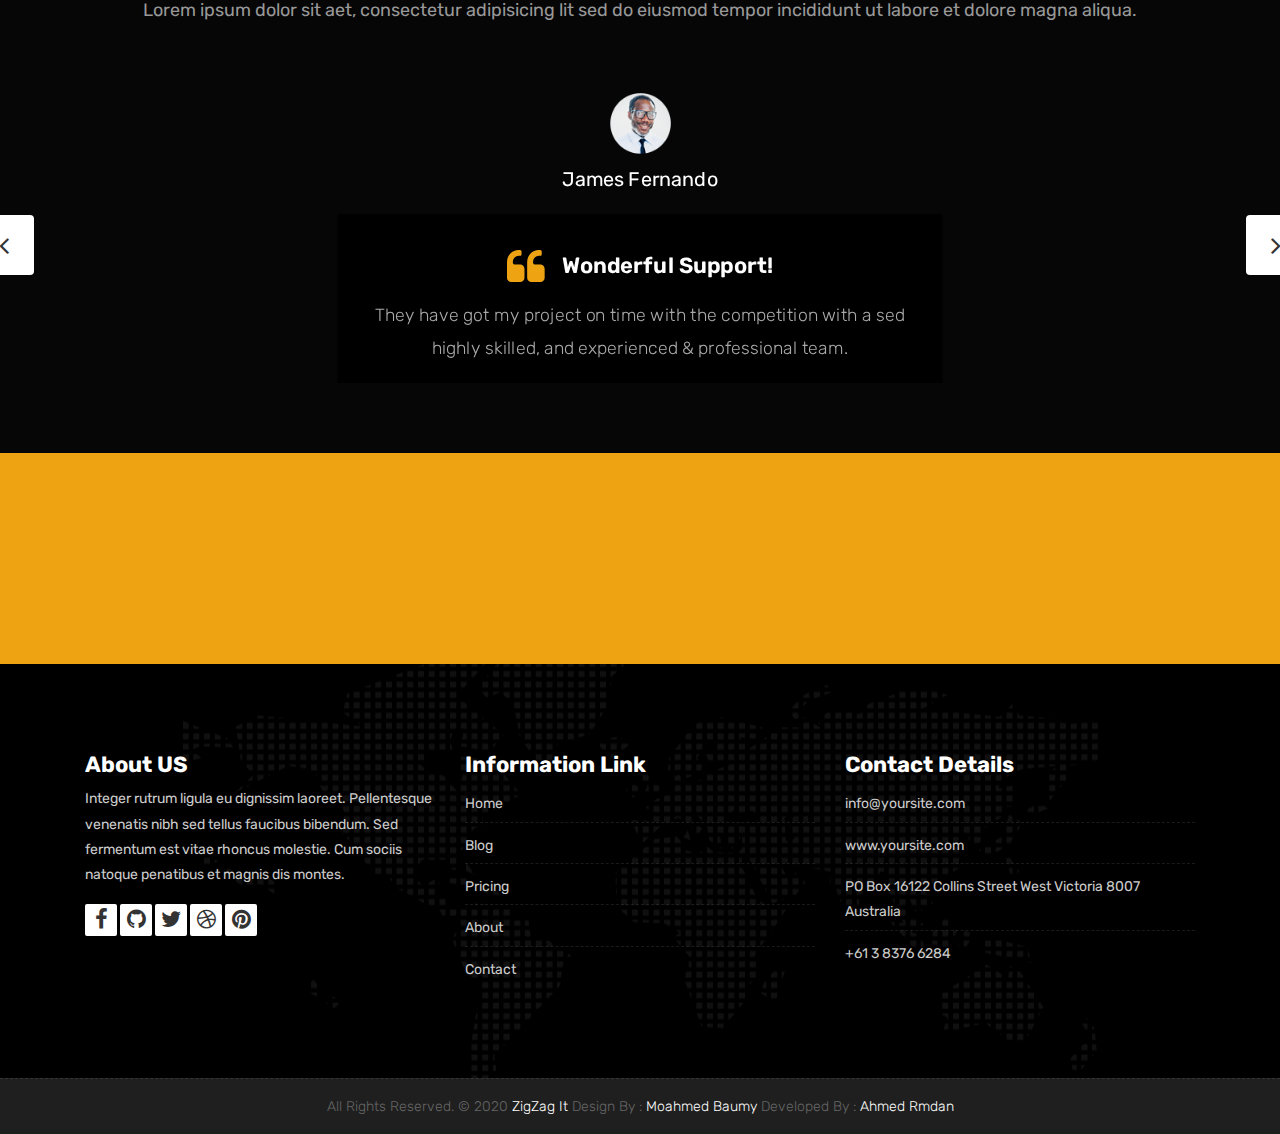
<file: teachers.html>
<!DOCTYPE html>
<html lang="en">

    <!-- Basic -->
    <meta charset="utf-8">
    <meta http-equiv="X-UA-Compatible" content="IE=edge">   
   
    <!-- Mobile Metas -->
    <meta name="viewport" content="width=device-width, initial-scale=1">
 
     <!-- Site Metas -->
    <title>ZigZag</title>  
    <meta name="keywords" content="">
    <meta name="description" content="">
    <meta name="author" content="">

    <!-- Site Icons -->
    <link rel="shortcut icon" href="images/raafat/icon/32 ×32.png" type="image/x-icon" />
    <link rel="apple-touch-icon" href="images/apple-touch-icon.png">

    <!-- Bootstrap CSS -->
    <link rel="stylesheet" href="css/bootstrap.min.css">
    <!-- Site CSS -->
    <link rel="stylesheet" href="style.css">
    <!-- ALL VERSION CSS -->
    <link rel="stylesheet" href="css/versions.css">
    <!-- Responsive CSS -->
    <link rel="stylesheet" href="css/responsive.css">
    <!-- Custom CSS -->
    <link rel="stylesheet" href="css/custom.css">

    <!-- Modernizer for Portfolio -->
    <script src="js/modernizer.js"></script>

    <!--[if lt IE 9]>
      <script src="https://oss.maxcdn.com/libs/html5shiv/3.7.0/html5shiv.js"></script>
      <script src="https://oss.maxcdn.com/libs/respond.js/1.4.2/respond.min.js"></script>
    <![endif]-->

</head>
<body class="host_version"> 

	<!-- Modal -->
	<div class="modal fade" id="login" tabindex="-1" role="dialog" aria-labelledby="myModalLabel">
	  <div class="modal-dialog modal-dialog-centered modal-lg" role="document">
		<div class="modal-content">
			<div class="modal-header tit-up">
				<button type="button" class="close" data-dismiss="modal" aria-hidden="true">&times;</button>
				<h4 class="modal-title">Customer Login</h4>
			</div>
			<div class="modal-body customer-box">
				<!-- Nav tabs -->
				<ul class="nav nav-tabs">
					<li><a class="active" href="#Login" data-toggle="tab">Login</a></li>
					<li><a href="#Registration" data-toggle="tab">Registration</a></li>
				</ul>
				<!-- Tab panes -->
				<div class="tab-content">
					<div class="tab-pane active" id="Login">
						<form role="form" class="form-horizontal">
							<div class="form-group">
								<div class="col-sm-12">
									<input class="form-control" id="email1" placeholder="Name" type="text">
								</div>
							</div>
							<div class="form-group">
								<div class="col-sm-12">
									<input class="form-control" id="exampleInputPassword1" placeholder="Email" type="email">
								</div>
							</div>
							<div class="row">
								<div class="col-sm-10">
									<button type="submit" class="btn btn-light btn-radius btn-brd grd1">
										Submit
									</button>
									<a class="for-pwd" href="javascript:;">Forgot your password?</a>
								</div>
							</div>
						</form>
					</div>
					<div class="tab-pane" id="Registration">
						<form role="form" class="form-horizontal">
							<div class="form-group">
								<div class="col-sm-12">
									<input class="form-control" placeholder="Name" type="text">
								</div>
							</div>
							<div class="form-group">
								<div class="col-sm-12">
									<input class="form-control" id="email" placeholder="Email" type="email">
								</div>
							</div>
							<div class="form-group">
								<div class="col-sm-12">
									<input class="form-control" id="mobile" placeholder="Mobile" type="email">
								</div>
							</div>
							<div class="form-group">
								<div class="col-sm-12">
									<input class="form-control" id="password" placeholder="Password" type="password">
								</div>
							</div>
							<div class="row">							
								<div class="col-sm-10">
									<button type="button" class="btn btn-light btn-radius btn-brd grd1">
										Save &amp; Continue
									</button>
									<button type="button" class="btn btn-light btn-radius btn-brd grd1">
										Cancel</button>
								</div>
							</div>
						</form>
					</div>
				</div>
			</div>
		</div>
	  </div>
	</div>

    <!-- LOADER -->
	<div id="preloader">
		<div class="loader-container">
			<div class="progress-br float shadow">
				<div class="progress__item"></div>
			</div>
		</div>
	</div>
	<!-- END LOADER -->	

    <!-- Start header -->
	<header class="top-navbar">
		<nav class="navbar navbar-expand-lg navbar-light bg-light">
			<div class="container-fluid">
				<a class="navbar-brand" href="index.html">
					<img src="images/raafat/logo.png" alt="" />
				</a>
				<button class="navbar-toggler" type="button" data-toggle="collapse" data-target="#navbars-host" aria-controls="navbars-rs-food" aria-expanded="false" aria-label="Toggle navigation">
					<span class="icon-bar"></span>
                    <span class="icon-bar"></span>
                    <span class="icon-bar"></span>
				</button>
				<div class="collapse navbar-collapse" id="navbars-host">
					<ul class="navbar-nav mx-auto">
						<li class="nav-item"><a class="nav-link" href="index.html">Home</a></li>
						<li class="nav-item"><a class="nav-link" href="about.html">About Us</a></li>
						<li class="nav-item dropdown">
							<a class="nav-link dropdown-toggle" href="#" id="dropdown-a" data-toggle="dropdown">Services </a>
							<div class="dropdown-menu" aria-labelledby="dropdown-a">
								<a class="dropdown-item" href="course-grid-2.html">Edubase </a>
								<a class="dropdown-item" href="course-grid-3.html">Events </a>
							</div>
						</li>
						<li class="nav-item active"><a class="nav-link" href="teachers.html">Team</a></li>

					</ul>
					<ul class="nav navbar-nav navbar-right">
                        <li><a class="hover-btn-new log" href="#" data-toggle="modal" data-target="#login"><span>Book Now</span></a></li>
                    </ul>
				</div>
			</div>
		</nav>
	</header>
	<!-- End header -->
	
	<div class="all-title-box" style="background: url(images/الموقع/team.png);" >
	</div>
	
	<div id="teachers" class="section wb">
        <div class="container">
            <div class="row">
				<div class="col-lg-3 col-md-6 col-12">
					<div class="our-team">
						<div class="team-img">
							<img src="images/الموقع/Untitled design (1).png">
							<div class="social">
								<ul>
									<li><a href="#" class="fa fa-facebook"></a></li>
									<li><a href="#" class="fa fa-twitter"></a></li>
									<li><a href="#" class="fa fa-linkedin"></a></li>
									<li><a href="#" class="fa fa-skype"></a></li>
								</ul>
							</div>
						</div>
						<div class="team-content">
							<h3 class="title">Mahmoud</h3>
							<span class="post">Web Developer</span>
						</div>
					</div>
				</div>

				<div class="col-lg-3 col-md-6 col-12">
					<div class="our-team">
						<div class="team-img">
							<img src="images/الموقع/Untitled design (2).png">
							<div class="social">
								<ul>
									<li><a href="#" class="fa fa-facebook"></a></li>
									<li><a href="#" class="fa fa-twitter"></a></li>
									<li><a href="#" class="fa fa-linkedin"></a></li>
									<li><a href="#" class="fa fa-skype"></a></li>
								</ul>
							</div>
						</div>
						<div class="team-content">
							<h3 class="title">Amer</h3>
							<span class="post">Web Designer</span>
						</div>
					</div>
				</div>

				<div class="col-lg-3 col-md-6 col-12">
					<div class="our-team">
						<div class="team-img">
							<img src="images/الموقع/Untitled design (3).png">
							<div class="social">
								<ul>
									<li><a href="#" class="fa fa-facebook"></a></li>
									<li><a href="#" class="fa fa-twitter"></a></li>
									<li><a href="#" class="fa fa-linkedin"></a></li>
									<li><a href="#" class="fa fa-skype"></a></li>
								</ul>
							</div>
						</div>
						<div class="team-content">
							<h3 class="title">mohamed</h3>
							<span class="post">Web Developer</span>
						</div>
					</div>
				</div>

				<div class="col-lg-3 col-md-6 col-12">
					<div class="our-team">
						<div class="team-img">
							<img src="images/الموقع/Untitled design (4).png">
							<div class="social">
								<ul>
									<li><a href="#" class="fa fa-facebook"></a></li>
									<li><a href="#" class="fa fa-twitter"></a></li>
									<li><a href="#" class="fa fa-linkedin"></a></li>
									<li><a href="#" class="fa fa-skype"></a></li>
								</ul>
							</div>
						</div>
						<div class="team-content">
							<h3 class="title">mohamed</h3>
							<span class="post">Web Developer</span>
						</div>
					</div>
				</div>
				
				<div class="col-lg-3 col-md-6 col-12">
					<div class="our-team">
						<div class="team-img">
							<img src="images/الموقع/Untitled design (5).png">
							<div class="social">
								<ul>
									<li><a href="#" class="fa fa-facebook"></a></li>
									<li><a href="#" class="fa fa-twitter"></a></li>
									<li><a href="#" class="fa fa-linkedin"></a></li>
									<li><a href="#" class="fa fa-skype"></a></li>
								</ul>
							</div>
						</div>
						<div class="team-content">
							<h3 class="title">Eslam</h3>
							<span class="post">Web Developer</span>
						</div>
					</div>
				</div>

				<div class="col-lg-3 col-md-6 col-12">
					<div class="our-team">
						<div class="team-img">
							<img src="images/الموقع/Untitled design (6).png">
							<div class="social">
								<ul>
									<li><a href="#" class="fa fa-facebook"></a></li>
									<li><a href="#" class="fa fa-twitter"></a></li>
									<li><a href="#" class="fa fa-linkedin"></a></li>
									<li><a href="#" class="fa fa-skype"></a></li>
								</ul>
							</div>
						</div>
						<div class="team-content">
							<h3 class="title">diaa</h3>
							<span class="post">Web Designer</span>
						</div>
					</div>
				</div>

				<div class="col-lg-3 col-md-6 col-12">
					<div class="our-team">
						<div class="team-img">
							<img src="images/الموقع/Untitled design (7).png">
							<div class="social">
								<ul>
									<li><a href="#" class="fa fa-facebook"></a></li>
									<li><a href="#" class="fa fa-twitter"></a></li>
									<li><a href="#" class="fa fa-linkedin"></a></li>
									<li><a href="#" class="fa fa-skype"></a></li>
								</ul>
							</div>
						</div>
						<div class="team-content">
							<h3 class="title">unknown</h3>
							<span class="post">zalata</span>
						</div>
					</div>
				</div>

				<div class="col-lg-3 col-md-6 col-12">
					<div class="our-team">
						<div class="team-img">
							<img src="images/الموقع/Untitled design (8).png">
							<div class="social">
								<ul>
									<li><a href="#" class="fa fa-facebook"></a></li>
									<li><a href="#" class="fa fa-twitter"></a></li>
									<li><a href="#" class="fa fa-linkedin"></a></li>
									<li><a href="#" class="fa fa-skype"></a></li>
								</ul>
							</div>
						</div>
						<div class="team-content">
							<h3 class="title">مش عارفة</h3>
							<span class="post">Web Developer</span>
						</div>
					</div>
				</div>
            </div><!-- end row -->
        </div><!-- end container -->
    </div><!-- end section -->	

    <div id="testimonials" class="parallax section db parallax-off" style="background-image:url('images/parallax_04.jpg');">
        <div class="container">
            <div class="section-title text-center">
                <h3>Testimonials</h3>
                <p>Lorem ipsum dolor sit aet, consectetur adipisicing lit sed do eiusmod tempor incididunt ut labore et dolore magna aliqua. </p>
            </div><!-- end title -->

            <div class="row">
                <div class="col-md-12 col-sm-12">
                    <div class="testi-carousel owl-carousel owl-theme">
                        <div class="testimonial clearfix">
							<div class="testi-meta">
                                <img src="images/testi_01.png" alt="" class="img-fluid">
                                <h4>James Fernando </h4>
                            </div>
                            <div class="desc">
                                <h3><i class="fa fa-quote-left"></i> Wonderful Support!</h3>
                                <p class="lead">They have got my project on time with the competition with a sed highly skilled, and experienced & professional team.</p>
                            </div>
                            <!-- end testi-meta -->
                        </div>
                        <!-- end testimonial -->

                        <div class="testimonial clearfix">
							<div class="testi-meta">
                                <img src="images/testi_02.png" alt="" class="img-fluid">
                                <h4>Jacques Philips </h4>
                            </div>
                            <div class="desc">
                                <h3><i class="fa fa-quote-left"></i> Awesome Services!</h3>
                                <p class="lead">Explain to you how all this mistaken idea of denouncing pleasure and praising pain was born and I will give you completed.</p>
                            </div>
                            <!-- end testi-meta -->
                        </div>
                        <!-- end testimonial -->

                        <div class="testimonial clearfix">
							<div class="testi-meta">
                                <img src="images/testi_03.png" alt="" class="img-fluid ">
                                <h4>Venanda Mercy </h4>
                            </div>
                            <div class="desc">
                                <h3><i class="fa fa-quote-left"></i> Great & Talented Team!</h3>
                                <p class="lead">The master-builder of human happines no one rejects, dislikes avoids pleasure itself, because it is very pursue pleasure. </p>
                            </div>
                            <!-- end testi-meta -->
                        </div>
                        <!-- end testimonial -->
                        <div class="testimonial clearfix">
							<div class="testi-meta">
                                <img src="images/testi_01.png" alt="" class="img-fluid">
                                <h4>James Fernando </h4>
                            </div>
                            <div class="desc">
                                <h3><i class="fa fa-quote-left"></i> Wonderful Support!</h3>
                                <p class="lead">They have got my project on time with the competition with a sed highly skilled, and experienced & professional team.</p>
                            </div>
                            <!-- end testi-meta -->
                        </div>
                        <!-- end testimonial -->

                        <div class="testimonial clearfix">
							<div class="testi-meta">
                                <img src="images/testi_02.png" alt="" class="img-fluid">
                                <h4>Jacques Philips </h4>
                            </div>
                            <div class="desc">
                                <h3><i class="fa fa-quote-left"></i> Awesome Services!</h3>
                                <p class="lead">Explain to you how all this mistaken idea of denouncing pleasure and praising pain was born and I will give you completed.</p>
                            </div>
                            <!-- end testi-meta -->
                        </div>
                        <!-- end testimonial -->

                        <div class="testimonial clearfix">
							<div class="testi-meta">
                                <img src="images/testi_03.png" alt="" class="img-fluid">
                                <h4>Venanda Mercy </h4>
                            </div>
                            <div class="desc">
                                <h3><i class="fa fa-quote-left"></i> Great & Talented Team!</h3>
                                <p class="lead">The master-builder of human happines no one rejects, dislikes avoids pleasure itself, because it is very pursue pleasure. </p>
                            </div>
                            <!-- end testi-meta -->
                        </div><!-- end testimonial -->
                    </div><!-- end carousel -->
                </div><!-- end col -->
            </div><!-- end row -->
        </div><!-- end container -->
    </div><!-- end section -->

    <div class="parallax section dbcolor">
        <div class="container">
            <div class="row logos">
                <div class="col-md-2 col-sm-2 col-xs-6 wow fadeInUp">
                    <a href="#"><img src="images/logo_01.png" alt="" class="img-repsonsive"></a>
                </div>
                <div class="col-md-2 col-sm-2 col-xs-6 wow fadeInUp">
                    <a href="#"><img src="images/logo_02.png" alt="" class="img-repsonsive"></a>
                </div>
                <div class="col-md-2 col-sm-2 col-xs-6 wow fadeInUp">
                    <a href="#"><img src="images/logo_03.png" alt="" class="img-repsonsive"></a>
                </div>
                <div class="col-md-2 col-sm-2 col-xs-6 wow fadeInUp">
                    <a href="#"><img src="images/logo_04.png" alt="" class="img-repsonsive"></a>
                </div>
                <div class="col-md-2 col-sm-2 col-xs-6 wow fadeInUp">
                    <a href="#"><img src="images/logo_05.png" alt="" class="img-repsonsive"></a>
                </div>
                <div class="col-md-2 col-sm-2 col-xs-6 wow fadeInUp">
                    <a href="#"><img src="images/logo_06.png" alt="" class="img-repsonsive"></a>
                </div>
            </div><!-- end row -->
        </div><!-- end container -->
    </div><!-- end section -->

    <footer class="footer">
        <div class="container">
            <div class="row">
                <div class="col-lg-4 col-md-4 col-xs-12">
                    <div class="widget clearfix">
                        <div class="widget-title">
                            <h3>About US</h3>
                        </div>
                        <p> Integer rutrum ligula eu dignissim laoreet. Pellentesque venenatis nibh sed tellus faucibus bibendum. Sed fermentum est vitae rhoncus molestie. Cum sociis natoque penatibus et magnis dis montes.</p>
                        <div class="footer-right">
							<ul class="footer-links-soi">
								<li><a href="#"><i class="fa fa-facebook"></i></a></li>
								<li><a href="#"><i class="fa fa-github"></i></a></li>
								<li><a href="#"><i class="fa fa-twitter"></i></a></li>
								<li><a href="#"><i class="fa fa-dribbble"></i></a></li>
								<li><a href="#"><i class="fa fa-pinterest"></i></a></li>
							</ul><!-- end links -->
						</div>
                    </div><!-- end clearfix -->
                </div><!-- end col -->

				<div class="col-lg-4 col-md-4 col-xs-12">
                    <div class="widget clearfix">
                        <div class="widget-title">
                            <h3>Information Link</h3>
                        </div>
                        <ul class="footer-links">
                            <li><a href="#">Home</a></li>
                            <li><a href="#">Blog</a></li>
                            <li><a href="#">Pricing</a></li>
							<li><a href="#">About</a></li>
							<li><a href="#">Contact</a></li>
                        </ul><!-- end links -->
                    </div><!-- end clearfix -->
                </div><!-- end col -->
				
                <div class="col-lg-4 col-md-4 col-xs-12">
                    <div class="widget clearfix">
                        <div class="widget-title">
                            <h3>Contact Details</h3>
                        </div>

                        <ul class="footer-links">
                            <li><a href="mailto:#">info@yoursite.com</a></li>
                            <li><a href="#">www.yoursite.com</a></li>
                            <li>PO Box 16122 Collins Street West Victoria 8007 Australia</li>
                            <li>+61 3 8376 6284</li>
                        </ul><!-- end links -->
                    </div><!-- end clearfix -->
                </div><!-- end col -->
				
            </div><!-- end row -->
        </div><!-- end container -->
    </footer><!-- end footer -->

    <div class="copyrights">
        <div class="container">
            <div class="footer-distributed">
                <div class="footer-center">                   
					<p class="footer-company-name">All Rights Reserved. &copy; 2020 <a href="#">ZigZag It</a> Design By : <a target="_blank" href="https://www.facebook.com/profile.php?id=100010580687368">Moahmed Baumy</a>
						Developed By : <a target="_blank" href="https://www.facebook.com/AhmedRamadanElsayed3">Ahmed Rmdan</a></p>
                </div>
            </div>
        </div><!-- end container -->
    </div><!-- end copyrights -->

    <a href="#" id="scroll-to-top" class="dmtop global-radius"><i class="fa fa-angle-up"></i></a>

    <!-- ALL JS FILES -->
    <script src="js/all.js"></script>
    <!-- ALL PLUGINS -->
    <script src="js/custom.js"></script>

</body>
</html>
</file>
<file: style.css>
/*------------------------------------------------------------------
    IMPORT FONTS
-------------------------------------------------------------------*/

@import url('https://fonts.googleapis.com/css?family=Rubik:300,300i,400,400i,500,500i,700,700i,900,900i');

/*------------------------------------------------------------------
    IMPORT FILES
-------------------------------------------------------------------*/

@import url(css/animate.css);
@import url(css/animate.min.css);
@import url(css/bootstrap-touch-slider.css);
@import url(css/flaticon.css);
@import url(css/timeline.min.css);
@import url(css/prettyPhoto.css);
@import url(css/owl.carousel.css);
@import url(css/font-awesome.min.css);

/*------------------------------------------------------------------
    SKELETON
-------------------------------------------------------------------*/

body {
    color: #333333;
    font-size: 14px;
    font-family: 'Rubik', sans-serif;
    line-height: 1.80857;
}

body.demos .section {
    background: url(images/bg.png) repeat top center #f2f3f5;
}

body.demos .section-title img {
    max-width: 280px;
    display: block;
    margin: 10px auto;
}

body.demos .service-widget h3 {
    border-bottom: 1px solid #ededed;
    font-size: 18px;
    padding: 20px 0;
    background-color: #ffffff;
}

body.demos .service-widget {
    margin: 0 0 30px;
    padding: 30px;
    background-color: #fff
}

body.demos .container-fluid {
    max-width: 1080px
}

html, body{
	height: 100%;
}


a {
    color: #1f1f1f;
    text-decoration: none !important;
    outline: none !important;
    -webkit-transition: all .3s ease-in-out;
    -moz-transition: all .3s ease-in-out;
    -ms-transition: all .3s ease-in-out;
    -o-transition: all .3s ease-in-out;
    transition: all .3s ease-in-out;
}

h1,
h2,
h3,
h4,
h5,
h6 {
    letter-spacing: 0;
    font-weight: normal;
    position: relative;
    padding: 0 0 10px 0;
    font-weight: normal;
    line-height: 120% !important;
    color: #1f1f1f;
    margin: 0
}

h1 {
    font-size: 24px
}

h2 {
    font-size: 22px
}

h3 {
    font-size: 18px
}

h4 {
    font-size: 16px
}

h5 {
    font-size: 14px
}

h6 {
    font-size: 13px
}

h1 a,
h2 a,
h3 a,
h4 a,
h5 a,
h6 a {
    color: #212121;
    text-decoration: none!important;
    opacity: 1
}

h1 a:hover,
h2 a:hover,
h3 a:hover,
h4 a:hover,
h5 a:hover,
h6 a:hover {
    opacity: .8
}

a {
    color: #1f1f1f;
    text-decoration: none;
    outline: none;
}

a,
.btn {
    text-decoration: none !important;
    outline: none !important;
    -webkit-transition: all .3s ease-in-out;
    -moz-transition: all .3s ease-in-out;
    -ms-transition: all .3s ease-in-out;
    -o-transition: all .3s ease-in-out;
    transition: all .3s ease-in-out;
}

.btn-custom {
    margin-top: 20px;
    background-color: transparent !important;
    border: 2px solid #ddd;
    padding: 12px 40px;
    font-size: 16px;
}

.lead {
    font-size: 18px;
    line-height: 30px;
    color: #767676;
    margin: 0;
    padding: 0;
}

blockquote {
    margin: 20px 0 20px;
    padding: 30px;
}


/*------------------------------------------------------------------
    WP CORE
-------------------------------------------------------------------*/

.first {
    clear: both
}

.last {
    margin-right: 0
}

.alignnone {
    margin: 5px 20px 20px 0;
}

.aligncenter,
div.aligncenter {
    display: block;
    margin: 5px auto 5px auto;
}

.alignright {
    float: right;
    margin: 10px 0 20px 20px;
}

.alignleft {
    float: left;
    margin: 10px 20px 20px 0;
}

a img.alignright {
    float: right;
    margin: 10px 0 20px 20px;
}

a img.alignnone {
    margin: 10px 20px 20px 0;
}

a img.alignleft {
    float: left;
    margin: 10px 20px 20px 0;
}

a img.aligncenter {
    display: block;
    margin-left: auto;
    margin-right: auto
}

.wp-caption {
    background: #fff;
    border: 1px solid #f0f0f0;
    max-width: 96%;
    /* Image does not overflow the content area */
    padding: 5px 3px 10px;
    text-align: center;
}

.wp-caption.alignnone {
    margin: 5px 20px 20px 0;
}

.wp-caption.alignleft {
    margin: 5px 20px 20px 0;
}

.wp-caption.alignright {
    margin: 5px 0 20px 20px;
}

.wp-caption img {
    border: 0 none;
    height: auto;
    margin: 0;
    max-width: 98.5%;
    padding: 0;
    width: auto;
}

.wp-caption p.wp-caption-text {
    font-size: 11px;
    line-height: 17px;
    margin: 0;
    padding: 0 4px 5px;
}


/* Text meant only for screen readers. */

.screen-reader-text {
    clip: rect(1px, 1px, 1px, 1px);
    position: absolute !important;
    height: 1px;
    width: 1px;
    overflow: hidden;
}

.screen-reader-text:focus {
    background-color: #f1f1f1;
    border-radius: 3px;
    box-shadow: 0 0 2px 2px rgba(0, 0, 0, 0.6);
    clip: auto !important;
    color: #21759b;
    display: block;
    font-size: 14px;
    font-size: 0.875rem;
    font-weight: bold;
    height: auto;
    left: 5px;
    line-height: normal;
    padding: 15px 23px 14px;
    text-decoration: none;
    top: 5px;
    width: auto;
    z-index: 100000;
    /* Above WP toolbar. */
}

/*------------------------------------------------------------------
    LOADER
-------------------------------------------------------------------*/

.loader-container {
  position: absolute;
  top: 0;
  left: 0;
  width: 100%;
  height: 100%;
  z-index:8888;
}
.loader-container:before {
  content: '';
  position: absolute;
  top: 0;
  left: 0;
  width: 100%;
  height: 50%;
  background: #eea412;
  z-index: -1;
  transition: top 1.2s linear 3.1s;
}
.loader-container:after {
  content: '';
  position: absolute;
  bottom: 0;
  left: 0;
  width: 100%;
  height: 50%;
  background: #eea412;
  z-index: -1;
  transition: bottom 1.2s linear 3.1s;
}
.loader-container.done:before {
  top: -50%;
}
.loader-container.done:after {
  bottom: -50%;
}

.progress-br {
  position: absolute;
  top: 50%;
  left: 50%;
  transform: translateX(-50%) translateY(-50%);
  transform-origin: center;
}
.progress-br .progress__item {
  text-align: center;
  width: 100px;
  height: 100px;
  line-height: 100px;
  border: 2px solid #fff;
  border-radius: 50%;
}
.progress-br .progress__item:before {
  content: '';
  position: absolute;
  top: 0;
  left: 50%;
  margin-top: -3px;
  margin-left: 0px;
  width: 50px;
  height: 50px;
  border-top: solid 10px #fff;
  border-right: solid 10px #fff;
  border-top-right-radius: 100%;
  transform-origin: left bottom;
  -webkit-animation: spin 3s linear infinite;
}
.progress-br.float .progress__item:before {
  border-top-width: 50px;
  margin-top: 0px;
  height: 50px;
}

.progress-br.float.shadow:before {
  border-top-width: 50px;
  margin-top: -50px;
  height: 50px;
}
.progress-br.shadow:before {
  content: '';
  position: absolute;
  top: 50%;
  left: 50%;
  margin: -50px 0 0 50px;
  width: 50px;
  height: 50px;
  border-top: solid 10px #6e912d;
  border-right: solid 10px #6e912d;
  border-top-right-radius: 100%;
  z-index: -1;
  transform-origin: left bottom;
  -webkit-animation: spin 3s linear infinite;
}
.progress-br.shadow:after {
  content: '';
  position: absolute;
  top: 50%;
  left: 50%;
  width: 100px;
  height: 100px;
  color: #6e912d;
  text-align: center;
  line-height: 100px;
  border: 2px solid #6e912d;
  border-radius: 50%;
  margin: -50px 0 0 -0px;
  z-index: -1;
  transform-origin: center;
}
.progress-br.done .progress__item {
  opacity: 0;
  -webkit-animation: done 3.1s;
  transition: opacity 0.3s linear 3.1s;
}
.progress-br.done .progress__item:before {
  display: none;
}
.progress-br.done:before {
  display: none;
}
.progress-br.done:after {
  opacity: 0;
  -webkit-animation: done 3.1s;
  transition: opacity 0.15s linear 3.1s;
}

@-webkit-keyframes done {
  10% {
    transform: scale(1.1);
  }
  20% {
    transform: scale(0.9);
  }
  30% {
    transform: scale(1.07);
  }
  40% {
    transform: scale(0.93);
  }
  50% {
    transform: scale(1.04);
  }
  60% {
    transform: scale(0.97);
  }
  80% {
    transform: scale(1.01);
  }
  90% {
    transform: scale(0.99);
  }
  100% {
    transform: scale(1);
  }
}
@-webkit-keyframes spin {
  100% {
    -webkit-transform: rotate(360deg);
  }
}

.shadow{
	box-shadow: none !important;
}

/*------------------------------------------------------------------
    HEADER
-------------------------------------------------------------------*/


.top-navbar .bg-light{
	background: #000 !important;
}

.top-navbar .navbar-light .navbar-nav .nav-link{
	color: #ffffff;
	font-size: 16px;
	font-weight: 500;
}

.top-navbar .navbar-light .navbar-nav .nav-item{
	position: relative;
	display: inline-block;
	padding: 15px 0px;
	margin: 0px 20px;
}
.top-navbar .navbar-light .navbar-nav .nav-item .nav-link{
	padding: 6px 0px;
	position: relative;
	display: block;
	line-height: 30px;
	letter-spacing: 0px;
	text-transform: uppercase;
}

.top-navbar .navbar-light .navbar-nav .nav-item::after {
    position: absolute;
    content: '';
    left: 50%;
    bottom: auto;
    top: 11px;
    width: 5px;
	height: 5px;
    opacity: 0;
    margin-left: -3px;
    background-color: #ffffff;
	border-radius: 50px;
    -webkit-transform: translateY(0px);
    transform: translateY(0px);
    transition: all 900ms ease;
    -webkit-transition: all 900ms ease;
    -ms-transition: all 900ms ease;
    -o-transition: all 900ms ease;
    -moz-transition: all 900ms ease;
}

.top-navbar .navbar-light .navbar-nav .nav-item .nav-link::before {
    position: absolute;
    content: '';
    left: 0%;
    bottom: auto;
    top: -4px;
    width: 5px;
	height: 5px;
	border-radius: 50px;
    opacity: 0;
    margin-left: -10px;
    background-color: #ffffff;
    -webkit-transform: translateY(0px);
    transform: translateY(0px);
    transition: all 900ms ease;
    -webkit-transition: all 900ms ease;
    -ms-transition: all 900ms ease;
    -o-transition: all 900ms ease;
    -moz-transition: all 900ms ease;
}

.top-navbar .navbar-light .navbar-nav .nav-item .nav-link::after {
    position: absolute;
    content: '';
    right: 0%;
    left: auto;
    bottom: auto;
    top: -4px;
    width: 5px;
	height: 5px;
	border-radius: 50px;
	border: none !important;
    opacity: 0;
    margin-right: -11px;
    background-color: #ffffff;
    transition: all 900ms ease;
    -webkit-transition: all 900ms ease;
    -ms-transition: all 900ms ease;
    -o-transition: all 900ms ease;
    -moz-transition: all 900ms ease;
}

.top-navbar .navbar-light .navbar-nav .nav-item.active::after{
	opacity: 1;
}

.top-navbar .navbar-light .navbar-nav .nav-item.active .nav-link::before {
	opacity: 1;
	left: 40%;
}
.top-navbar .navbar-light .navbar-nav .nav-item.active .nav-link{
	color: #eea412;
}
.top-navbar .navbar-light .navbar-nav .nav-item.active .nav-link::after{
	opacity: 1;
	right: 40%;
}

.top-navbar .navbar-light .navbar-nav .nav-item:hover::after{
	opacity: 1;
}

.top-navbar .navbar-light .navbar-nav .nav-item .nav-link:hover::before{
	opacity: 1;
	left: 40%;
}
.top-navbar .navbar-light .navbar-nav .nav-item .nav-link:hover{
	color: #eea412;
}
.top-navbar .navbar-light .navbar-nav .nav-item .nav-link:hover::after{
	opacity: 1;
	right: 40%;
}

.dropdown:hover>.dropdown-menu {
  display: block;
}

.dropdown>.dropdown-toggle:active {
    pointer-events: none;
}

.dropdown:hover>.dropdown-menu .dropdown-item{
	padding-left: 10px;
}


.top-navbar.fixed-menu .bg-light {
    position: fixed;
    top: 0;
    width: 100%;
    z-index: 9999;
    visibility: visible;
    transform: translate(0,0) scale(1);
    transition: .3s;
}

.top-navbar .bg-light {
    padding-top: 0px;
    padding-bottom: 0px;
    box-shadow: 0 0 18px 0 rgba(0,0,0,.12);
}

.top-navbar .navbar-light .navbar-nav li .dropdown-menu {
    box-shadow: 0 2px 12px 0 rgba(0,0,0,.12);
    border: none;
    border-radius: 0px;
    margin: 0px;
	padding: 10px;
}

.top-navbar .navbar-light .navbar-nav li .dropdown-menu a:hover{
	background: #eea412;
	color: #ffffff;
}

.navbar-right li a{
	position: relative;
	font-size: 18px;
	display: inline-block;
}
.navbar-right li a,
.navbar-right li a.hover-btn-new::after {
	-webkit-transition: all 0.3s;
	-moz-transition: all 0.3s;
	-o-transition: all 0.3s;
	transition: all 0.3s;
}

.navbar-right li a.hover-btn-new::before,
.navbar-right li a.hover-btn-new::after {
  background: #eea412;
  content: '';
  position: absolute;
  z-index: 1;
}

.navbar-right li a.hover-btn-new:hover span {
  color: #ffffff;
}
.navbar-right li a.hover-btn-new::before {
  height: 100%;
  left: 0;
  top: 0;
  width: 100%;
}
.navbar-right li a.hover-btn-new::after {
  background: #ffffff !important;
  height: 100%;
  left: 0;
  top: 0;
  width: 100%;
}
.navbar-right li a.hover-btn-new span{
	position: relative;
	z-index: 2;
	color: #333333;
}
.navbar-right li a.hover-btn-new:hover:after {
  height: 0;
  left: 50%;
  top: 50%;
  width: 0;
}


.navbar-toggler{
	background: #ffffff;
	border-radius: 0px;
	padding: 10px 10px;
}

.navbar-toggler .icon-bar {
    display: block;
    width: 22px;
    height: 2px;
    border-radius: 1px;
	background: #333333;
}
.navbar-toggler .icon-bar + .icon-bar {
    margin-top: 4px;
}

.navbar-toggler:hover{
	background: #eea412;
}

.navbar-toggler:hover .icon-bar{
	background: #ffffff;
}


.box-slider{
	height: 100%;
}


.box-slider .carousel-control-prev{
	border-radius: 2px;
	background: #eea412;
	position: absolute;
	left: 0px;
	font-size: 38px;
	top: 40%;
	width: 60px;
	height: 60px;
	line-height: 20px;
	opacity: 1;
}
.box-slider .carousel-control-next{
	border-radius: 2px;
	background: #eea412;
	position: absolute;
	right: 0px;
	font-size: 38px;
	top: 40%;
	width: 60px;
	height: 60px;
	line-height: 20px;
	opacity: 1;
}

.first-section .big-tagline a{
	background: none;
	position: relative;
	display: inline-block;
	font-size: 18px;
	color: #333333;
	font-weight: 500;
}


.big-tagline a,
.big-tagline a.hover-btn-new::after {
	-webkit-transition: all 0.3s;
	-moz-transition: all 0.3s;
	-o-transition: all 0.3s;
	transition: all 0.3s;
}

.big-tagline a.hover-btn-new::before,
.big-tagline a.hover-btn-new::after {
  background: #fff;
  content: '';
  position: absolute;
  z-index: 1;
}

.big-tagline a.hover-btn-new:hover span {
  color: #eea412;
}

.hover-btn-new::before {
  height: 100%;
  left: 0;
  top: 0;
  width: 100%;
}

.hover-btn-new::after {
  background: #eea412 !important;
  height: 100%;
  left: 0;
  top: 0;
  width: 100%;
}
.hover-btn-new span{
	position: relative;
	z-index: 2;
}

.hover-btn-new:hover:after {
  height: 0;
  left: 50%;
  top: 50%;
  width: 0;
}


.first-section .big-tagline a:hover{
	color: #333333;
}
.box-slider .carousel-inner{
	height: 100%;
}
.box-slider .carousel-item{
	height: 100%;
	width: 100%;
}



/*------------------------------------------------------------------
    SECTIONS
-------------------------------------------------------------------*/

.dbcolor{
	background: #eea412;
}

.parallax {
    background-attachment: fixed;
    background-size: cover;
    padding: 120px 0;
    position: relative;
    width: 100%;
}

.parallax.parallax-off {
    background-attachment: fixed !important;
    display: block;
    overflow: hidden;
    position: relative;
    background-position: center center;
    vertical-align: sub;
    width: 100%;
    z-index: 2;
}

.no-scroll-xy {
    overflow: hidden !important;
    -webkit-transition: all .4s ease-in-out;
    -moz-transition: all .4s ease-in-out;
    -ms-transition: all .4s ease-in-out;
    -o-transition: all .4s ease-in-out;
    transition: all .4s ease-in-out;
}

.section {
    display: block;
    position: relative;
    overflow: hidden;
    padding: 70px 0;
}

.noover {
    overflow: visible;
}

.noover .btn-dark {
    border: 0 !important;
}

.nopad {
    padding: 0;
}

.nopadtop {
    padding-top: 0;
}

.section.wb {
    background-color: #ffffff;
}

.section.lb {
    background-color: #f2f3f5;
}

.section.db {
    background-color: #1f1f1f;
}

.section.color1 {
    background-color: #448AFF;
}
.section.cl {
	background-color: #2d3032;
}

.hover-btn-new{
	color: #ffffff;
	display: inline-block;
	font-weight: 400;
	line-height: 46px;
	padding: 0 17px;
	text-transform: uppercase;
	position: relative;
	border: 2px solid #fff;
	font-size: 14px;
	-webkit-transition: all 0.3s ease-in-out;
	-moz-transition: all 0.3s ease-in-out;
	-ms-transition: all 0.3s ease-in-out;
	-o-transition: all 0.3s ease-in-out;
	transition: all 0.3s ease-in-out;
	border-radius: 2px;
}

.orange{
	border-color: #eea412;
}

.first-section {
    position: relative;
    overflow: hidden;
    height: 100%;	
	vertical-align: middle;
}

.first-section::before {
    content: "";
    position: absolute;
    height: 100%;
    width: 100%;
	top: 0px;
	left: 0px;
    display: block;
    background: rgba(0,0,0,0.5);
}

.first-section h2 {
    color: #ffffff;
    font-size: 68px;
    font-weight: 300;
    text-transform: capitalize;
    display: block;
    margin: 0;
    padding: 0 0 30px;
    position: relative;
}

.first-section h2 strong{
	color: #eea412;
}

.first-section .lead {
    font-size: 21px;
    font-weight: 300;
    padding: 0 0 40px;
    margin: 0;
    line-height: inherit;
    color: #ffffff;
}

.macbookright {
    width: 980px;
    position: absolute;
    right: -15%;
    bottom: -6%;
}

.section-title {
    display: block;
    position: relative;
    margin-bottom: 60px;
}

.section-title p {
    color: #999;
    font-weight: 400;
    font-size: 18px;
    line-height: 33px;
    margin: 0;
}

.section-title h3 {
    font-size: 42px;
    font-weight: 500;
    line-height: 62px;
    margin: 0 0 25px;
    padding: 0;
    text-transform: none;
}

.section.colorsection p,
.section.colorsection h3,
.section.db h3 {
    color: #ffffff;
}


.box-slider .first-section{
	display: table;
	position: relative;
	width: 100%;
}
.dtab{
	display: table-cell;
	vertical-align: middle;
}


.page-section{
	padding: 70px 0px; 
}

.customwidget a{
	position: relative;
	padding: 13px 40px;
	font-size: 18px;
	display: inline-block;
}


.customwidget a,
.customwidget a.hover-btn-new::after {
	-webkit-transition: all 0.3s;
	-moz-transition: all 0.3s;
	-o-transition: all 0.3s;
	transition: all 0.3s;
}

.customwidget a.hover-btn-new::before,
.customwidget a.hover-btn-new::after {
  background: #9dc15b;
  content: '';
  position: absolute;
  z-index: 1;
}

.customwidget a.hover-btn-new:hover span {
  color: #333333;
}
.customwidget a.hover-btn-new::before {
  height: 100%;
  left: 0;
  top: 0;
  width: 100%;
}
.customwidget a.hover-btn-new::after {
  background: #333333 !important;
  height: 100%;
  left: 0;
  top: 0;
  width: 100%;
}
.customwidget a.hover-btn-new span{
	position: relative;
	z-index: 2;
	color: #fff;
}
.customwidget a.hover-btn-new:hover:after {
	height: 0;
	left: 50%;
	top: 50%;
	width: 0;
}
.message-box a{
	position: relative;
	font-size: 18px;
	display: inline-block;
}
.message-box a,
.message-box a.hover-btn-new::after {
	-webkit-transition: all 0.3s;
	-moz-transition: all 0.3s;
	-o-transition: all 0.3s;
	transition: all 0.3s;
}
.message-box a.hover-btn-new::before,
.message-box a.hover-btn-new::after {
	background: #eea412;
	content: '';
	position: absolute;
	z-index: 1;
}

.message-box a.hover-btn-new:hover span {
  color: #333333;
}
.message-box a.hover-btn-new::before {
  height: 100%;
  left: 0;
  top: 0;
  width: 100%;
}
.message-box a.hover-btn-new::after {
  background: #333333 !important;
  height: 100%;
  left: 0;
  top: 0;
  width: 100%;
}
.message-box a.hover-btn-new span{
	position: relative;
	z-index: 2;
	color: #fff;
}
.message-box a.hover-btn-new:hover:after {
  height: 0;
  left: 50%;
  top: 50%;
  width: 0;
}


.customwidget{
	margin-top: 30px;
}

.hmv-box{
	padding: 60px 0px; 
}
.inner-hmv{
	padding: 15px;
	box-shadow: 0 0px 10px rgba(0,0,0,.1);
	position: relative;
	overflow: hidden;
}
.icon-box-hmv{
	width: 100px;
	height: 100px;
	line-height: 100px;
	text-align: center;
	border: 3px solid #000;
	border-radius: 6px;
	margin-bottom: 20px;
	-webkit-transition: all 0.3s;
	-moz-transition: all 0.3s;
	-o-transition: all 0.3s;
	transition: all 0.3s;
}
.icon-box-hmv i{
	font-size: 60px;
	color: #eea412;
}
.inner-hmv h3{
	font-size: 28px;
	color: #212121;
    font-weight: 500;
	margin-bottom: 20px;
	padding: 0px;
	-webkit-transition: all 0.3s;
	-moz-transition: all 0.3s;
	-o-transition: all 0.3s;
	transition: all 0.3s;
}
.inner-hmv p{
	margin: 0px;
}

.inner-hmv:hover .icon-box-hmv{
	border: 3px solid #eea412;
}
.inner-hmv:hover .icon-box-hmv i{
	color: #000;
}
.inner-hmv:hover h3{
	color: #eea412;
}
.tr-pa{
	font-size: 170px;
	color: #fbfbfb;
    position: absolute;
    top: -20px;
    right: -10px;
    line-height: 125px;
	font-weight: 700;
	opacity: 0;
	-webkit-transition: all 0.3s;
	-moz-transition: all 0.3s;
	-o-transition: all 0.3s;
	transition: all 0.3s;
}
.inner-hmv:hover .tr-pa{
	opacity: 1;
	-webkit-transition: all 0.3s;
	-moz-transition: all 0.3s;
	-o-transition: all 0.3s;
	transition: all 0.3s;
}


/*------------------------------------------------------------------
    PORTFOLIO
-------------------------------------------------------------------*/

.item-h2,
.item-h1 {
    height: 100% !important;
    height: auto !important;
}

.isotope-item {
    z-index: 2;
    padding: 0;
}

.isotope-hidden.isotope-item {
    pointer-events: none;
    z-index: 1;
}

.isotope,
.isotope .isotope-item {
    /* change duration value to whatever you like */
    -webkit-transition-duration: 0.8s;
    -moz-transition-duration: 0.8s;
    transition-duration: 0.8s;
}

.isotope {
    -webkit-transition-property: height, width;
    -moz-transition-property: height, width;
    transition-property: height, width;
}

.isotope .isotope-item {
    -webkit-transition-property: -webkit-transform, opacity;
    -moz-transition-property: -moz-transform, opacity;
    transition-property: transform, opacity;
}

.portfolio-filter ul {
    padding: 0;
    z-index: 2;
    display: block;
    position: relative;
    margin: 0;
}

.portfolio-filter ul li {
    border-radius: 0;
    display: inline-block;
    margin: 0 5px 0 0;
    text-decoration: none;
    text-transform: uppercase;
    vertical-align: middle;
}

.portfolio-filter ul li:last-child:after {
    content: "";
}

.portfolio-filter ul li .btn-dark {
    box-shadow: none;
    background-color: transparent;
    border: 1px solid #e6e7e6 !important;
    color: #1f1f1f;
    font-weight: 400;
    font-size: 13px;
    padding: 10px 30px;
}

.da-thumbs {
    list-style: none;
    position: relative;
    padding: 0;
}

.da-thumbs .pitem {
    margin: 0;
    padding: 15px;
    position: relative;
}

.da-thumbs .pitem a,
.da-thumbs .pitem a img {
    display: block;
    position: relative;
}

.da-thumbs .pitem a {
    overflow: hidden;
}

.da-thumbs .pitem a div {
    position: absolute;
    background-color: rgba(0, 0, 0, 0.8);
    width: 100%;
    height: 100%;
}

.da-thumbs .pitem a div h3 {
    display: block;
    color: #ffffff;
    font-size: 20px;
    padding: 30px 15px;
    text-transform: capitalize;
    font-weight: normal;
}

.da-thumbs .pitem a div h3 small {
    display: block;
    color: #ffffff;
    margin-top: 5px;
    font-size: 13px;
    font-weight: 300;
}

.da-thumbs .pitem a div i {
    background-color: #1f1f1f;
    position: absolute;
    color: #ffffff !important;
    bottom: 0;
    font-size: 15px;
    z-index: 12;
    right: 0;
    width: 40px;
    height: 40px;
    line-height: 40px;
    text-align: center;
}


/*------------------------------------------------------------------
    TESTIMONIALS
-------------------------------------------------------------------*/

.logos img {
    margin: auto;
    display: block;
    text-align: center;
    width: 100%;
    opacity: 0.3;
}

.logos img:hover {
    opacity: 1;
}

.desc h3 i {
    color: #eea412;
    font-size: 37px;
    vertical-align: middle;
    margin-right: 12px;
}

.desc {
    padding: 30px;
    position: relative;
    background: #000;
    border: none;
	border-radius: 2px;
}

.testi-meta {
    display: block;
    margin-top: 20px;
	margin-bottom: 20px;
}

.testi-meta img{
	display: inline-block !important; 
}
#testimonials{
	position: relative;
}
#testimonials:before{
	background: rgba(0,0,0,0.8);
	content: "";
	position: absolute;
	top: 0px;
	left: 0px;
	width: 100%;
	height: 100%;
}
.testimonial h4 {
    font-size: 18px;
    color: #ffffff;
    padding: 13px 0 0;
}

.testimonial img {
    max-width: 55px;
}

.testimonial small {
    margin-top: 7px;
    font-size: 16px;
    display: block;
}

.testimonial {
    background-color: transparent;
	max-width: 550px;
	width: 100%;
	margin: 0 auto;
	text-align: center;
}

.testimonial h3 {
    padding: 0 0 10px;
    font-size: 20px;
    font-weight: 600;
}

.testimonial small,
.testimonial .lead {
    background-color: transparent;
    color: #aaa;
    display: block;
    font-size: 16px;
    font-style: normal;
    line-height: 30px;
    margin: 0;
    padding: 0;
    position: relative;
}

.testimonial p:after {
    display: none;
}

.testi-carousel.owl-carousel .owl-item.active.center .testimonial{
	-webkit-transform: scale(1.1);
	-ms-transform: scale(1.1);
	transform: scale(1.1);
	-webkit-transition: all 0.3s ease;
	-o-transition: all 0.3s ease;
	transition: all 0.3s ease;
}




/*------------------------------------------------------------------
    PRICING TABLES
-------------------------------------------------------------------*/

.pricing-table {
    margin: 0px;
    background: #fff;
    box-shadow: 0 5px 14px rgba(0, 0, 0, 0.1);
	border-radius: 2px;
}

.pricing-table i {
    width: 30px;
    color: #c2c2c2;
    display: inline-block;
    margin-right: 10px;
    padding-right: 5px;
    border-right: 1px solid #ececec;
}

.pricing-table .btn-dark {
    padding: 10px 24px;
    font-size: 15px;
}

.pricing-table strong {
    font-weight: 600;
    margin-right: 6px;
    color: #1f1f1f;
}

.pricing-table-header {
    padding: 30px 0 25px 0;
    background: #ffffff;
	border-radius: 2px;
}

.pricing-table-header h2 {
    font-size: 31px;
    margin: 0;
    padding: 0;
    font-weight: 500;
}

.pricing-table-header h3 {
    font-size: 15px;
    font-weight: 600;
    color: #aaaaaa;
    margin-top: 10px;
    text-transform: uppercase;
}

.pricing-table-space {
    height: 10px;
}

.pricing-table-text {
    margin: 15px 30px 0 30px;
    padding: 0 10px 15px 10px;
    border-bottom: 1px solid #ececec;
    font-weight: 300;
    line-height: 30px;
    color: #c2c2c2;
    font-size: 16px;
}

.pricing-table-text p {
    font-weight: 400;
}

.pricing-table-features {
    margin: 15px 30px 0 30px;
    padding: 0 10px 15px 30px;
    border-bottom: 1px solid #ececec;
    text-align: left;
    line-height: 30px;
    font-size: 16px;
    color: #c2c2c2;
}

.pricing-table-highlighted h3,
.pricing-table-highlighted h2 {
    color: #ffffff !important;
}

.pricing-table-sign-up {
    margin-top: 25px;
    padding-bottom: 30px;
}

.pricing-table-sign-up a{}
.pricing-table-sign-up a{
	position: relative;
	font-size: 18px;
	display: inline-block;
}
.pricing-table-sign-up a,
.pricing-table-sign-up a.hover-btn-new::after {
	-webkit-transition: all 0.3s;
	-moz-transition: all 0.3s;
	-o-transition: all 0.3s;
	transition: all 0.3s;
}

.pricing-table-sign-up a.hover-btn-new::before,
.pricing-table-sign-up a.hover-btn-new::after {
  background: #eea412;
  content: '';
  position: absolute;
  z-index: 1;
}

.pricing-table-sign-up a.hover-btn-new:hover span {
  color: #333333;
}
.pricing-table-sign-up a.hover-btn-new::before {
  height: 100%;
  left: 0;
  top: 0;
  width: 100%;
}
.pricing-table-sign-up a.hover-btn-new::after {
  background: #333333 !important;
  height: 100%;
  left: 0;
  top: 0;
  width: 100%;
}
.pricing-table-sign-up a.hover-btn-new span{
	position: relative;
	z-index: 2;
	color: #fff;
}
.pricing-table-sign-up a.hover-btn-new:hover:after {
  height: 0;
  left: 50%;
  top: 50%;
  width: 0;
}



.pricing-table:hover {
	transform: scale(1.05,1.06);
	-webkit-transform: scale(1.05,1.06);
	-moz-transform: scale(1.05,1.06);
	-o-transform: scale(1.05,1.06);
	transition: 0.5s all ease;
	-webkit-transition: 0.5s all ease;
	-moz-transition: 0.5s all ease;
	-o-transition: 0.5s all ease;
	-ms-transition: 0.5s all ease;
}

/* Highlighted table */

.pricing-table-highlighted {
    margin-top: 0;
}

.m130 {
    margin-top: 130px;
}

.nav-pills {
    border: 1px solid #e1e1e1;
	border-radius: 2px;
}

.nav-pills > li {
    width: 50%;
    padding: 10px;
    float: left;
    margin: 0 !important;
}

.nav-pills > li > a {
    margin: 0!important;
    text-align: center;
    background-color: #f4f4f4;
	display: block;
	padding: 10px 0px;
	border-radius: 2px;
}


/*------------------------------------------------------------------
    ICON BOXES
-------------------------------------------------------------------*/

.icon-wrapper {
    position: relative;
	padding: 15px;
	box-shadow: -1px 3px 30px rgba(0, 0, 0, 0.08);
    cursor: pointer;
    display: block;
    z-index: 1;
}

.icon-wrapper i {
    width: 75px;
    height: 75px;
    text-align: center;
    line-height: 75px;
    font-size: 48px;
    background-color: #333333;
    color: #ffffff;
    margin-top: 0;
	position: relative;
	z-index: 1;
}

.small-icons.icon-wrapper:hover i,
.small-icons.icon-wrapper:hover i:hover,
.small-icons.icon-wrapper i {
    width: auto !important;
    height: auto !important;
    line-height: 1 !important;
    padding: 0 !important;
    color: #e3e3e3 !important;
    background-color: transparent !important;
    background: none !important;
    margin-right: 10px !important;
    vertical-align: middle;
    font-size: 24px !important;
}

.small-icons.icon-wrapper h3 {
    font-size: 18px;
    padding-bottom: 5px;
}

.small-icons.icon-wrapper p {
    padding: 0;
    margin: 0;
}

.icon-wrapper h3 {
    font-size: 20px;
	font-weight: 500;
    padding: 0 0 15px;
    margin: 0;
}

.icon-wrapper p {
    margin-bottom: 0;
    padding-left: 95px;
}

.icon-wrapper p small {
    display: block;
    color: #999;
    margin-top: 10px;
    text-transform: none;
    font-weight: 600;
    font-size: 16px;
}

.icon-wrapper p small:hover a{
	color: #9dc15b;
}

.icon-wrapper p small:after {
    content: "\f105";
    font-family: FontAwesome;
    margin-left: 5px;
    font-size: 11px;
}

.table-responsive-sm .table td, .table-responsive-sm .table th {
	vertical-align: middle;
	white-space: nowrap;
}



/*------------------------------------------------------------------
    MESSAGE BOXES
-------------------------------------------------------------------*/

.align-items-center{
	margin-bottom: 30px;
}

.message-box{
	padding: 20px 0px;
}

.service-widget h3 {
    font-size: 21px;
    color: #ffffff;
    padding: 20px 0 12px;
    margin: 0;
}

.service-widget h3 a,
.section.wb .service-widget h3,
.section.lb .service-widget h3 {
    color: #1f1f1f;
}

.service-widget p {
    margin-bottom: 0;
    padding-bottom: 0;
}

.message-box h4 {
    text-transform: uppercase;
    padding: 0;
    margin: 0 0 5px;
    font-weight: 600;
    letter-spacing: 0.5px;
    font-size: 15px;
    color: #eea412;
}

.message-box h2 {
    font-size: 38px;
    font-weight: 400;
    padding: 0 0 10px;
    margin: 0;
    line-height: 62px;
    margin-top: 0;
    text-transform: none;
}

.message-box p {
    margin-bottom: 20px;
}

.message-box .lead {
    padding-top: 10px;
    font-size: 19px;
    font-style: italic;
    color: #999;
    padding-bottom: 0;
}

.post-media {
    position: relative;
}

.post-media img {
    width: 100%;
}

.playbutton {
    position: absolute;
    color: #ffffff !important;
    top: 40%;
    font-size: 60px;
    z-index: 12;
    left: 0;
    right: 0;
    text-align: center;
    margin: -20px auto;
}

.hoverbutton {
    background-color: rgba(255, 255, 255, 0.8);
    position: absolute;
    color: #1f1f1f !important;
    top: 48%;
    font-size: 21px;
    z-index: 12;
    left: 0;
    opacity: 0;
    right: 0;
    width: 50px;
    height: 50px;
    line-height: 50px;
    text-align: center;
    margin: -20px auto;
}

.service-widget:hover .hoverbutton {
    opacity: 1;
}

hr.hr1 {
    position: relative;
    margin: 60px 0;
    border: 1px dashed #f2f3f5;
}

hr.hr2 {
    position: relative;
    margin: 17px 0;
    border: 1px dashed #f2f3f5;
}

hr.hr3 {
    position: relative;
    margin: 25px 0 30px 0;
    border: 1px dashed #f2f3f5;
}

hr.invis {
    border-color: transparent;
}

hr.invis1 {
    margin: 10px 0;
    border-color: transparent;
}

.section.parallax hr.hr1 {
    border-color: rgba(255, 255, 255, 0.1);
}

.sep1 {
    display: block;
    position: absolute;
    content: '';
    width: 40px;
    height: 40px;
    bottom: -20px;
    left: 50%;
    margin-left: -14px;
    background-color: #1f1f1f;
    -ms-transform: rotate(45deg);
    -webkit-transform: rotate(45deg);
    transform: rotate(45deg);
    z-index: 1;
}

.sep2 {
    display: block;
    position: absolute;
    content: '';
    width: 40px;
    height: 40px;
    top: -20px;
    left: 50%;
    margin-left: -14px;
    background-color: #1f1f1f;
    -ms-transform: rotate(45deg);
    -webkit-transform: rotate(45deg);
    transform: rotate(45deg);
    z-index: 1;
}


/* Divider Styles */

.divider-wrapper {
    width: 100%;
    box-shadow: 0 5px 14px rgba(0, 0, 0, 0.1);
    height: 540px;
    margin: 0 auto;
    position: relative;
}

.divider-wrapper:hover {
    cursor: none;
}

.divider-bar {
    position: absolute;
    width: 10px;
    left: 50%;
    top: -10px;
    bottom: -15px;
}

.code-wrapper {
    border: 1px solid #ffffff;
    display: block;
    overflow: hidden;
    width: 100%;
    height: 100%;
    position: relative;
    background: url("uploads/code.jpg") no-repeat;
}

.design-wrapper {
    overflow: hidden;
    position: absolute;
    top: 0;
    left: 0;
    right: 0;
    bottom: 0;
    -webkit-transform: translateX(50%);
    transform: translateX(50%);
}

.design-image {
    display: block;
    width: 100%;
    height: 100%;
    position: relative;
    -webkit-transform: translateX(-50%);
    transform: translateX(-50%);
    background: url("uploads/design.jpg") no-repeat;
}


/*------------------------------------------------------------------
    FEATURES
-------------------------------------------------------------------*/

.customwidget h1 {
    font-size: 44px;
    color: #333333;
    padding: 15px 0 25px;
    margin: 0;
    line-height: 1 !important;
    font-weight: 300;
}

.customwidget ul {
    padding: 0;
    display: block;
    margin-bottom: 30px;
}

.customwidget li i {
    margin-right: 5px;
}

.customwidget li {
    color: #333333;
    margin-right: 10px;
}

.image-center img {
    position: relative;
    margin: 0 0 -208px;
    z-index: 10;
    padding-right: 30px;
    text-align: center;
}

.customwidget p {
    font-style: normal;
    font-size: 18px;
    padding: 0 0 10px;
}

.img-center img {
    width: 100%;
    box-shadow: 0 5px 14px rgba(0, 0, 0, 0.1);
}

.img-center {
    margin: auto;
}

#features li p {
    margin-bottom: 0;
    padding-bottom: 0;
}

#features li {
    display: table;
    width: 100%;
    margin: 35px 0;
    cursor: pointer;
}

.features-left,
.features-right {
    padding: 0 10px;
}

.features-right li:last-child,
.features-left li:last-child {
    margin-bottom: 0px;
    padding-bottom: 0 !important;
}

.features-right li i,
.features-left li i {
    width: 68px;
    height: 68px;
    line-height: 68px;
    display: table;
    border-radius: 50%;
    font-size: 26px;
    background-color: #f2f3f5;
    margin: 0 auto 22px;
    position: relative;
    text-align: center;
    z-index: 55;
    transition: .4s;
    padding: 0;
}

#features i img {
    display: table;
    margin: 0 auto;
}

.features-left li i:before,
.features-right li i:before {
    text-align: center;
}

.features-right li i .ico-current,
.features-left li i .ico-current {
    opacity: 1;
    transition: .4s;
    visibility: visible;
}

.features-right li i .ico-hover,
.features-left li i .ico-hover {
    opacity: 0;
    transition: .4s;
    visibility: hidden;
    top: 19px;
}

.features-right li:hover .ico-current,
.features-left li:hover .ico-current {
    opacity: 0;
    transition: .4s;
    visibility: hidden;
}

.features-right li:hover .ico-hover,
.features-left li:hover .ico-hover {
    opacity: 1;
    transition: .4s;
    visibility: visible;
}

.features-right i {
    float: left;
}

.fr-inner {
    margin-left: 90px;
}

.features-left i {
    float: right;
}

.fl-inner {
    text-align: right;
    margin-right: 90px;
}

#features h4 {
    text-transform: capitalize;
    margin: 0;
    font-size: 19px;
}


/*------------------------------------------------------------------
    CONTACT
-------------------------------------------------------------------*/

.bootstrap-select {
    width: 100% \0;
    /*IE9 and below*/
}

.bootstrap-select > .dropdown-toggle {
    width: 100%;
    padding-right: 25px;
}

.has-error .bootstrap-select .dropdown-toggle,
.error .bootstrap-select .dropdown-toggle {
    border-color: #b94a48;
}

.bootstrap-select.fit-width {
    width: auto !important;
}

.bootstrap-select:not([class*="col-"]):not([class*="form-control"]):not(.input-group-btn) {
    width: 100%;
}

.bootstrap-select .dropdown-toggle:focus {
    outline: thin dotted #333333 !important;
    outline: 5px auto -webkit-focus-ring-color !important;
    outline-offset: -2px;
}

.bootstrap-select.form-control {
    margin-bottom: 0;
    padding: 0;
    border: none;
}

.bootstrap-select.form-control:not([class*="col-"]) {
    width: 100%;
}

.bootstrap-select.form-control.input-group-btn {
    z-index: auto;
}

.bootstrap-select.btn-group:not(.input-group-btn),
.bootstrap-select.btn-group[class*="col-"] {
    float: none;
    display: inline-block;
    margin-left: 0;
}

.bootstrap-select.btn-group.dropdown-menu-right,
.bootstrap-select.btn-group[class*="col-"].dropdown-menu-right,
.row .bootstrap-select.btn-group[class*="col-"].dropdown-menu-right {
    float: right;
}

.form-inline .bootstrap-select.btn-group,
.form-horizontal .bootstrap-select.btn-group,
.form-group .bootstrap-select.btn-group {
    margin-bottom: 0;
}

.form-group-lg .bootstrap-select.btn-group.form-control,
.form-group-sm .bootstrap-select.btn-group.form-control {
    padding: 0;
}

.form-inline .bootstrap-select.btn-group .form-control {
    width: 100%;
}

.bootstrap-select.btn-group.disabled,
.bootstrap-select.btn-group > .disabled {
    cursor: not-allowed;
}

.bootstrap-select.btn-group.disabled:focus,
.bootstrap-select.btn-group > .disabled:focus {
    outline: none !important;
}

.bootstrap-select.btn-group .dropdown-toggle .filter-option {
    display: inline-block;
    overflow: hidden;
    width: 100%;
    text-align: left;
}

.bootstrap-select.btn-group .dropdown-toggle .fa-angle-down {
    position: absolute;
    top: 30% !important;
    right: -5px;
    vertical-align: middle;
}

.bootstrap-select.btn-group[class*="col-"] .dropdown-toggle {
    width: 100%;
}

.bootstrap-select.btn-group .dropdown-menu {
    border: 1px solid #ededed;
    box-shadow: none;
    box-sizing: border-box;
    min-width: 100%;
    padding: 20px 10px;
    z-index: 1035;
}

.dropdown-menu > li > a {
    background-color: transparent !important;
    color: #bcbcbc !important;
    font-size: 15px;
    padding: 10px 20px;
}

.bootstrap-select.btn-group .dropdown-menu.inner {
    position: static;
    float: none;
    border: 0;
    padding: 0;
    margin: 0;
    border-radius: 0;
    -webkit-box-shadow: none;
    box-shadow: none;
}

.bootstrap-select.btn-group .dropdown-menu li {
    position: relative;
}

.bootstrap-select.btn-group .dropdown-menu li.active small {
    color: #fff;
}

.bootstrap-select.btn-group .dropdown-menu li.disabled a {
    cursor: not-allowed;
}

.bootstrap-select.btn-group .dropdown-menu li a {
    cursor: pointer;
}

.bootstrap-select.btn-group .dropdown-menu li a.opt {
    position: relative;
    padding-left: 2.25em;
}

.bootstrap-select.btn-group .dropdown-menu li a span.check-mark {
    display: none;
}

.bootstrap-select.btn-group .dropdown-menu li a span.text {
    display: inline-block;
}

.bootstrap-select.btn-group .dropdown-menu li small {
    padding-left: 0.5em;
}

.bootstrap-select.btn-group .dropdown-menu .notify {
    position: absolute;
    bottom: 5px;
    width: 96%;
    margin: 0 2%;
    min-height: 26px;
    padding: 3px 5px;
    background: #f5f5f5;
    border: 1px solid #e3e3e3;
    -webkit-box-shadow: inset 0 1px 1px rgba(0, 0, 0, 0.05);
    box-shadow: inset 0 1px 1px rgba(0, 0, 0, 0.05);
    pointer-events: none;
    opacity: 0.9;
    -webkit-box-sizing: border-box;
    -moz-box-sizing: border-box;
    box-sizing: border-box;
}

.bootstrap-select.btn-group .no-results {
    padding: 3px;
    background: #f5f5f5;
    margin: 0 5px;
    white-space: nowrap;
}

.bootstrap-select.btn-group.fit-width .dropdown-toggle .filter-option {
    position: static;
}

.bootstrap-select.btn-group.fit-width .dropdown-toggle .caret {
    position: static;
    top: auto;
    margin-top: 4px;
}

.bootstrap-select.btn-group.show-tick .dropdown-menu li.selected a span.check-mark {
    position: absolute;
    display: inline-block;
    right: 15px;
    margin-top: 5px;
}

.bootstrap-select.btn-group.show-tick .dropdown-menu li a span.text {
    margin-right: 34px;
}

.bootstrap-select.show-menu-arrow.open > .dropdown-toggle {
    z-index: 1036;
}

.bootstrap-select.show-menu-arrow .dropdown-toggle:before {
    content: '';
    border-left: 7px solid transparent;
    border-right: 7px solid transparent;
    border-bottom: 7px solid rgba(204, 204, 204, 0.2);
    position: absolute;
    bottom: -4px;
    left: 9px;
    display: none;
}

.bootstrap-select.show-menu-arrow .dropdown-toggle:after {
    content: '';
    border-left: 6px solid transparent;
    border-right: 6px solid transparent;
    border-bottom: 6px solid white;
    position: absolute;
    bottom: -4px;
    left: 10px;
    display: none;
}

.bootstrap-select.show-menu-arrow.dropup .dropdown-toggle:before {
    bottom: auto;
    top: -3px;
    border-top: 7px solid rgba(204, 204, 204, 0.2);
    border-bottom: 0;
}

.bootstrap-select.show-menu-arrow.dropup .dropdown-toggle:after {
    bottom: auto;
    top: -3px;
    border-top: 6px solid white;
    border-bottom: 0;
}

.bootstrap-select.show-menu-arrow.pull-right .dropdown-toggle:before {
    right: 12px;
    left: auto;
}

.bootstrap-select.show-menu-arrow.pull-right .dropdown-toggle:after {
    right: 13px;
    left: auto;
}

.bootstrap-select.show-menu-arrow.open > .dropdown-toggle:before,
.bootstrap-select.show-menu-arrow.open > .dropdown-toggle:after {
    display: block;
}

.bs-searchbox,
.bs-actionsbox,
.bs-donebutton {
    padding: 4px 8px;
}

.bs-actionsbox {
    float: left;
    width: 100%;
    -webkit-box-sizing: border-box;
    -moz-box-sizing: border-box;
    box-sizing: border-box;
}

.bs-actionsbox .btn-group button {
    width: 50%;
}

.bs-donebutton {
    float: left;
    width: 100%;
    -webkit-box-sizing: border-box;
    -moz-box-sizing: border-box;
    box-sizing: border-box;
}

.bs-donebutton .btn-group button {
    width: 100%;
}

.bs-searchbox + .bs-actionsbox {
    padding: 0 8px 4px;
}

.bs-searchbox .form-control {
    margin-bottom: 0;
    width: 100%;
}

select.bs-select-hidden,
select.selectpicker {
    display: none !important;
}

select.mobile-device {
    position: absolute !important;
    top: 0;
    left: 0;
    display: block !important;
    width: 100%;
    height: 100% !important;
    opacity: 0;
}


/*# sourceMappingURL=bootstrap-select.css.map */

.bootstrap-select > .btn {
    background: rgba(0, 0, 0, 0) none repeat scroll 0 0;
    font-size: 15px;
    height: 33px;
    box-shadow: none !important;
    border: 0 !important;
    padding: 0;
    width: 100%;
    color: #bcbcbc !important;
}

.contact_form {
    border: none;
    box-shadow: 0 5px 14px rgba(0, 0, 0, 0.1);
    background-color: #333333;
    padding: 40px 30px;
	margin-right: -15px;
}

.contact_form .form-control {
    background-color: #fff;
    margin-bottom: 30px;
    border: 1px solid #ebebeb;
    box-sizing: border-box;
    color: #bcbcbc;
    font-size: 16px;
    outline: 0 none;
    padding: 10px 25px;
    height: 55px;
    resize: none;
    box-shadow: none !important;
    width: 100%;
}

.contact_form textarea {
    color: #bcbcbc;
    padding: 20px 25px !important;
    height: 160px !important;
}

.contact_form .form-control::-webkit-input-placeholder {
    color: #bcbcbc;
}

.contact_form .form-control::-moz-placeholder {
    opacity: 1;
    color: #bcbcbc;
}

.contact_form .form-control::-ms-input-placeholder {
    color: #bcbcbc;
}

#contact {
    background: url(images/bg.png) no-repeat center center #fff;
}

.map-box{
	margin-left: -15px;
}

/*------------------------------------------------------------------
    FOOTER
-------------------------------------------------------------------*/

.cac {
    background-color: #232323;
    -webkit-transition: all .3s ease-in-out;
    -moz-transition: all .3s ease-in-out;
    -ms-transition: all .3s ease-in-out;
    -o-transition: all .3s ease-in-out;
    transition: all .3s ease-in-out;
}

.cac:hover a h3 {
    color: #fff !important;
}

.cac a h3 {
    color: #999;
}

.cac h3 {
    padding: 60px 0;
    margin: 0;
    font-weight: 400;
    font-size: 20px;
    text-transform: capitalize;
    line-height: !important;
}

.footer {
    padding: 90px 0 80px !important;
    color: #cccccc;
	background:#000 url('images/world-map.png') no-repeat center; 
}

.footer .widget-title {
    position: relative;
    display: block;
    margin-bottom: 10px;
}

.footer .widget-title small {
    color: #cccccc;
    display: block;
    padding: 0 58px;
    text-transform: uppercase;
}

.footer .widget-title h3 {
    color: #fff;
    font-weight: 700;
    font-size: 22px;
    padding: 0;
    margin: 0;
    line-height: 1 !important;
}

.footer-links {
    list-style: none;
    padding: 0;
}

.footer-links a {
    color: #cccccc;
}

.footer-links a:hover,
.footer a:hover {
    color: #f4f4f4 !important;
}

.footer-links li {
    margin-bottom: 5px;
    display: block;
    width: 100%;
	padding: 5px 0px;
    border-bottom: 1px dashed rgba(255, 255, 255, 0.1);
}

.twitter-widget li {
    margin-bottom: 0;
    border: 0 !important;
}

.twitter-widget li i {
    border-right: 0 !important;
    margin-right: 0;
}

.footer-links li:last-child {
    margin-bottom: 0;
    padding-bottom: 0;
    border: 0;
}

.footer-links i {
    display: inline-block;
    width: 25px;
    margin-right: 10px;
    border-right: 1px dashed rgba(255, 255, 255, 0.1);
}

.copyrights {
    border-top: 1px dashed rgba(255, 255, 255, 0.1);
    background-color: #1f1f1f;
    box-sizing: border-box;
    width: 100%;
    text-align: left;
    padding: 10px 0px;
    overflow: hidden;
}


/* Footer left */

.footer-distributed .footer-left {
    float: left;
}

.footer-distributed .footer-links {
    margin: 0 0 10px;
    text-transform: uppercase;
    padding: 0;
}

.footer-distributed .footer-links a {
    display: inline-block;
    line-height: 1.8;
    margin: 0 10px 0 10px;
    text-decoration: none;
}

.footer-distributed .footer-company-name {
    font-weight: 300;
    margin: 0 10px;
    color: #666;
    padding: 5px 0px;
}


/* Footer right */

.footer-distributed .footer-right {
    float: right;
}


/* The search form */

.footer-distributed form {
    position: relative;
}

.footer-distributed form input {
    display: block;
    border-radius: 3px;
    box-sizing: border-box;
    background-color: #181818;
    border: none;
    font: inherit;
    font-size: 15px;
    font-weight: normal;
    color: #999;
    width: 400px;
    padding: 18px 50px 18px 18px;
}

.footer-distributed form input:focus {
    outline: none;
}


/* Changing the placeholder color */

.footer-distributed form input::-webkit-input-placeholder {
    color: #999;
}

.footer-distributed form input::-moz-placeholder {
    opacity: 1;
    color: #999;
}

.footer-distributed form input:-ms-input-placeholder {
    color: #999;
}


/* The magnify glass icon */

.footer-distributed form i {
    width: 18px;
    height: 18px;
    position: absolute;
    top: 16px;
    right: 18px;
    color: #999;
    font-size: 18px;
    margin-top: 6px;
}


.footer-distributed .footer-company-name a{
	color: #ffffff;
}

.footer-distributed .footer-company-name a:hover{
	color: #eea412;
}
.footer-links-soi{
	margin: 0px;
	padding: 0px;
}
.footer-links-soi li{
	display: inline-block;
}
.footer-links-soi li a{
	background: #ffffff;
	color: #333333;
	width: 32px;
	height: 32px;
	display: block;
	font-size: 22px;
	text-align: center;
	line-height: 32px;
	border-radius: 2px;
}
.footer-links-soi li a:hover{
	background: #eea412;
}
.footer-links-soi li a:hover i{
	color: #ffffff;
	-webkit-transform: rotateY(360deg);
	transform: rotateY(360deg);
}

.footer-links-soi li a i{
	-webkit-transition: all 0.6s ease;
	-o-transition: all 0.6s ease;
	transition: all 0.6s ease;
}

.footer-center{
	text-align: center;
}


/*------------------------------------------------------------------
    MISC
-------------------------------------------------------------------*/

.progress {
    background-color: #f2f3f5;
    border-radius: 0;
    box-shadow: none;
    height: 5px;
    margin-bottom: 20px;
    overflow: hidden;
}

.skills h3 {
    color: #999999;
    font-size: 15px;
}

.dmtop {
    background-color: #3C3D41;
    z-index: 100;
    width: 40px;
    height: 40px;
    line-height: 40px;
    position: fixed;
    bottom: -100px;
    border-radius: 3px;
    right: 10px;
    text-align: center;
    font-size: 28px;
    color: #ffffff !important;
    cursor: pointer;
    -webkit-transition: all .7s ease-in-out;
    -moz-transition: all .7s ease-in-out;
    -o-transition: all .7s ease-in-out;
    -ms-transition: all .7s ease-in-out;
    transition: all .7s ease-in-out;
}

.icon_wrap {
    background-color: #1f1f1f;
    width: 100px;
    height: 100px;
    display: block;
    line-height: 100px;
    font-size: 34px;
    color: #ffffff;
    margin: 0 auto;
    text-align: center;
    padding: 0 !important;
    border: 0 !important;
}

.stat-wrap h3 {
    font-size: 18px;
    font-weight: 400;
    color: #999 !important;
    margin: 0 ;
    padding: 0;
    line-height: 1;
}

.stat-wrap p {
    font-size: 38px;
    color: #ffffff;
    margin: 0;
    font-weight: 300;
    padding: 4px 0 0;
    line-height: 1 !important:
}

#preloader {
    width: 100%;
    height: 100%;
    top: 0;
    right: 0;
    bottom: 0;
    left: 0;
    background: #eea412;
    z-index: 11000;
    position: fixed;
    display: block
}

.preloader {
    position: absolute;
    margin: 0 auto;
    left: 1%;
    right: 1%;
    top: 45%;
    width: 95px;
    height: 95px;
    background: center center no-repeat none;
    background-size: 95px 95px;
    -webkit-border-radius: 50%;
    -moz-border-radius: 50%;
    -ms-border-radius: 50%;
    -o-border-radius: 50%;
    border-radius: 50%
}


/*------------------------------------------------------------------
    BUTTONS
-------------------------------------------------------------------*/

.navbar-default .btn-light {
    padding: 0 20px;
    margin-left: 15px;
}

.btn-light {
    padding: 13px 40px;
    font-size: 18px;
    border: 2px solid #ffffff !important;
    color: #ffffff;
    background-color: transparent;
}

.btn-dark {
    padding: 13px 40px;
    font-size: 18px;
    border: 1px solid #ececec !important;
    color: #1f1f1f;
    background-color: transparent;
}

.btn-light:hover,
.btn-light:focus {
    border-color: rgba(255, 255, 255, 0.6);
    color: rgba(255, 255, 255, 0.6);
}

body.host_version .slide-btn.btn-light{
	background-color: #2d3032 !important;
	color: #ffffff !important;
	border: 2px solid #2d3032 !important;
}
body.host_version .first-section .effect-1.slide-btn::after{
	box-shadow: 0 0 0 2px #2d3032;
}



/**-------------- inner Page css ---------------**/

.all-title-box{
	/* background: url(images/banner.jpg)no-repeat; */
	-webkit-background-size: cover;
	-moz-background-size: cover;
	-o-background-size: cover;
	background-size: cover;
	background-position: center;
	min-height: 300px;
}

.all-title-box h1{
	color: #fff;
	font-weight: 600;
	text-transform: capitalize;
	padding-top: 11%;
	font-size: 48px;
	line-height: 0px;
}

span.m_1 {
    font-weight: 300;
    font-size: 20px;
    line-height: 1.5em;
	display: block;
}

.list-domain{
	margin-top: 30px;
}

.list-domain ul{
	list-style: none;
	margin: 0px;
	padding: 0px;
}

.list-domain ul li{
	display: inline-block;
	padding: 10px 0px;
}

.dmoain-pricing table {
  border-collapse: collapse;
  margin: 0;
  padding: 0;
  width: 100%;
  table-layout: fixed;
}

.dmoain-pricing table .domain-head {
  color: #fff;
  font-size: 20px;
  font-weight: 400;
  background: #9dc15b;
}

.dmoain-pricing table .domain-head th {
  border-right: 2px solid #fff;
}

.dmoain-pricing table .domain-head th:last-child {
  border-right: none;
}

.dmoain-pricing table th {
  padding: 11px 0;
  text-align: center;
  font-weight: 600;
}

.dmoain-pricing table td {
  padding: 23px 0;
  text-align: center;
  font-weight: 700;
  color: #707070;
}

.dmoain-pricing table th,
.dmoain-pricing tbody tr td:nth-child(1) {
  text-transform: capitalize;
}

.dmoain-pricing tbody tr td:nth-child(1) {
  font-size: 20px;
  color: #000;
  font-weight: 600;
}



.pricingTable{
    text-align: center;
	box-shadow: 0 5px 14px rgba(0, 0, 0, 0.1);
}
.pricingTable .pricingTable-header{
    color:#feffff;
    background: #333333;
}
.pricingTable .heading{
    display: block;
    padding-top: 25px;
}
.pricingTable .heading:after{
    content: "";
    border-top: 1px solid rgba(255, 255, 255 ,0.4);
    display: inline-block;
    width: 85%;
}
.pricingTable .heading > h3{
    margin: 0;
    text-transform: capitalize;
    font-size: 38px;
	font-weight: 700;
	color: #fff;
}
.pricingTable .heading > span{
    text-transform: capitalize;
    font-size: 13px;
    margin-top: 5px;
    display: block;
}
.pricingTable .price-value{
    padding-bottom: 25px;
    display: block;
    font-size: 34px;
}
.pricingTable-header > .price-value > .month{
    font-size: 14px;
    display: inline-block;
    text-transform: uppercase;
}
.pricingTable .price-value > span{
    display: block;
    font-size: 14px;
    line-height: 20px;
}
.pricingTable .pricingContent{
    text-transform: capitalize;
    background: #ffffff;
    color:#333333;
}
.pricingTable .pricingContent > i{
    font-size: 60px;
    margin-top: 20px;
	color: #eea412;
}
.pricingTable .pricingContent ul{
    list-style: none;
    padding: 0;
    margin-bottom: 0;
    text-align: left;
}
.pricingTable .pricingContent ul li{
    padding: 12px 0;
    border-bottom: 1px solid #000;
    border-top: 1px solid #333;
    width: 85%;
    margin: 0 auto;
}
.pricingTable .pricingContent ul li:first-child{
    border-top: 0px none;
}
.pricingTable .pricingContent ul li:last-child{
    border-bottom: 0px none;
}
.pricingTable .pricingContent ul li:before{
    content: "\f00c";
    font-family:'FontAwesome'; font-weight: 900;
    margin-right: 10px;
    transition:all 0.5s ease 0s;
}
.pricingTable .pricingContent ul li:hover:before{
    margin-right: 20px;
}
.pricingTable .pricingTable-sign-up{
    padding: 20px 0;
    background: #ffffff;
    color:#fff;
    text-transform: capitalize;
}
.pricingTable .pricingTable-sign-up > span{
    margin-top: 10px;
    display: block;
}
.pricingTable .btn-block{
    width: 40%;
    margin: 0 auto;
    background: #e67e22;
    color:#fff;
    text-transform: capitalize;
    border: 0px none;
    padding: 10px;
    border-radius: 3px;
    font-size: 17px;
    transition:all 0.5s ease 0s;
}
.pricingTable .btn-block:hover{
    border-radius: 12px;
}
.pricingTable .btn-block:before{
    content: "\f07a";
    font-family:'FontAwesome'; font-weight: 900;
    margin-right: 10px;
}
.pricingTable.pink .pricingTable-header{
    background: #333333;
}
.pricingTable.orange .pricingTable-header{
    background: #333333;
}
.pricingTable.green .pricingTable-header{
    background: #008b8b;
}
@media screen and (max-width: 990px){
    .pricingTable{
        margin-bottom: 20px;
    }
}


.pricingTable-sign-up a{}
.pricingTable-sign-up a{
	position: relative;
	font-size: 18px;
	display: inline-block;
}
.pricingTable-sign-up a,
.pricingTable-sign-up a.hover-btn-new::after {
	-webkit-transition: all 0.3s;
	-moz-transition: all 0.3s;
	-o-transition: all 0.3s;
	transition: all 0.3s;
}

.pricingTable-sign-up a.hover-btn-new::before,
.pricingTable-sign-up a.hover-btn-new::after {
  background: #eea412;
  content: '';
  position: absolute;
  z-index: 1;
}

.pricingTable-sign-up a.hover-btn-new:hover span {
  color: #333333;
}
.pricingTable-sign-up a.hover-btn-new::before {
  height: 100%;
  left: 0;
  top: 0;
  width: 100%;
}
.pricingTable-sign-up a.hover-btn-new::after {
  background: #333333 !important;
  height: 100%;
  left: 0;
  top: 0;
  width: 100%;
}
.pricingTable-sign-up a.hover-btn-new span{
	position: relative;
	z-index: 2;
	color: #fff;
}
.pricingTable-sign-up a.hover-btn-new:hover:after {
  height: 0;
  left: 50%;
  top: 50%;
  width: 0;
}



#testimonial-box .testimonial h3{
	color: #ffffff;
}

#testimonial-box .desc:hover{
	background: #9dc15b;
	border: 1px solid #9dc15b;
}

#testimonial-box .desc:hover .lead{
	color: #121212;
}

.customer-box{
	
}
.customer-box .nav-tabs{
	border-bottom: none;
	padding: 20px;
	background: #f6f6f6;
}

.customer-box .nav-tabs > li > a.active{
	border: none;
	background: #eea412;
	color: #fff;
	border-radius: 0px;
}

.customer-box .nav-tabs > li > a{
	border-radius: 0px;
	border: 0px;
	background: #2d3032;
	color: #ffffff;
	padding: 10px 25px;
	font-size: 18px;
	display: block;
}

.customer-box .nav-tabs > li > a:hover{
	background: #eea412;
	color: #ffffff;
	border: 0px;
}

.customer-box .tab-content{
	padding: 20px;
}

.for-pwd{
	margin-left: 20px;
}

.customer-box .tab-content .form-group .form-control{
	background-color: #fff;
	margin-bottom: 30px;
	border: 1px solid #ebebeb;
	box-sizing: border-box;
	color: #bcbcbc;
	font-size: 16px;
	outline: 0 none;
	padding: 10px 25px;
	height: 55px;
	resize: none;
	box-shadow: none !important;
	width: 100%;
}
.tit-up {
	position: relative;
}
.tit-up .close{
	position: absolute;
	z-index: 2;
	right: 0px;
	top: 0px;
	margin: 0;
}

.small-map {
    width: 100%;
    height: 500px;
    margin: 0 auto auto;
}

.map-btn{
	background: #2d3032;
	width: 60px;
	height: 60px;
	text-align: center;
	line-height: 60px;
	font-size: 25px;
	color: #fff;
	margin: 0 auto;
	cursor: pointer;
	border-radius: 4px 4px 0px 0px;
}

.pd{
	padding: 0px 15px;
}


.inner-dit{
	padding: 15px 15px;
	background: #333333;
	color: #ffffff;
}


.widget.server a{
	position: relative;
	padding: 13px 40px;
	font-size: 18px;
	display: inline-block;
	color: #ffffff;
}

.widget.server a,
.widget.server a.hover-btn-new::after {
	-webkit-transition: all 0.3s;
	-moz-transition: all 0.3s;
	-o-transition: all 0.3s;
	transition: all 0.3s;
}

.widget.server a.hover-btn-new::before,
.widget.server a.hover-btn-new::after {
  background: #9dc15b;
  content: '';
  position: absolute;
  z-index: 1;
}

.widget.server a.hover-btn-new:hover span {
  color: #333333;
}

.widget.server a.hover-btn-new::before {
  height: 100%;
  left: 0;
  top: 0;
  width: 100%;
}

.widget.server a.hover-btn-new::after {
  background: #333333 !important;
  height: 100%;
  left: 0;
  top: 0;
  width: 100%;
}
.widget.server a.hover-btn-new span{
	position: relative;
	z-index: 2;
}

.widget.server a.hover-btn-new:hover:after {
  height: 0;
  left: 50%;
  top: 50%;
  width: 0;
}



.img-bg-01{
	background: url(images/raafat/2020.png) no-repeat center;
	background-size: cover;
}
.img-bg-02{
	background: url(images/raafat/2019.jpg) no-repeat center;
	background-size: cover;
}
.img-bg-03{
	background: url(images/raafat/2018.jpg) no-repeat center;
	background-size: cover;
}
.img-bg-04{
	background: url(images/raafat/2017.jpg) no-repeat center;
	background-size: cover;
}


.our-team{
    text-align: center;
	margin-bottom: 30px;
}
.our-team .team-img{
    overflow: hidden;
    position: relative;
}
.our-team .team-img img{
    width: 100%;
    height: auto;
}
.our-team .social{
    width: 100%;
    height: 30%;
    background: rgba(238, 164, 18,0.9);
    position: absolute;
    top: 50%;
    left: 0;
    opacity: 0;
	border-radius: 100%;
    transform: translateY(-50%) rotate(-30deg);
    transition: all 0.3s ease 0s;
}
.our-team:hover .social{
    height: 100%;
    opacity: 1;
	border-radius: 0px;
    transform: translateY(-50%) rotate(0deg);
}
.our-team .social ul{
    padding: 0;
    margin: 0;
    width: 100%;
    text-align: center;
    position: absolute;
    top: 45%;
    left: 0;
}
.our-team .social ul li{
    display: inline-block;
}
.our-team .social ul li a{
    display: block;
    width: 30px;
    height: 30px;
    line-height: 30px;
    border-radius: 50%;
    font-size: 17px;
    color: #fff;
    margin-left: 10px;
    background: #212121;
    transition: all 0.3s ease 0s;
}
.our-team .social ul li a:hover{
    background: #fff;
    color: #f3904d;
}
.our-team .team-content{
    padding: 20px 0;
    background: #f5f7f8;
    color: #54478a;
}
.our-team .title{
    display: block;
    font-size: 20px;
    font-weight: 500;
    letter-spacing: 1px;
    text-transform: uppercase;
    margin: 0 0 7px 0;
	padding: 0px;
}
.our-team .post{
    display: block;
    font-size: 15px;
    color: #999;
}
.our-team:hover .team-content{
	background: #000;
}
.our-team:hover .team-content .title{
	color: #ffffff;
}
.our-team:hover .post{
	color: #cccccc;
}


@media only screen and (max-width: 990px){
    .our-team{ margin-bottom: 30px; }
}

.blog-item {
    background: #f1f1f1;
    padding: 20px;
}
.image-blog img{
	padding: 0 !important;
	width: 100%;
	margin: 0 !important;
	opacity: 1;
	-ms-filter: "progid:DXImageTransform.Microsoft.Alpha(Opacity=100)";
	-moz-opacity: 1;
	-khtml-opacity: 1;
	-webkit-transition: all 150ms ease-in-out;
	-moz-transition: all 150ms ease-in-out;
	-o-transition: all 150ms ease-in-out;
	-ms-transition: all 150ms ease-in-out;
	transition: all 150ms ease-in-out;
}
.image-blog img:hover{
	-ms-filter: "progid:DXImageTransform.Microsoft.Alpha(Opacity=80)";
	-moz-opacity: 0.8;
	-khtml-opacity: 0.8;
	opacity: 0.8;
}
.blog-item .meta-info-blog{
	margin-top: 25px;
	padding: 0;
	text-transform: uppercase;
	font-size: 12px;
	font-weight: 300;
}
.meta-info-blog > span {
    display: inline-block;
    padding-right: 14px;
    color: #777;
}
.meta-info-blog > span > a {
	color: #eea412;
}
.meta-info-blog > span > a:hover {
	color: #000;
}
.blog-title > h2{
	margin: 15px 0;
	padding: 0px;
}
.blog-title a {
    font-size: 18px;
    line-height: 25px;
    font-weight: 500;
    color: #555;
    text-transform: capitalize;
}
.blog-button .hover-btn-new{
	line-height: 35px;
}
.blog-button a.hover-btn-new::before, .blog-button a.hover-btn-new::after {
    background: #eea412;
    content: '';
    position: absolute;
    z-index: 1;
}
.blog-button a.hover-btn-new::after {
    background: #333333 !important;
    height: 100%;
    left: 0;
    top: 0;
    width: 100%;
}
.blog-button a.hover-btn-new span {
    position: relative;
    z-index: 2;
    color: #fff;
}
.blog-button a.hover-btn-new:hover span {
    color: #333333;
}
.blog-button a.hover-btn-new::before {
    height: 100%;
    left: 0;
    top: 0;
    width: 100%;
}
.blog-button a.hover-btn-new:hover::after {
    height: 0;
    left: 50%;
    top: 50%;
    width: 0;
}
.blog-button a.hover-btn-new::after {
    -webkit-transition: all 0.3s;
    -moz-transition: all 0.3s;
    -o-transition: all 0.3s;
    transition: all 0.3s;
}


.post-content .post-date{
	display: inline-block;
	float: right;
}
.post-content .post-date span{
	float: left;
}
.post-content .post-date .day{
	background: #eea412;
	color: #FFFFFF;
	font-size: 22px;
	font-weight: 600;
	padding: 0px 10px;
}
.post-content .post-date .month{
	background: #212121;
	color: #FFFFFF;
	padding: 7px 10px;
}
blockquote {
    padding: 10px 20px;
    margin: 0 0 20px;
    font-size: 17.5px;
    border-left: 5px solid #ffffff;
}
blockquote.default {
    border-color: #eea412;
    color: #666;
    background: #ffffff;
    font-size: inherit;
}

.blog-author{
	background: #f2f2f2;
	overflow: hidden;
	position: relative;
	margin-top: 30px;
}
.author-bio {
    display: block;
    float: left;
    padding: 20px;
    position: relative;
    width: 75%;
}
.author-desc{
	background: #eea412;
	float: right;
	height: 100%;
	min-height: 100%;
	overflow: hidden;
	padding: 20px 0;
	position: absolute;
	text-align: center;
	width: 25%;
	right: 0;
}
.author-bio .author_name a{
	color: #212121;
	font-weight: 500;
}
.author-bio h5{
	font-size: 16px;
}


.author-desc > img {
    background: #FFFFFF;
    border-radius: 50%;
    -webkit-border-radius: 50%;
    -moz-border-radius: 50%;
    margin-bottom: 20px;
    padding: 2px;
    max-width: 80px;
    max-height: 80px;
}
.author-social {
    list-style: none outside none;
    margin: 0 auto;
    overflow: hidden;
    padding: 0;
    text-align: center;
    z-index: 9999;
}
.author-social li {
    background: none !important;
    display: inline-block;
}
.author-social li a {
    color: #444;
    display: block;
    height: 30px;
    text-align: center;
    width: 30px;
    border-radius: 50%;
    -webkit-border-radius: 50%;
    -moz-border-radius: 50%;
    -webkit-transition: 0.25s;
    -moz-transition: 0.25s;
    -o-transition: 0.25s;
    transition: 0.25s;
    background: #f9f9f9;
}
.author-social li a i {
    font-size: 14px;
    line-height: 30px;
    margin-right: 0;
    float: none;
}
.blog-comments{
	margin: 50px auto;
}
.blog-comments h4{
	font-size: 22px;
	margin-bottom: 30px;
	padding: 0px;
	font-weight: 500;
}
.comment-list{
	margin: 0px;
	padding: 0px;
	list-style: none;
}
.avatar {
    float: left;
    width: 74px;
}
.avatar img {
    display: block;
    margin-right: 20px;
    position: relative;
    z-index: 0;
    border: 1px solid #000;
    padding: 3px;
}
.comment-container {
    border-top: 2px solid #eea412;
    margin: 0 0 15px 90px;
    padding: 20px 20px;
    position: relative;
    -moz-transition: all 0.2s ease-in-out;
    -ms-transition: all 0.2s ease-in-out;
    -o-transition: all 0.2s ease-in-out;
    -webkit-transition: all 0.2s ease-in-out;
    transition: all 0.2s ease-in-out;
}
h5.comment-author {
    font-size: 16px;
    line-height: 20px;
    margin: 0;
	padding: 0px;
}
.comment-list .comment-meta {
    margin-bottom: 10px;
}
.comment-list a.comment-date {
    font-size: 12px;
    font-style: italic;
    color: #888;
}
a.link-style3 {
    color: inherit !important;
    font-size: 12px;
    font-weight: 700;
    text-decoration: none !important;
    text-transform: uppercase;
}
.comment-reply-link {
    position: absolute;
    right: 20px;
    top: 20px;
}
.children{
	list-style: none;
}
.comment-list ul.children {
    margin-left: 94px;
    padding: 0;
}
.comments-form h4{
	font-size: 22px;
	margin-bottom: 30px;
	padding: 0px;
	font-weight: 500;
}
.comment-form-main .form-group .form-control{
	font-size: 14px;
	color: #636363;
	line-height: 46px;
	padding: 0px 15px;
	border: none;
	border-bottom: 1px solid #efefef;
}
.post-btn{}
.post-btn button.hover-btn-new::before, .post-btn button.hover-btn-new::after {
    background: #eea412;
    content: '';
    position: absolute;
    z-index: 1;
}
.hover-btn-new::before {
    height: 100%;
    left: 0;
    top: 0;
    width: 100%;
}
.post-btn button.hover-btn-new::after {
    background: #333333 !important;
    height: 100%;
    left: 0;
    top: 0;
    width: 100%;
}
.post-btn button.hover-btn-new span {
    position: relative;
    z-index: 2;
    color: #fff;
}
.post-btn button.hover-btn-new::before {
    height: 100%;
    left: 0;
    top: 0;
    width: 100%;
}
.post-btn button.hover-btn-new:hover::after {
    height: 0;
    left: 50%;
    top: 50%;
    width: 0;
}
.post-btn button.hover-btn-new:hover span {
    color: #333333;
}
.post-btn button.hover-btn-new::after {
    -webkit-transition: all 0.3s;
    -moz-transition: all 0.3s;
    -o-transition: all 0.3s;
    transition: all 0.3s;
}
.right-single .widget-search{
	margin-bottom: 30px;
	position: relative;
	display: inline-block;
	width: 100%;
}
#site-searchform .form-control{
	border: 1px solid #eee;
	background-color: #fff;
	width: 82%;
	height: 41px;
	padding: 5px 10px 5px 10px;
	color: #999;
	float: left;
	border-radius: 0;
}
#site-searchform #searchsubmit {
    float: left;
    width: 18%;
    height: 41px;
    cursor: pointer;
    text-indent: -5555em;
    line-height: 100;
    overflow: hidden;
    background: #eea412 url(images/search-icon.png) no-repeat center 14px;
    border: 0;
    transition: all 0.4s ease-in-out;
    -webkit-transition: all 0.4s ease-in-out;
    -moz-transition: all 0.4s ease-in-out;
    -ms-transition: all 0.4s ease-in-out;
    -o-transition: all 0.4s ease-in-out;
}
.widget-categories{
	margin-bottom: 30px;
}
.widget-categories .widget-title{
	font-size: 18px;
	font-weight: 400;
	padding: 0px;
	margin-bottom: 15px;
	border-right: 3px solid #eea412;
}
.widget-categories ul{
	list-style: none;
	margin: 0px;
	padding: 0px;
}
.widget-categories ul li{
	border-bottom: 1px solid #f2f2f2;
	font-size: 12px;
	line-height: 20px;
	padding: 8px 2px 8px 12px;
}
.widget-categories ul li a{
	color: #777;
	font-size: 13px;
}
.widget-categories ul li a:hover{
	color: #eea412;
}
.widget-tags .widget-title{
	font-size: 18px;
	font-weight: 400;
	padding: 0px;
	margin-bottom: 15px;
	border-right: 3px solid #eea412;
}
.widget-tags .tags{
	list-style: none;
	margin: 0px;
	padding: 0px;
}
.tags li {
    float: left;
    padding: 0px;
    margin: 0px 5px 5px 0px;
    list-style-type: none;
    line-height: 25px;
}
.tags li a {
    border: 1px solid #eea412;
    color: #212121;
	text-transform: capitalize;
    float: left;
    font-size: 12px;
    padding: 3px 8px;
    -webkit-transition: all 0.2s;
    -moz-transition: all 0.2s;
    -ms-transition: all 0.2s;
    -o-transition: all 0.2s;
    transition: all 0.2s;
}
.tags li a:hover {
	border-color: #eea412;
	background: #eea412;
	color: #ffffff;
}


.course-item{
	background: #ffffff;
}
.course-item{}
.course-title > h2 {
    margin: 15px 0;
    padding: 0px;
}
.course-title a {
    font-size: 18px;
    line-height: 25px;
    font-weight: 500;
    color: #333333;
    text-transform: capitalize;
}
.course-item:hover .course-title a {
	color: #eea412;
}
.course-br{
	border: 1px solid #000;
	padding: 15px;
}
.course-meta-bot{
	border: 1px solid #000;
	border-top: 0px;
	padding: 15px;
}
.course-meta-bot ul{
	padding: 0px;
	margin: 0px;
	display: block;
	text-align: center;
}
.course-meta-bot ul li{
	display: inline-block;
	list-style: none;
	padding: 0px 5px;
	color: #212121;
	font-size: 11px;
}
.course-meta-bot ul li:hover{
	color: #eea412;
}
</file>
<file: css/versions.css>
/*------------------------------------------------------------------
    Version: 1.0
-------------------------------------------------------------------*/


/*------------------------------------------------------------------
    [Table of contents]

    1. DEFAULT VERSION (Check style.css and colors.css)
    2. HOSTING VERSION
    3. SEO VERSION
    4. WATCH VERSION
    5. APP VERSION
    6. CLINIC VERSION
    7. REAL ESTATE VERSION
    8. POLITICS VERSION
    9. BARBER VERSION
    10. BUILDING VERSION

-------------------------------------------------------------------*/


/*------------------------------------------------------------------
    1. HOSTING VERSION
-------------------------------------------------------------------*/

body.host_version .icon_wrap i,
body.host_version .customwidget li i{
    color: #2d3032 !important;
}

body.host_version .lead strong {
    color: #333333
}

body.host_version .btn-light {
    background-color: #ffffff;
    color: #1f1f1f !important;
}

body.host_version .stat-wrap h3 {
    color: #ffffff !important;
}


/**************************************
GRADIENTS 
**************************************/

body.host_version .icon_wrap:hover,
body.host_version .icon-wrapper:hover i,
body.host_version .grd1 {
    color: #ffffff !important;
    background: #2d3032;
}

body.host_version .stat-wrap,
body.host_version .dmtop:hover,
body.host_version .cac:hover,
body.host_version .features-right li:hover i,
body.host_version .features-left li:hover i,
body.host_version .divider-bar,
body.host_version .owl-next:hover i,
body.host_version .owl-prev:hover i,
body.host_version .icon-wrapper:hover i:hover,
body.host_version .grd1:hover,
body.host_version .grd1:focus {
    background-position: 100px;
    color: #ffffff !important;
    background: #eea412;
}

body.host_version .checkdomain {
    background-color: #fff;
    padding: 30px 0px;
    text-align: left;
}

body.host_version .checkdomain {
    margin-top: 0px;
    display: block;
    position: relative;
}

body.host_version .nav-pills > li:hover > a,
body.host_version .nav-pills > li:focus > a{
	background: #333333;
	color: #ffffff;
}

body.host_version .nav-pills > li > a.active,
body.host_version .nav-pills > li > a.active:focus,
body.host_version .nav-pills > li > a.active:hover{
	background: #4babb1;
	color: #ffffff;
}


body.host_version .checkdomain-wrapper .form-group {
    background: #4babb1;
    padding: 10px;
    border: 1px solid #e9e9ec;
    width: 100%;
}

body.host_version .checkdomain hr {
    border-color: rgba(255, 255, 255, 0);
    margin: 10px 0;
}

body.host_version .checkdomain-wrapper .form-control {
    display: inline-block;
    vertical-align: middle;
    border: 1px solid #e9e9ec;
    box-shadow: none !important;
    border-radius: 0;
    width: 84%;
    height: 50px;
}

body.host_version .checkdomain-wrapper .btn {
    height: 50px;
    width: 15%;
	border: none;
}

body.host_version .icon-wrapper {
    text-align: left;
}

body.host_version .checkdomain-wrapper .checkbox {
    display: inline-block;
    margin-right: 15px;
    padding-left: 5px;
    text-align: left;
	width: 10%;
	float: left;
	position: relative;
	background: #9dc15b;
}

.checkbox-warning label{
	position: absolute;
	top: 0px;
	right: 0px;
	left: 0px;
	text-align: center;
	margin: 0 auto;
}

body.host_version .dev-list .widget p {
    margin: 0;
    padding: 5px 0 0;
}

body.host_version .dev-list img {
    width: 100%;
}

body.host_version .footer-social .btn {
    background-color: white;
    border: 1px solid #333333;
    color: #1f1f1f;
    font-size: 20px;
    height: 40px;
    line-height: 40px;
    margin: 0px;
    padding: 0;
    text-align: center;
    width: 40px;
}
body.host_version .footer-social .btn:hover {
	background: #9dc15b;
	color: #ffffff;
	border: 1px solid #ffffff;
}

body.host_version .dev-list .widget {
    padding: 30px 0px;
    border: 1px solid #ededed;
	box-shadow: 0 0 8px 0 rgba(0,0,0,.08);
}

body.host_version .dev-list .widget h3 {
    font-size: 24px;
	font-weight: 500;
    padding: 0 0 5px;
    margin: 0;
	color: #ffffff;
    line-height: 1 !important;
}

body.host_version .dev-list .widget-title {
    padding: 20px 0 10px;
    margin: 0;
    line-height: 1 !important;
}

body.host_version .big-tagline img {
    margin-bottom: 20px;
    max-width: 186px;
}

body.host_version .navbar-default .btn-light {
    border-color: #efefef !important;
    padding-left: 10px;
    padding-right: 10px;
    margin: 0;
}

body.host_version .affix {
    background-color: #ffffff !important;
}

body.host_version .icon_wrap,
body.host_version .header_style_01 {
    background: #ffffff !important;
    position: relative;
}

body.host_version .effect-1:after {
    box-shadow: 0 0 0 2px #9dc15b;
}

body.host_version .first-section .effect-1:after,
body.host_version .stat-wrap .effect-1:after {
    box-shadow: 0 0 0 2px #fff;
}

body.host_version .header_style_01 .navbar-default .navbar-nav > li > a {
    color: #1f1f1f;
}

body.host_version .noover p {
    color: rgba(255, 255, 255, 1) !important;
}

body.host_version .noover .grd1 {
    border: 0 !important;
}

body.host_version .stat-wrap p {
    color: #ffffff;
    font-size: 38px;
    font-weight: 600;
    line-height: 1.3;
    margin: 0;
    padding: 13px 0 0;
}

body.host_version .icon_wrap {
    font-size: 62px;
}

body.host_version .first-section {
    overflow: visible ;
    position: relative;
	background-position: center;
	background-size: cover;
}

body.host_version .first-section h2 {
    padding-bottom: 15px;
}

body.host_version .first-section .lead {
    padding-bottom: 35px;
}


body.host_version .stat-wrap .alignleft {
    margin-right: 30px;
}
</file>
<file: css/responsive.css>
/******************************************
    Version: 1.0
/****************************************** */


@media only screen and (min-width: 992px) and (max-width: 1199px) {
	.top-navbar .navbar-light .navbar-nav .nav-item{
		margin: 0px 5px;
	}
}
@media (min-width: 768px) and (max-width: 991px) {
	.top-navbar .navbar-light .navbar-nav .nav-item{
		padding: 0px;
	}
	.top-navbar .navbar-light .navbar-nav .nav-item::after{
		display: none;
	}
	.top-navbar .navbar-light .navbar-nav .nav-item .nav-link::before{
		display: none;
	}
	.top-navbar .navbar-light .navbar-nav .nav-item .nav-link::after{
		display: none;
	}
	.stat-wrap{
		text-align: center !important; 
	}
	body.host_version .stat-wrap  .alignleft{
		float: none;
		margin: 0 auto;
	}
	body.host_version .stat-wrap h3{
		margin-bottom: 12px;
	}
	.pricing-table-header h2{
		font-size: 22px;
	}
	.pricing-table-features{
		padding: 0px 0px 15px 0px;
		margin: 15px 15px 0 15px;
	}
	.pricing-table-features p{
		font-size: 13px;
	}
	.icon-wrapper h3{
		clear: both;
	}
	.icon-wrapper p{
		padding-left: 0px;
	}
	.pricingTable .heading > h3{
		font-size: 28px;
	}
	.pricingTable .price-value{
		font-size: 28px;
	}
	.pricingTable .pricingContent ul li{
		font-size: 13px;
	}
	.widget.server a{
		padding: 10px 20px;
	}
	body.host_version .footer-social .btn{
		width: 35px;
		height: 35px;
		line-height: 35px;
	}
	.customwidget a{
		padding: 10px 20px;
	}
	.contact_form{
		margin-right: 0px;
		margin-bottom: 30px;
	}
	.btn-light{
		padding: 10px 20px;
	}
	.inner-hmv{
		margin-bottom: 30px;
	}
	hr.hr3{
		margin-top: 0px;
	}
	.course-item{
		margin-bottom: 30px;
	}	
	.stat-wrap {
		text-align: center !important;
	}
	.alignleft{
		float: none;
	}
	.blog-item{
		margin-bottom: 30px;
	}
	.blog-post-single{
		margin-bottom: 30px;
	}
}
@media (max-width: 767px) {
	.top-navbar .navbar-light .navbar-nav .nav-item{
		padding: 0px;
	}
	.top-navbar .navbar-light .navbar-nav .nav-item::after{
		display: none;
	}
	.top-navbar .navbar-light .navbar-nav .nav-item .nav-link::before{
		display: none;
	}
	.top-navbar .navbar-light .navbar-nav .nav-item .nav-link::after{
		display: none;
	}
	.first-section h2{
		font-size: 28px;
	}
	.first-section .lead{
		font-size: 14px;
	}
	body.host_version .checkdomain-wrapper .form-control{
		width: 83%;
	}
	body.host_version .checkdomain-wrapper .checkbox{
		width: 20%;
		margin-bottom: 15px;
	}
	.customwidget h1{
		font-size: 34px;
	}
	.section-title h3{
		font-size: 28px;
	}
	.message-box h2{
		font-size: 24px;
	}
	.pricing-table{
		margin-bottom: 40px;
	}
	.pricing-table-features{
		padding: 0px 0px 10px 0px;
	}
	.testimonial h3{
		font-size: 18px;
	}
	.desc h3 i{
		font-size: 28px;
	}
	.footer .widget{
		margin-bottom: 30px;
	}
	.copyrights{
		padding: 20px 0px;
		text-align: center;
	}
	.footer-distributed .footer-right{
		float: none;
	}
	.all-title-box{
		min-height: 200px;
	}
	.all-title-box h1{
		font-size: 34px;
	}
	.icon-wrapper h3{
		font-size: 14px;
	}
	.icon-wrapper p{
		font-size: 13px;
	}
	.icon-wrapper{
		margin-bottom: 30px;
	}
	.readmore a{
		font-size: 13px;
	}
	body.host_version .stat-wrap p{
		font-size: 28px;
		clear: both;
	}
	body.host_version .stat-wrap h3{
		margin-bottom: 20px;
	}
	.widget.server{
		margin-bottom: 30px;
	}
	.section{
		padding: 40px 0;
	}
	.dmoain-pricing table th{
		font-size: 14px;
	}
	.contact_form{
		margin-right: 0px;
		margin-bottom: 30px;
	}
	#support .section-title{
		padding: 0px 15px;
	}
	.customer-box .nav-tabs{
		padding: 20px 0px;
	}
	.customer-box .tab-content{
		padding: 20px 0px;
	}
	body.host_version .stat-wrap .alignleft{
		margin-right: auto;
	}
	.blog-post-single{
		margin-bottom: 30px;
	}
	.course-item{
		margin-bottom: 30px;
	}
	hr.hr3{
		margin-top: 0px;
	}
	.inner-hmv{
		margin-bottom: 30px;
	}
	.stat-wrap {
		text-align: center !important;
	}
	.alignleft{
		float: none;
	}
	.blog-item{
		margin-bottom: 30px;
	}
}
@media only screen and (min-width: 280px) and (max-width: 599px) {
	.top-navbar .navbar-light .navbar-nav .nav-item{
		padding: 0px;
	}
	.top-navbar .navbar-light .navbar-nav .nav-item::after{
		display: none;
	}
	.top-navbar .navbar-light .navbar-nav .nav-item .nav-link::before{
		display: none;
	}
	.top-navbar .navbar-light .navbar-nav .nav-item .nav-link::after{
		display: none;
	}
	
	.first-section h2{
		font-size: 28px;
	}
	.first-section .lead{
		font-size: 14px;
	}
	.first-section .big-tagline a{
		font-size: 14px;
	}
	.section-title p{
		font-size: 14px;
		line-height: 24px;
	}
	body.host_version .checkdomain-wrapper .form-control{
		width: 83%;
	}
	body.host_version .checkdomain-wrapper .checkbox{
		width: 20%;
		margin-bottom: 15px;
	}
	.customwidget h1{
		font-size: 34px;
	}
	.section-title h3{
		font-size: 28px;
	}
	.message-box h2{
		font-size: 24px;
	}
	.pricing-table{
		margin-bottom: 40px;
	}
	.pricing-table-features{
		padding: 0px 0px 10px 0px;
	}
	.testimonial h3{
		font-size: 18px;
	}
	.desc h3 i{
		font-size: 28px;
	}
	.footer .widget{
		margin-bottom: 30px;
	}
	.copyrights{
		padding: 20px 0px;
		text-align: center;
	}
	.footer-distributed .footer-right{
		float: none;
	}
	.all-title-box{
		min-height: 200px;
	}
	.all-title-box h1{
		font-size: 34px;
	}
	.icon-wrapper h3{
		font-size: 14px;
	}
	.icon-wrapper p{
		font-size: 13px;
	}
	.icon-wrapper{
		margin-bottom: 30px;
	}
	.readmore a{
		font-size: 13px;
	}
	body.host_version .stat-wrap p{
		font-size: 28px;
	}
	.widget.server{
		margin-bottom: 30px;
	}
	.section{
		padding: 40px 0;
	}
	.dmoain-pricing table th{
		font-size: 14px;
	}
	.contact_form{
		margin-right: 0px;
		margin-bottom: 30px;
	}
	#support .section-title{
		padding: 0px 15px;
	}
	.customer-box .nav-tabs{
		padding: 20px 0px;
	}
	.customer-box .tab-content{
		padding: 20px 0px;
	}
	.logos img{
		max-width: 120px;
	}
	.author-bio{
		width: 100%;
	}
	.author-desc{
		width: 100%;
		position: relative;
	}
	.comment-list ul.children {
		margin-left: 10px;
	}
	.blog-post-single{
		margin-bottom: 30px;
	}
	.course-item{
		margin-bottom: 30px;
	}
	hr.hr3{
		margin-top: 0px;
	}
	.inner-hmv{
		margin-bottom: 30px;
	}
	
}
</file>
<file: css/custom.css>
/** ADD YOUR AWESOME CODES HERE **/
</file>
